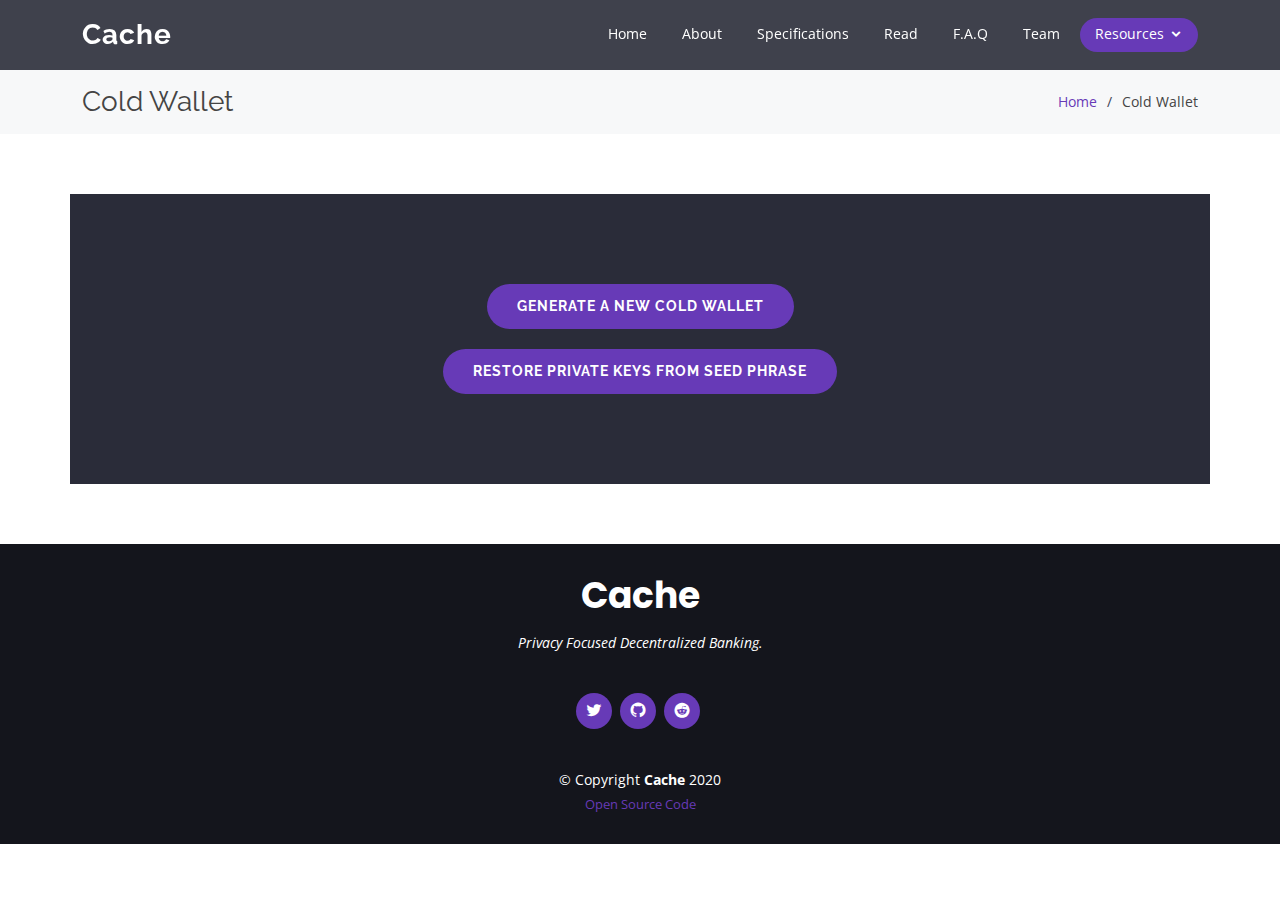
<file: cold-wallet.html>
<!DOCTYPE html>
<html lang="en">

<head>
  <meta charset="utf-8">
  <meta content="width=device-width, initial-scale=1.0" name="viewport">

  <title>Cache - Privacy Focused Decentralized Banking.</title>
  <meta content="" name="description">
  <meta content="" name="keywords">

  <!-- Favicons -->
  <link href="assets/img/favicon.png" rel="icon">
  <link href="assets/img/apple-touch-icon.png" rel="apple-touch-icon">

  <!-- Google Fonts -->
  <link href="https://fonts.googleapis.com/css?family=Open+Sans:300,300i,400,400i,600,600i,700,700i|Raleway:300,300i,400,400i,500,500i,600,600i,700,700i|Poppins:300,300i,400,400i,500,500i,600,600i,700,700i" rel="stylesheet">

  <!-- Vendor CSS Files -->
  <link href="assets/vendor/bootstrap/css/bootstrap.min.css" rel="stylesheet">
  <link href="assets/vendor/icofont/icofont.min.css" rel="stylesheet">
  <link href="assets/vendor/boxicons/css/boxicons.min.css" rel="stylesheet">
  <link href="assets/vendor/animate.css/animate.min.css" rel="stylesheet">
  <link href="assets/vendor/remixicon/remixicon.css" rel="stylesheet">
  <link href="assets/vendor/line-awesome/css/line-awesome.min.css" rel="stylesheet">
  <link href="assets/vendor/venobox/venobox.css" rel="stylesheet">
  <link href="assets/vendor/owl.carousel/assets/owl.carousel.min.css" rel="stylesheet">
  <link href="assets/vendor/aos/aos.css" rel="stylesheet">

  <!-- Template Main CSS File -->
  <link href="assets/css/style.css" rel="stylesheet">

  <!-- =======================================================
  * Template Name: Selecao - v3.0.0
  * Template URL: https://bootstrapmade.com/selecao-bootstrap-template/
  * Author: BootstrapMade.com
  * License: https://bootstrapmade.com/license/
  ======================================================== -->
</head>

<body>

  <!-- ======= Header ======= -->
  <header id="header" class="fixed-top d-flex align-items-center ">
    <div class="container d-flex align-items-center justify-content-between">

      <div class="logo">
        <h1 class="text-light"><a href="index.html">Cache</a></h1>
        <!-- Uncomment below if you prefer to use an image logo -->
        <!-- <a href="index.html"><img src="assets/img/logo.png" alt="" class="img-fluid"></a>-->
      </div>

      <nav class="nav-menu d-none d-lg-block">
        <ul>
          <li><a href="index.html">Home</a></li>
          <li><a href="index.html#about">About</a></li>
          <li><a href="index.html#services">Specifications</a></li>
          <li><a href="index.html#portfolio">Read</a></li>
          <li><a href="index.html#faq">F.A.Q</a></li>
          <li><a href="index.html#team">Team</a></li>
          <li class="drop-down active"><a href="">Resources</a>
            <ul>
              <li><a href="https://explorer.cxche.org/">Blockchain Explorer</a></li>
              <li><a href="#">Cold Wallet (TO DO)</a></li>
              <li><a href="https://miningpoolstats.stream/cache">Mining Pools</a></li>
              <li class="drop-down"><a href="#">Documents</a>
                <ul>
                  <li><a href="#">RPC Document (TO DO)</a></li>
                  <li><a href="#">Whitepaper (TO DO)</a></li>
                </ul>
              </li>
            </ul>
          </li>
        </ul>
      </nav><!-- .nav-menu -->

    </div>
  </header><!-- End Header -->

  <main id="main">

    <!-- ======= Breadcrumbs ======= -->
    <section class="breadcrumbs">
      <div class="container">

        <div class="d-flex justify-content-between align-items-center">
          <h2>Cold Wallet</h2>
          <ol>
            <li><a href="index.html">Home</a></li>
            <li>Cold Wallet</li>
          </ol>
        </div>

      </div>
    </section><!-- End Breadcrumbs -->

    <section class="inner-page">
      <div class="container">
        <div class="row narrow section-intro has-bottom-sep">
          <div class="cta column is-12 noprint has-text-centered">
            <div class="row" data-aos="zoom-out">
              <div class="col-lg-12 text-center">
                <a class="cta-btn align-middle" onclick="js:show_generate();">Generate A New Cold Wallet</a>
              </div>
              <div class="col-lg-12 text-center">
                <a class="cta-btn align-middle" onclick="js:show_restore();">Restore Private Keys From Seed Phrase</a>
              </div>
            </div>

            <!-- Generate New Wallet -->
            <div class="col-lg-12 text-center" id="generate" style="display:none;">
              <p class="noprint" style="margin-top: 20px;">For extra security, type a few random letters, words, numbers, or symbols below.</p>
              <div>
                <input id="user_entropy_widget" class="input" type="text" style="width:80%;" placeholder=" The more random stuff you type in this box, the better your keys will be." />
              </div>
              <br>
              <div class="col-lg-12 text-center">
                <a class="cta-btn align-middle" onclick="js:genwallet();">Create</a>
              </div>
            </div>

            <!-- Restore Old Wallet -->
            <div class="col-lg-12 text-center" id="restore" style="display:none;">
              <br>
              <br>
              <div>
                <input id="seed_phrase" class="input" type="text" style="width:80%;" placeholder="Enter your seed phrase words here." />
              </div>
              <br>
              <div class="col-lg-12 text-center">
                <a class="cta-btn align-middle" onclick="js:restore_keys();">Restore</a>
              </div>
            </div>

            <div class="columns row narrow section-intro has-bottom-sep" id="step2" style="display:none;">
              <div  class="col-full text-center">
                <br>
                <h3 class="subtitle is-size-5 d-print-block">Public Address</h3>
                <div class="notification is-info">
                  <span style="width:80%; font-family: monospace, monospace; word-wrap: break-word; color: #CCCCCC;" id="address_widget">Generating ...</span>
                </div>
              </div>
            </div>

            <div class="columns row narrow section-intro has-bottom-sep" id="step3" style="display:none;">
              <div  class="col-full text-center">
                <br>
                <h3 class="subtitle is-size-5 d-print-block">Seed Phrase</h3>
                <div class="notification is-danger">
                  <span style="width:80%; font-family: monospace, monospace; word-wrap: break-word; color: #CCCCCC;" id="mnemonic_widget">Generating ...</span>
                </div>
              </div>
            </div>
    
            <div class="columns row narrow section-intro has-bottom-sep" id="step4" style="display:none;">
              <div  class="col-full text-center">
                <br>
                <h3 class="subtitle is-size-5 d-print-block">View Key</h3>
                <div class="notification is-danger">
                  <span style="width:80%; font-family: monospace, monospace; word-wrap: break-word; color: #CCCCCC;" id="view_key_widget">Generating ...</span>
                </div>
                <br>
                <h3 class="subtitle is-size-5 d-print-block">Spend Key</h3>
                <div class="notification is-danger">
                  <span style="width:80%; font-family: monospace, monospace; word-wrap: break-word; color: #CCCCCC;" id="spend_key_widget">Generating ...</span>
                </div>
              </div>
            </div>
          </div>
        </div>
      </div>
    </section>

  </main><!-- End #main -->

  <!-- ======= Footer ======= -->
  <footer id="footer">
    <div class="container">
      <h3>Cache</h3>
      <p>Privacy Focused Decentralized Banking.</p>
      <div class="social-links">
        <a href="https://twitter.com/CacheCore" class="twitter"><i class="bx bxl-twitter"></i></a>
        <a href="https://github.com/cache-core" class="github"><i class="bx bxl-github"></i></a>
        <a href="https://reddit.com/r/cxche" class="reddit"><i class="bx bxl-reddit"></i></a>
      </div>
      <div class="copyright">
        &copy; Copyright <strong><span>Cache</span></strong> 2020
      </div>
      <div class="credits">
        <!-- All the links in the footer should remain intact. -->
        <!-- You can delete the links only if you purchased the pro version. -->
        <!-- Licensing information: https://bootstrapmade.com/license/ -->
        <!-- Purchase the pro version with working PHP/AJAX contact form: https://bootstrapmade.com/selecao-bootstrap-template/ -->
        <a href="https://github.com/cache-core">Open Source Code</a>
      </div>
    </div>
  </footer><!-- End Footer -->


  <a href="#" class="back-to-top"><i class="ri-arrow-up-line"></i></a>

  <!-- Vendor JS Files -->
  <script src="assets/vendor/jquery/jquery.min.js"></script>
  <script src="assets/vendor/bootstrap/js/bootstrap.bundle.min.js"></script>
  <script src="assets/vendor/jquery.easing/jquery.easing.min.js"></script>
  <script src="assets/vendor/php-email-form/validate.js"></script>
  <script src="assets/vendor/isotope-layout/isotope.pkgd.min.js"></script>
  <script src="assets/vendor/venobox/venobox.min.js"></script>
  <script src="assets/vendor/owl.carousel/owl.carousel.min.js"></script>
  <script src="assets/vendor/aos/aos.js"></script>

  <!-- Template Main JS File -->
  <script src="assets/js/main.js"></script>

  <!-- Cold Wallet JS Files -->
  <script type="text/javascript" src="assets/js/crypto/iframe-buster.js"></script>
  <script type="text/javascript" src="assets/js/crypto/crypto_utils.js"></script>
  <script type="text/javascript" src="assets/js/crypto/wallet.js"></script>
  <script src="assets/js/crypto/qrcode.js"></script>

</body>

</html>
</file>
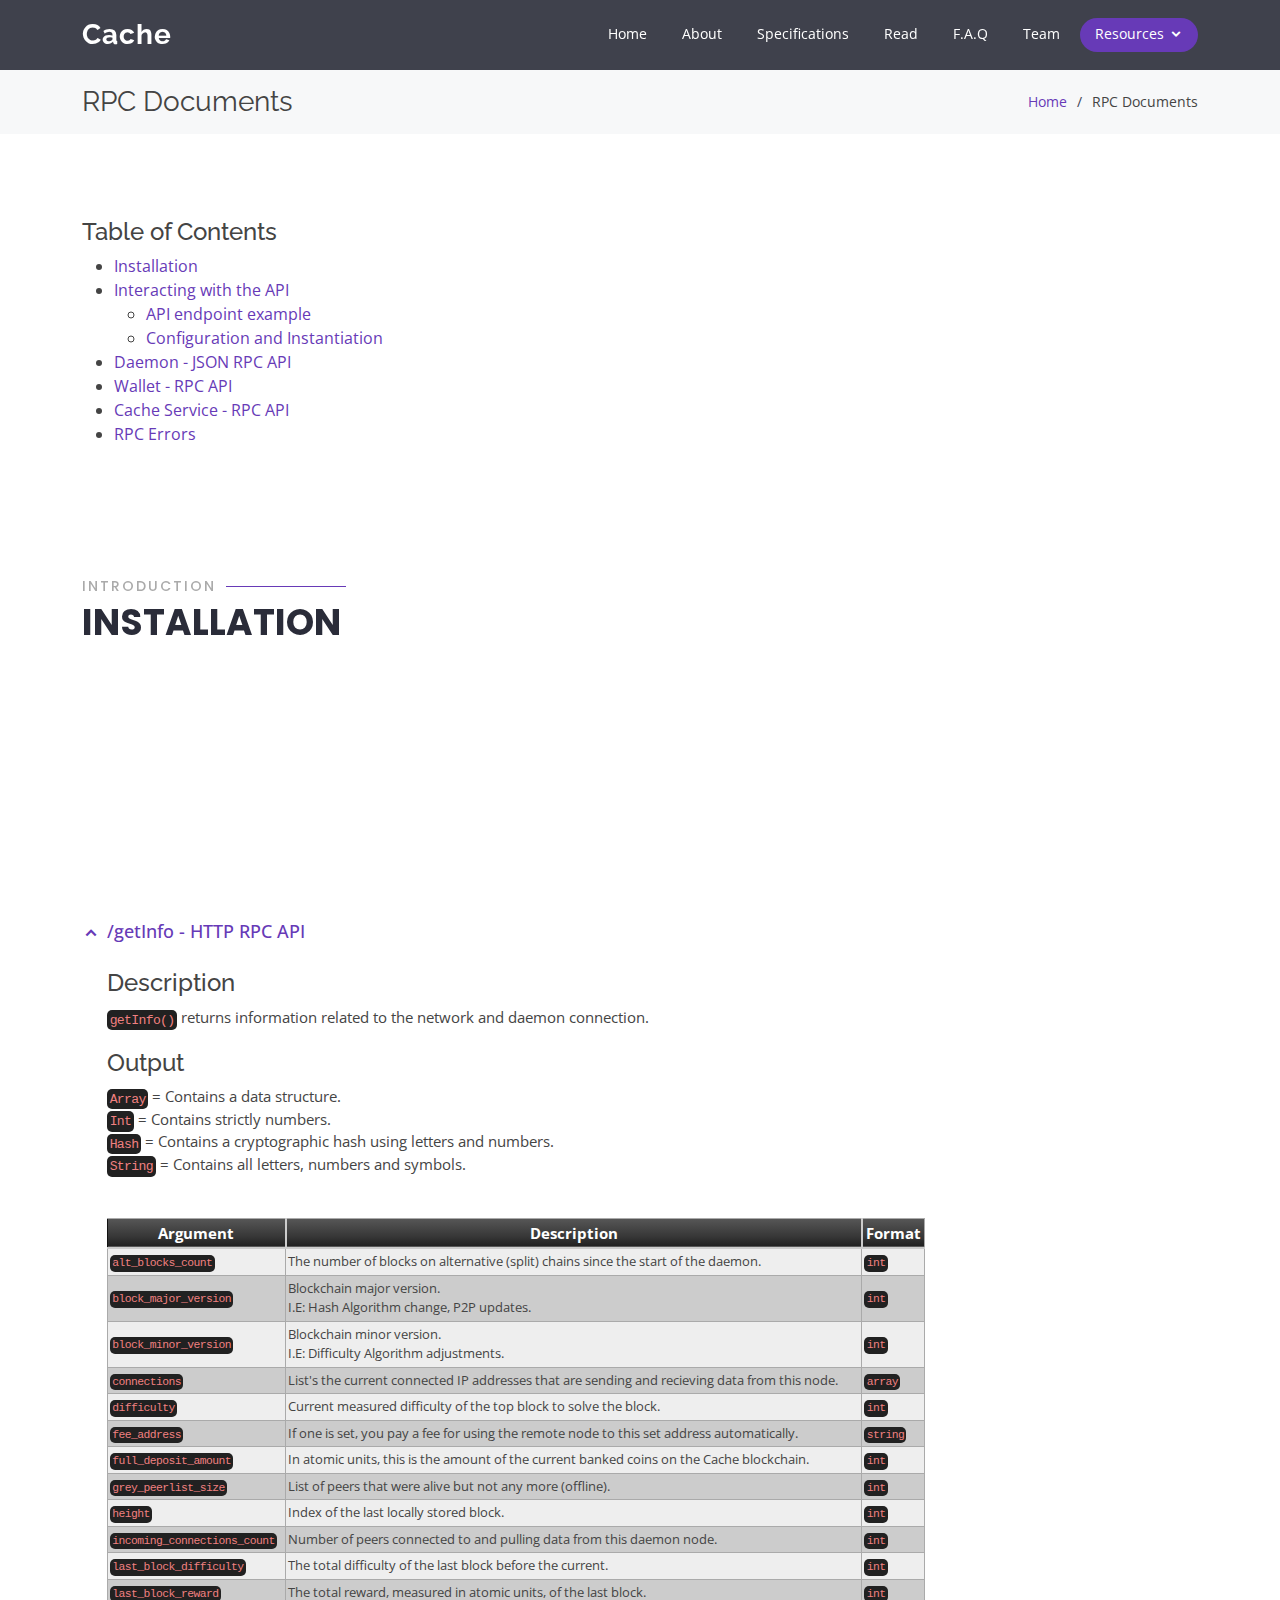
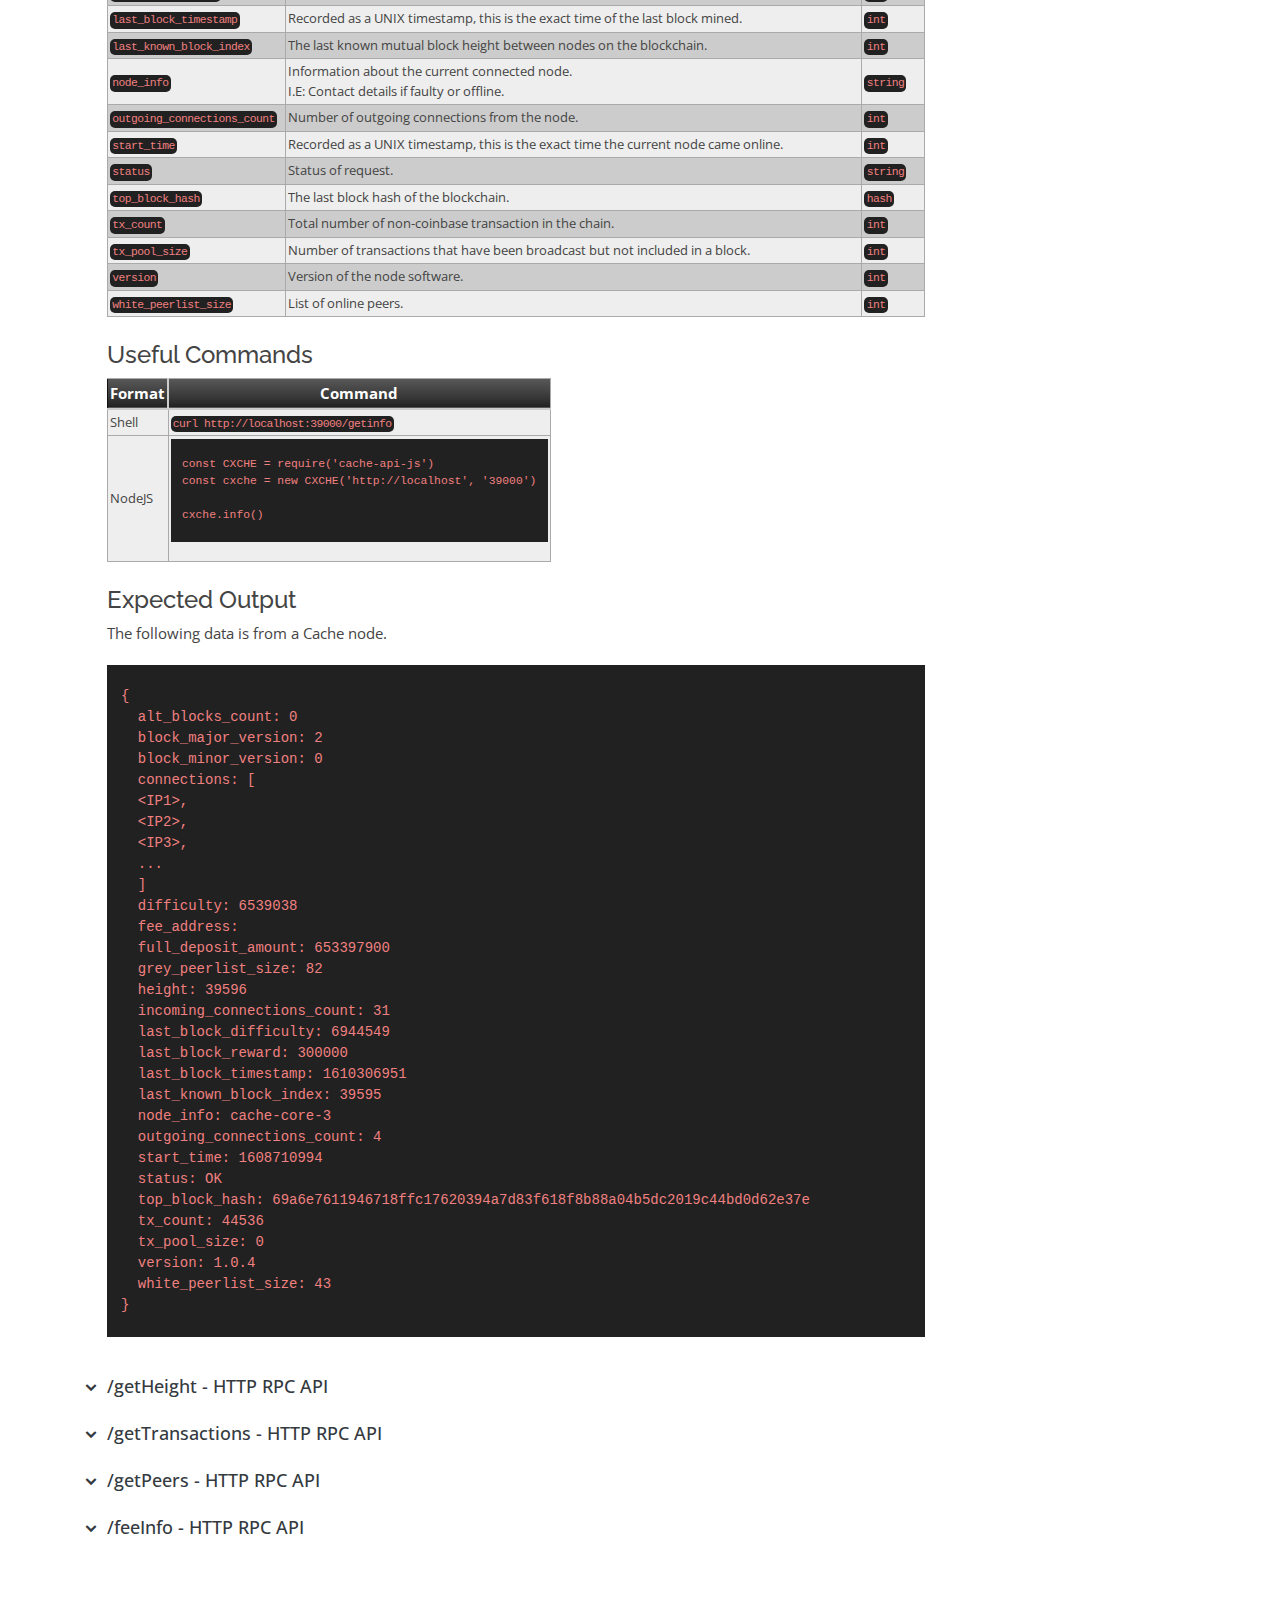
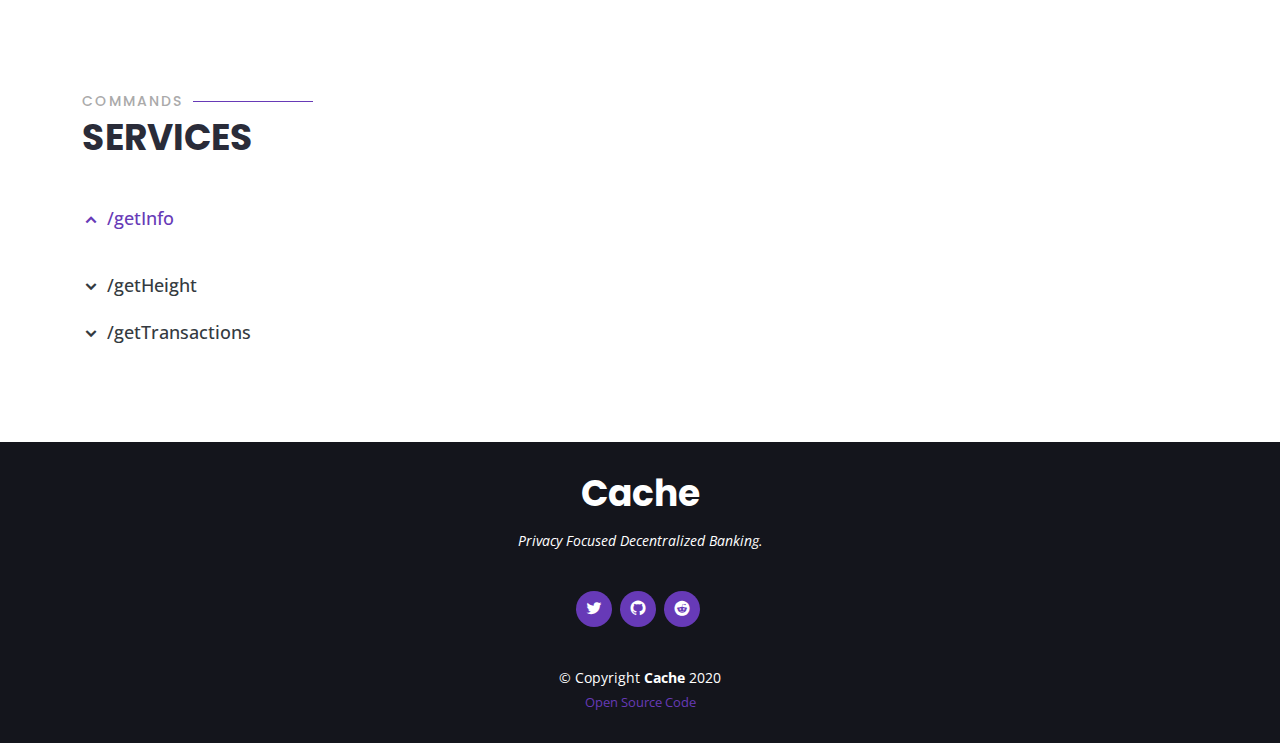
<file: rpc-docs.html>
<!DOCTYPE html>
<html lang="en">

<head>
  <meta charset="utf-8">
  <meta content="width=device-width, initial-scale=1.0" name="viewport">

  <title>Cache - Privacy Focused Decentralized Banking.</title>
  <meta content="" name="description">
  <meta content="" name="keywords">

  <!-- Favicons -->
  <link href="assets/img/favicon.png" rel="icon">
  <link href="assets/img/apple-touch-icon.png" rel="apple-touch-icon">

  <!-- Google Fonts -->
  <link href="https://fonts.googleapis.com/css?family=Open+Sans:300,300i,400,400i,600,600i,700,700i|Raleway:300,300i,400,400i,500,500i,600,600i,700,700i|Poppins:300,300i,400,400i,500,500i,600,600i,700,700i" rel="stylesheet">

  <!-- Vendor CSS Files -->
  <link href="assets/vendor/bootstrap/css/bootstrap.min.css" rel="stylesheet">
  <link href="assets/vendor/icofont/icofont.min.css" rel="stylesheet">
  <link href="assets/vendor/boxicons/css/boxicons.min.css" rel="stylesheet">
  <link href="assets/vendor/animate.css/animate.min.css" rel="stylesheet">
  <link href="assets/vendor/remixicon/remixicon.css" rel="stylesheet">
  <link href="assets/vendor/line-awesome/css/line-awesome.min.css" rel="stylesheet">
  <link href="assets/vendor/venobox/venobox.css" rel="stylesheet">
  <link href="assets/vendor/owl.carousel/assets/owl.carousel.min.css" rel="stylesheet">
  <link href="assets/vendor/aos/aos.css" rel="stylesheet">

  <!-- Template Main CSS File -->
  <link href="assets/css/style.css" rel="stylesheet">

  <!-- =======================================================
  * Template Name: Selecao - v3.0.0
  * Template URL: https://bootstrapmade.com/selecao-bootstrap-template/
  * Author: BootstrapMade.com
  * License: https://bootstrapmade.com/license/
  ======================================================== -->
</head>

<body>

  <!-- ======= Header ======= -->
  <header id="header" class="fixed-top d-flex align-items-center ">
    <div class="container d-flex align-items-center justify-content-between">

      <div class="logo">
        <h1 class="text-light"><a href="index.html">Cache</a></h1>
        <!-- Uncomment below if you prefer to use an image logo -->
        <!-- <a href="index.html"><img src="assets/img/logo.png" alt="" class="img-fluid"></a>-->
      </div>

      <nav class="nav-menu d-none d-lg-block">
        <ul>
          <li><a href="index.html">Home</a></li>
          <li><a href="index.html#about">About</a></li>
          <li><a href="index.html#services">Specifications</a></li>
          <li><a href="index.html#portfolio">Read</a></li>
          <li><a href="index.html#faq">F.A.Q</a></li>
          <li><a href="index.html#team">Team</a></li>
          <li class="drop-down active"><a href="">Resources</a>
            <ul>
              <li><a href="https://explorer.cxche.org/">Blockchain Explorer</a></li>
              <li><a href="#">Cold Wallet (TO DO)</a></li>
              <li><a href="https://miningpoolstats.stream/cache">Mining Pools</a></li>
              <li class="drop-down"><a href="#">Documents</a>
                <ul>
                  <li><a href="#">RPC Document (TO DO)</a></li>
                  <li><a href="#">Whitepaper (TO DO)</a></li>
                </ul>
              </li>
            </ul>
          </li>
        </ul>
      </nav><!-- .nav-menu -->

    </div>
  </header><!-- End Header -->

  <main id="main">

    <!-- ======= Breadcrumbs ======= -->
    <section class="breadcrumbs">
      <div class="container">

        <div class="d-flex justify-content-between align-items-center">
          <h2>RPC Documents</h2>
          <ol>
            <li><a href="index.html">Home</a></li>
            <li>RPC Documents</li>
          </ol>
        </div>

      </div>
    </section><!-- End Breadcrumbs -->

    <!-- Content -->
    <section class="inner-page toplist">
      <div class="container">
        <br>
        <h4>Table of Contents</h4>
        <ul>
          <li> <a href="#install">Installation</a></li>
          <li> <a href="">Interacting with the API</a></li><ul>
            <li> <a href="">API endpoint example</a></li>
            <li> <a href="">Configuration and Instantiation</a></li></ul>
          <li> <a href="#daemon">Daemon - JSON RPC API</a></li>
          <li> <a href="">Wallet - RPC API</a></li>
          <li> <a href="">Cache Service - RPC API</a></li>
          <li> <a href="">RPC Errors</a></li>
      </ul>
      </div>
    </section>

    <!-- Install -->
    <section id="install" class="inner-page toplist">
      <div class="container">

        <div class="section-title" data-aos="zoom-out">
          <h2>Introduction</h2>
          <p>Installation</p>
        </div>

      </div>
    </section>

    <!-- Daemon -->
    <section id="daemon" class="inner-page faq">
      <div class="container">

        <div class="section-title" data-aos="zoom-out">
          <h2>Commands</h2>
          <p>Daemon</p>
        </div>

        <ul class="faq-list">

          <li>
            <a data-bs-toggle="collapse" class="" data-bs-target="#faq1">/getInfo - HTTP RPC API <i class="icofont-simple-up"></i></a>

            <div id="faq1" class="collapse show" data-bs-parent=".faq-list">
              <br>
              <h4>Description</h4>
              <p><code>getInfo()</code> returns information related to the network and daemon connection.</p>

              <h4>Output</h4>
              <p>
                <code>Array</code> = Contains a data structure.
                <br>
                <code>Int</code> = Contains strictly numbers.
                <br>
                <code>Hash</code> = Contains a cryptographic hash using letters and numbers.
                <br>
                <code>String</code> = Contains all letters, numbers and symbols.
                <br><br>
              </p>


              <table class="customTable" style="width: 75%;">
                <thead>
                  <tr>
                    <th>Argument</th>
                    <th>Description</th>
                    <th>Format</th>
                  </tr>
                </thead>

                <tbody>
                  <tr>
                    <td><code>alt_blocks_count</code></td>
                    <td>The number of blocks on alternative (split) chains since the start of the daemon.</td>
                    <td><code>int</code></td>
                  </tr>

                  <tr>
                    <td><code>block_major_version</code></td>
                    <td>Blockchain major version.<br>I.E: Hash Algorithm change, P2P updates.</td>
                    <td><code>int</code></td>
                  </tr>

                  <tr>
                    <td><code>block_minor_version</code></td>
                    <td>Blockchain minor version.<br>I.E: Difficulty Algorithm adjustments.</td>
                    <td><code>int</code></td>
                  </tr>

                  <tr>
                    <td><code>connections</code></td>
                    <td>List's the current connected IP addresses that are sending and recieving data from this node.</td>
                    <td><code>array</code></td>
                  </tr>

                  <tr>
                    <td><code>difficulty</code></td>
                    <td>Current measured difficulty of the top block to solve the block.</td>
                    <td><code>int</code></td>
                  </tr>

                  <tr>
                    <td><code>fee_address</code></td>
                    <td>If one is set, you pay a fee for using the remote node to this set address automatically.</td>
                    <td><code>string</code></td>
                  </tr>

                  <tr>
                    <td><code>full_deposit_amount</code></td>
                    <td>In atomic units, this is the amount of the current banked coins on the Cache blockchain.</td>
                    <td><code>int</code></td>
                  </tr>

                  <tr>
                    <td><code>grey_peerlist_size</code></td>
                    <td>List of peers that were alive but not any more (offline).</td>
                    <td><code>int</code></td>
                  </tr>

                  <tr>
                    <td><code>height</code></td>
                    <td>Index of the last locally stored block.</td>
                    <td><code>int</code></td>
                  </tr>

                  <tr>
                    <td><code>incoming_connections_count</code></td>
                    <td>Number of peers connected to and pulling data from this daemon node.</td>
                    <td><code>int</code></td>
                  </tr>

                  <tr>
                    <td><code>last_block_difficulty</code></td>
                    <td>The total difficulty of the last block before the current.</td>
                    <td><code>int</code></td>
                  </tr>

                  <tr>
                    <td><code>last_block_reward</code></td>
                    <td>The total reward, measured in atomic units, of the last block.</td>
                    <td><code>int</code></td>
                  </tr>

                  <tr>
                    <td><code>last_block_timestamp</code></td>
                    <td>Recorded as a UNIX timestamp, this is the exact time of the last block mined.</td>
                    <td><code>int</code></td>
                  </tr>

                  <tr>
                    <td><code>last_known_block_index</code></td>
                    <td>The last known mutual block height between nodes on the blockchain.</td>
                    <td><code>int</code></td>
                  </tr>

                  <tr>
                    <td><code>node_info</code></td>
                    <td>Information about the current connected node.<br>I.E: Contact details if faulty or offline.</td>
                    <td><code>string</code></td>
                  </tr>

                  <tr>
                    <td><code>outgoing_connections_count</code></td>
                    <td>Number of outgoing connections from the node.</td>
                    <td><code>int</code></td>
                  </tr>

                  <tr>
                    <td><code>start_time</code></td>
                    <td>Recorded as a UNIX timestamp, this is the exact time the current node came online.</td>
                    <td><code>int</code></td>
                  </tr>

                  <tr>
                    <td><code>status</code></td>
                    <td>Status of request.</td>
                    <td><code>string</code></td>
                  </tr>

                  <tr>
                    <td><code>top_block_hash</code></td>
                    <td>The last block hash of the blockchain.</td>
                    <td><code>hash</code></td>
                  </tr>

                  <tr>
                    <td><code>tx_count</code></td>
                    <td>Total number of non-coinbase transaction in the chain.</td>
                    <td><code>int</code></td>
                  </tr>

                  <tr>
                    <td><code>tx_pool_size</code></td>
                    <td>Number of transactions that have been broadcast but not included in a block.</td>
                    <td><code>int</code></td>
                  </tr>

                  <tr>
                    <td><code>version</code></td>
                    <td>Version of the node software.</td>
                    <td><code>int</code></td>
                  </tr>

                  <tr>
                    <td><code>white_peerlist_size</code></td>
                    <td>List of online peers.</td>
                    <td><code>int</code></td>
                  </tr>

                </tbody>
              </table>

              <br>
              <h4>Useful Commands</h4>

              <table class="customTable" style="width: 30%;">
                <thead>
                  <tr>
                    <th>Format</th>
                    <th>Command</th>
                  </tr>
                </thead>

                <tbody>
                  <tr>
                    <td>Shell</td>
                    <td><code>curl http://localhost:39000/getinfo</code></td>
                  </tr>
                </tbody>
                <tbody>
                  <tr>
                    <td>NodeJS</td>
                    <td>
<pre>
  <code>
const CXCHE = require('cache-api-js')
const cxche = new CXCHE('http://localhost', '39000')
    
cxche.info()
  </code>
</pre></td>
                  </tr> 
                </tbody>
              </table>



              <br>
              <h4>Expected Output</h4>
              <p>The following data is from a Cache node. </p>
              <!-- We do this with <pre> and <code> so the text isn't aligned with all the new line spaces. -->
<pre style="width: 75%;">
  <code>
{
  alt_blocks_count: 0
  block_major_version: 2
  block_minor_version: 0
  connections: [
  &#60;IP1&#62;,
  &#60;IP2&#62;,
  &#60;IP3&#62;,
  ...
  ]
  difficulty: 6539038
  fee_address:
  full_deposit_amount: 653397900
  grey_peerlist_size: 82
  height: 39596
  incoming_connections_count: 31
  last_block_difficulty: 6944549
  last_block_reward: 300000
  last_block_timestamp: 1610306951
  last_known_block_index: 39595
  node_info: cache-core-3
  outgoing_connections_count: 4
  start_time: 1608710994
  status: OK
  top_block_hash: 69a6e7611946718ffc17620394a7d83f618f8b88a04b5dc2019c44bd0d62e37e
  tx_count: 44536
  tx_pool_size: 0
  version: 1.0.4
  white_peerlist_size: 43
}
  </code>
</pre>


            </div>
          </li>

          <li>
            <a data-bs-toggle="collapse" data-bs-target="#faq2" class="collapsed">/getHeight - HTTP RPC API <i class="icofont-simple-up"></i></a>
            <div id="faq2" class="collapse" data-bs-parent=".faq-list">
              <br>
              <h4>Description</h4>
              <p><code>getHeight()</code> returns the height of the node.</p>

              <h4>Output</h4>
              <p>
                <code>Int</code> = Contains strictly numbers.
                <br>
                <code>String</code> = Contains all letters, numbers and symbols.
                <br><br>
              </p>


              <table class="customTable" style="width: 30%;">
                <thead>
                  <tr>
                    <th>Argument</th>
                    <th>Description</th>
                    <th>Format</th>
                  </tr>
                </thead>

                <tbody>
                  <tr>
                    <td><code>height</code></td>
                    <td>Current node height.</td>
                    <td><code>int</code></td>
                  </tr>
                </tbody>

                <tbody>
                  <tr>
                    <td><code>status</code></td>
                    <td>Status of request.</td>
                    <td><code>string</code></td>
                  </tr>
                </tbody>
              </table>
              <br>
              <h4>Useful Commands</h4>

              <table class="customTable" style="width: 30%;">
                <thead>
                  <tr>
                    <th>Format</th>
                    <th>Command</th>
                  </tr>
                </thead>

                <tbody>
                  <tr>
                    <td>Shell</td>
                    <td><code>curl http://localhost:39000/getheight</code></td>
                  </tr>
                </tbody>
                <tbody>
                  <tr>
                    <td>NodeJS</td>
                    <td>
<pre>
  <code>
const CXCHE = require('cache-api-js')
const cxche = new CXCHE('http://localhost', '39000')
    
cxche.index()
  </code>
</pre></td>
                  </tr> 
                </tbody>
              </table>


              <br>
              <h4>Expected Output</h4>
              <p>The following data is from a Cache node. </p>
              <!-- We do this with <pre> and <code> so the text isn't aligned with all the new line spaces. -->
<pre style="width: 75%;">
  <code>
{
  height: 40819
  status: OK
}
  </code>
</pre>


            </div>
          </li>

          <li>
            <a data-bs-toggle="collapse" data-bs-target="#faq3" class="collapsed">/getTransactions - HTTP RPC API <i class="icofont-simple-up"></i></a>
            <div id="faq3" class="collapse" data-bs-parent=".faq-list">
              <br>
              <h4>Description</h4>
              <p><code>getTransactions()</code> returns list of missed transactions. <b>This command is obsolete and is due to be removed.</b></p>

              <h4>Output</h4>
              <p>
                <code>Array</code> = Contains a data structure.
                <br>
                <code>String</code> = Contains all letters, numbers and symbols.
                <br><br>
              </p>


              <table class="customTable" style="width: 40%;">
                <thead>
                  <tr>
                    <th>Argument</th>
                    <th>Description</th>
                    <th>Format</th>
                  </tr>
                </thead>

                <tbody>
                  <tr>
                    <td><code>missed_tx</code></td>
                    <td>Array of missed transactions.</td>
                    <td><code>array</code></td>
                  </tr>
                </tbody>

                <tbody>
                  <tr>
                    <td><code>status</code></td>
                    <td>Status of request.</td>
                    <td><code>string</code></td>
                  </tr>
                </tbody>

                <tbody>
                  <tr>
                    <td><code>txs_as_hex</code></td>
                    <td>Array of hex values of missed transactions.</td>
                    <td><code>array</code></td>
                  </tr>
                </tbody>
              </table>
              <br>
              <h4>Useful Commands</h4>

              <table class="customTable" style="width: 30%;">
                <thead>
                  <tr>
                    <th>Format</th>
                    <th>Command</th>
                  </tr>
                </thead>

                <tbody>
                  <tr>
                    <td>Shell</td>
                    <td><code>curl http://localhost:39000/gettransactions</code></td>
                  </tr>
                </tbody>
              </table>


              <br>
              <h4>Expected Output</h4>
              <p>The following data is from a Cache node. </p>
              <!-- We do this with <pre> and <code> so the text isn't aligned with all the new line spaces. -->
<pre style="width: 75%;">
  <code>
{
  missed_tx: []
  status: OK
  txs_as_hex: []
}
  </code>
</pre>


            </div>
          </li>

          <li>
            <a data-bs-toggle="collapse" data-bs-target="#faq4" class="collapsed">/getPeers - HTTP RPC API <i class="icofont-simple-up"></i></a>
            <div id="faq4" class="collapse" data-bs-parent=".faq-list">
              <br>
              <h4>Description</h4>
              <p><code>getPeers()</code> returns the list of peers connected to the node.</p>

              <h4>Output</h4>
              <p>
                <code>Array</code> = Contains a data structure.
                <br>
                <code>String</code> = Contains all letters, numbers and symbols.
                <br><br>
              </p>


              <table class="customTable" style="width: 30%;">
                <thead>
                  <tr>
                    <th>Argument</th>
                    <th>Description</th>
                    <th>Format</th>
                  </tr>
                </thead>

                <tbody>
                  <tr>
                    <td><code>peers</code></td>
                    <td>Array of peers (peer_ip:peer_port).</td>
                    <td><code>array</code></td>
                  </tr>
                </tbody>

                <tbody>
                  <tr>
                    <td><code>status</code></td>
                    <td>Status of request.</td>
                    <td><code>string</code></td>
                  </tr>
                </tbody>
              </table>

              <br>
              <h4>Useful Commands</h4>

              <table class="customTable" style="width: 30%;">
                <thead>
                  <tr>
                    <th>Format</th>
                    <th>Command</th>
                  </tr>
                </thead>

                <tbody>
                  <tr>
                    <td>Shell</td>
                    <td><code>curl http://localhost:39000/getpeers</code></td>
                  </tr>
                </tbody>
              </table>


              <br>
              <h4>Expected Output</h4>
              <p>The following data is from a Cache node. </p>
              <!-- We do this with <pre> and <code> so the text isn't aligned with all the new line spaces. -->
<pre style="width: 75%;">
  <code>
{
  peers: [
  &#60;IP1&#62;,
  &#60;IP2&#62;,
  &#60;IP3&#62;,
  ...
  ]
  status: OK
}
  </code>
</pre>


            </div>
          </li>

          <li>
            <a data-bs-toggle="collapse" data-bs-target="#faq5" class="collapsed">/feeInfo - HTTP RPC API <i class="icofont-simple-up"></i></a>
            <div id="faq5" class="collapse" data-bs-parent=".faq-list">
              <br>
              <h4>Description</h4>
              <p><code>getHeight()</code> returns the height of the node.</p>

              <h4>Output</h4>
              <p>
                <code>Int</code> = Contains strictly numbers.
                <br>
                <code>String</code> = Contains all letters, numbers and symbols.
                <br><br>
              </p>


              <table class="customTable" style="width: 40%;">
                <thead>
                  <tr>
                    <th>Argument</th>
                    <th>Description</th>
                    <th>Format</th>
                  </tr>
                </thead>

                <tbody>
                  <tr>
                    <td><code>address</code></td>
                    <td>Address to which the fee is paid.</td>
                    <td><code>int</code></td>
                  </tr>
                </tbody>

                <tbody>
                  <tr>
                    <td><code>amount</code></td>
                    <td>Fee amount.</td>
                    <td><code>int</code></td>
                  </tr>
                </tbody>

                <tbody>
                  <tr>
                    <td><code>status</code></td>
                    <td>Status of request.</td>
                    <td><code>string</code></td>
                  </tr>
                </tbody>
              </table>
              <br>
              <h4>Useful Commands</h4>

              <table class="customTable" style="width: 30%;">
                <thead>
                  <tr>
                    <th>Format</th>
                    <th>Command</th>
                  </tr>
                </thead>

                <tbody>
                  <tr>
                    <td>Shell</td>
                    <td><code>curl http://localhost:39000/feeinfo</code></td>
                  </tr>
                </tbody>
              </table>


              <br>
              <h4>Expected Output</h4>
              <p>The following data is from a Cache node. </p>
              <!-- We do this with <pre> and <code> so the text isn't aligned with all the new line spaces. -->
<pre style="width: 75%;">
  <code>
{
  address:
  amount: 0
  status: Node's fee address is not set
}
  </code>
</pre>


            </div>
          </li>
        </ul>
      </div>
    </section>
      
    <section class="inner-page faq">
      <div class="container">
      <div class="section-title">
        <h2>Commands</h2>
        <p>Services</p>
      </div>

      <ul class="faq-list">

        <li>
          <a data-bs-toggle="collapse" class="" data-bs-target="#faq1">/getInfo <i class="icofont-simple-up"></i></a>
          <div id="faq1" class="collapse show" data-bs-parent=".faq-list">
            <p>
              
            </p>
          </div>
        </li>

        <li>
          <a data-bs-toggle="collapse" data-bs-target="#faq2" class="collapsed">/getHeight <i class="icofont-simple-up"></i></a>
          <div id="faq2" class="collapse" data-bs-parent=".faq-list">
            <p>To create an offline wallet, or a "Cold Wallet" as it most-commonly reffered to, then you would head on over to the Paper Wallet website, turn your internet connection off an hit generate wallet until you feel comftable. You can also download the original source code for the website and generate a wallet that way... Your choice.
            </p>
          </div>
        </li>

        <li>
          <a data-bs-toggle="collapse" data-bs-target="#faq3" class="collapsed">/getTransactions <i class="icofont-simple-up"></i></a>
          <div id="faq3" class="collapse" data-bs-parent=".faq-list">
          </div>
        </li>

      </ul>
    </div>
    </section>

  </main><!-- End #main -->

  <!-- ======= Footer ======= -->
  <footer id="footer">
    <div class="container">
      <h3>Cache</h3>
      <p>Privacy Focused Decentralized Banking.</p>
      <div class="social-links">
        <a href="https://twitter.com/CacheCore" class="twitter"><i class="bx bxl-twitter"></i></a>
        <a href="https://github.com/cache-core" class="github"><i class="bx bxl-github"></i></a>
        <a href="https://reddit.com/r/cxche" class="reddit"><i class="bx bxl-reddit"></i></a>
      </div>
      <div class="copyright">
        &copy; Copyright <strong><span>Cache</span></strong> 2020
      </div>
      <div class="credits">
        <!-- All the links in the footer should remain intact. -->
        <!-- You can delete the links only if you purchased the pro version. -->
        <!-- Licensing information: https://bootstrapmade.com/license/ -->
        <!-- Purchase the pro version with working PHP/AJAX contact form: https://bootstrapmade.com/selecao-bootstrap-template/ -->
        <a href="https://github.com/cache-core">Open Source Code</a>
      </div>
    </div>
  </footer><!-- End Footer -->

  <a href="#" class="back-to-top"><i class="ri-arrow-up-line"></i></a>

  <!-- Vendor JS Files -->
  <script src="assets/vendor/jquery/jquery.min.js"></script>
  <script src="assets/vendor/bootstrap/js/bootstrap.bundle.min.js"></script>
  <script src="assets/vendor/jquery.easing/jquery.easing.min.js"></script>
  <script src="assets/vendor/php-email-form/validate.js"></script>
  <script src="assets/vendor/isotope-layout/isotope.pkgd.min.js"></script>
  <script src="assets/vendor/venobox/venobox.min.js"></script>
  <script src="assets/vendor/owl.carousel/owl.carousel.min.js"></script>
  <script src="assets/vendor/aos/aos.js"></script>

  <!-- Template Main JS File -->
  <script src="assets/js/main.js"></script>
</body>

</html>
</file>
<file: assets/vendor/venobox/venobox.css>
/* ------ venobox.css --------*/
.vbox-overlay *, .vbox-overlay *:before, .vbox-overlay *:after{
    -webkit-backface-visibility: hidden;
    -webkit-box-sizing:border-box;
    -moz-box-sizing:border-box;
    box-sizing:border-box;
}
.vbox-overlay * { 
    -webkit-backface-visibility: visible;
    backface-visibility: visible;
}
.vbox-overlay{
    display: -webkit-flex;
    display: flex;
    -webkit-flex-direction: column;
    flex-direction: column;
    -webkit-justify-content: center;
    justify-content: center;
    -webkit-align-items: center;
    align-items: center;
    position: fixed;
    left: 0;
    top: 0;
    bottom: 0;
    right: 0;
    z-index: 999999;
}

/* ----- navigation ----- */
.vbox-title{
    width: 100%;
    height: 40px;
    float: left;
    text-align: center;
    line-height: 28px;
    font-size: 12px;
    padding: 6px 50px;
    overflow: hidden;
    position: fixed;
    display: none;
    left: 0;
    z-index: 89;
}
.vbox-close{
    cursor: pointer;
    position: fixed;
    top: -1px;
    right: 0;
    width: 50px;
    height: 40px;
    padding: 6px;
    display: block;
    background-position:10px center;
    overflow: hidden;
    font-size: 24px;
    line-height: 1;
    text-align: center;
    z-index: 99;
}
.vbox-left{
    cursor: pointer;
    position: fixed;
    left: 0;
    height: 40px;
    overflow: hidden;
    line-height: 28px;
    font-size: 12px;
    z-index: 99;
    display: flex;
    align-items:center;
}
.vbox-num{
    display: inline-block;
    margin: 6px 0 6px 15px;
}
/* ----- Social share ----- */
.vbox-share{
    line-height: 28px;
    font-size: 12px;
    overflow: hidden;
    position: fixed;
    left: 0;
    z-index: 98;
    display: flex;
    align-items:center;
    justify-content: center;
    width: 100%;
    text-align: center;
}
.vbox-share svg{
    max-height: 28px;
    width: 28px;
    z-index: 10;
    margin-left: 12px;
    margin-top: 6px;
    margin-bottom: 6px;
    vertical-align: middle;
}


/* ----- navigation ARROWS ----- */
.vbox-next, .vbox-prev{
    position: fixed;
    top: 50%;
    margin-top: -15px;
    overflow: hidden;
    cursor: pointer;
    display: block;
    width: 45px;
    height: 45px;
    z-index: 99;
}
.vbox-next span, .vbox-prev span{
    position: relative;
    width: 20px;
    height: 20px;
    border: 2px solid transparent;
    border-top-color: #B6B6B6;
    border-right-color: #B6B6B6;
    text-indent: -100px;
    position: absolute;
    top: 8px;
    display: block;
}
.vbox-prev{
    left: 15px;
}
.vbox-next{
    right: 15px;
}
.vbox-prev span{
    left: 10px;
    -ms-transform: rotate(-135deg);
    -webkit-transform: rotate(-135deg);
    transform: rotate(-135deg);
}
.vbox-next span{
    -ms-transform: rotate(45deg);
    -webkit-transform: rotate(45deg);
    transform: rotate(45deg);
    right: 10px;
}
/* ------- inline window ------ */
.vbox-inline{
    width: 420px;
    height: 315px;
    height: 70vh;
    padding: 10px;
    background: #fff;
    margin: 0 auto;
    overflow: auto;
    text-align: left;
}
/* ------- Video & iFrames window ------ */
.venoframe{
    max-width: 100%;
    width: 100%;
    border: none;
    width: 100%;
    height: 260px;
    height: 70vh;
}
.venoframe.vbvid{
    height: 260px;
}
@media (min-width: 768px) {
    .venoframe, .vbox-inline{
        width: 90%;
        height: 360px;
        height: 70vh;
    }
    .venoframe.vbvid{
        width: 640px;
        height: 360px;
    }
}
@media (min-width: 992px) {
    .venoframe, .vbox-inline{
        max-width: 1200px;
        width: 80%;
        height: 540px;
        height: 70vh;
    }
    .venoframe.vbvid{
        width: 960px;
        height: 540px;
    }
}
/* 
Please do NOT edit this part! 
or at least read this note: http://i.imgur.com/7C0ws9e.gif
*/
.vbox-open{
    overflow: hidden;
}
.vbox-container{
    position: absolute;
    left: 0;
    right: 0;
    top: 0;
    bottom: 0;
    overflow-x: hidden;
    overflow-y: scroll;
    overflow-scrolling: touch;
    -webkit-overflow-scrolling: touch;
    z-index: 20;
    max-height: 100%;

}

.vbox-content{
    text-align: center;
    float: left;
    width: 100%;
    position: relative;
    overflow: hidden;
    padding: 20px 4%;
}
.vbox-container img{
    max-width: 100%;
    height: auto;
}
.vbox-figlio{
    box-shadow: 0 0 12px rgba(0,0,0,0.19), 0 6px 6px rgba(0,0,0,0.23);
    max-width: 100%;
    text-align: initial;
}
img.vbox-figlio{
    -webkit-user-select: none;
-khtml-user-select: none;
-moz-user-select: none;
-o-user-select: none;
user-select: none;
}
.vbox-content.swipe-left{
    margin-left: -200px !important;
}
.vbox-content.swipe-right{
    margin-left: 200px !important;
}
.vbox-animated{
    webkit-transition: margin 300ms ease-out;
    transition: margin 300ms ease-out;
}

/* ---------- preloader ----------
 * SPINKIT 
 * http://tobiasahlin.com/spinkit/
-------------------------------- */
.sk-double-bounce,.sk-rotating-plane{width:40px;height:40px;margin:40px auto}.sk-rotating-plane{background-color:#333;-webkit-animation:sk-rotatePlane 1.2s infinite ease-in-out;animation:sk-rotatePlane 1.2s infinite ease-in-out}@-webkit-keyframes sk-rotatePlane{0%{-webkit-transform:perspective(120px) rotateX(0) rotateY(0);transform:perspective(120px) rotateX(0) rotateY(0)}50%{-webkit-transform:perspective(120px) rotateX(-180.1deg) rotateY(0);transform:perspective(120px) rotateX(-180.1deg) rotateY(0)}100%{-webkit-transform:perspective(120px) rotateX(-180deg) rotateY(-179.9deg);transform:perspective(120px) rotateX(-180deg) rotateY(-179.9deg)}}@keyframes sk-rotatePlane{0%{-webkit-transform:perspective(120px) rotateX(0) rotateY(0);transform:perspective(120px) rotateX(0) rotateY(0)}50%{-webkit-transform:perspective(120px) rotateX(-180.1deg) rotateY(0);transform:perspective(120px) rotateX(-180.1deg) rotateY(0)}100%{-webkit-transform:perspective(120px) rotateX(-180deg) rotateY(-179.9deg);transform:perspective(120px) rotateX(-180deg) rotateY(-179.9deg)}}.sk-double-bounce{position:relative}.sk-double-bounce .sk-child{width:100%;height:100%;border-radius:50%;background-color:#333;opacity:.6;position:absolute;top:0;left:0;-webkit-animation:sk-doubleBounce 2s infinite ease-in-out;animation:sk-doubleBounce 2s infinite ease-in-out}.sk-chasing-dots .sk-child,.sk-spinner-pulse,.sk-three-bounce .sk-child{background-color:#333;border-radius:100%}.sk-double-bounce .sk-double-bounce2{-webkit-animation-delay:-1s;animation-delay:-1s}@-webkit-keyframes sk-doubleBounce{0%,100%{-webkit-transform:scale(0);transform:scale(0)}50%{-webkit-transform:scale(1);transform:scale(1)}}@keyframes sk-doubleBounce{0%,100%{-webkit-transform:scale(0);transform:scale(0)}50%{-webkit-transform:scale(1);transform:scale(1)}}.sk-wave{margin:40px auto;width:50px;height:40px;text-align:center;font-size:10px}.sk-wave .sk-rect{background-color:#333;height:100%;width:6px;display:inline-block;-webkit-animation:sk-waveStretchDelay 1.2s infinite ease-in-out;animation:sk-waveStretchDelay 1.2s infinite ease-in-out}.sk-wave .sk-rect1{-webkit-animation-delay:-1.2s;animation-delay:-1.2s}.sk-wave .sk-rect2{-webkit-animation-delay:-1.1s;animation-delay:-1.1s}.sk-wave .sk-rect3{-webkit-animation-delay:-1s;animation-delay:-1s}.sk-wave .sk-rect4{-webkit-animation-delay:-.9s;animation-delay:-.9s}.sk-wave .sk-rect5{-webkit-animation-delay:-.8s;animation-delay:-.8s}@-webkit-keyframes sk-waveStretchDelay{0%,100%,40%{-webkit-transform:scaleY(.4);transform:scaleY(.4)}20%{-webkit-transform:scaleY(1);transform:scaleY(1)}}@keyframes sk-waveStretchDelay{0%,100%,40%{-webkit-transform:scaleY(.4);transform:scaleY(.4)}20%{-webkit-transform:scaleY(1);transform:scaleY(1)}}.sk-wandering-cubes{margin:40px auto;width:40px;height:40px;position:relative}.sk-wandering-cubes .sk-cube{background-color:#333;width:10px;height:10px;position:absolute;top:0;left:0;-webkit-animation:sk-wanderingCube 1.8s ease-in-out -1.8s infinite both;animation:sk-wanderingCube 1.8s ease-in-out -1.8s infinite both}.sk-chasing-dots,.sk-spinner-pulse{width:40px;height:40px;margin:40px auto}.sk-wandering-cubes .sk-cube2{-webkit-animation-delay:-.9s;animation-delay:-.9s}@-webkit-keyframes sk-wanderingCube{0%{-webkit-transform:rotate(0);transform:rotate(0)}25%{-webkit-transform:translateX(30px) rotate(-90deg) scale(.5);transform:translateX(30px) rotate(-90deg) scale(.5)}50%{-webkit-transform:translateX(30px) translateY(30px) rotate(-179deg);transform:translateX(30px) translateY(30px) rotate(-179deg)}50.1%{-webkit-transform:translateX(30px) translateY(30px) rotate(-180deg);transform:translateX(30px) translateY(30px) rotate(-180deg)}75%{-webkit-transform:translateX(0) translateY(30px) rotate(-270deg) scale(.5);transform:translateX(0) translateY(30px) rotate(-270deg) scale(.5)}100%{-webkit-transform:rotate(-360deg);transform:rotate(-360deg)}}@keyframes sk-wanderingCube{0%{-webkit-transform:rotate(0);transform:rotate(0)}25%{-webkit-transform:translateX(30px) rotate(-90deg) scale(.5);transform:translateX(30px) rotate(-90deg) scale(.5)}50%{-webkit-transform:translateX(30px) translateY(30px) rotate(-179deg);transform:translateX(30px) translateY(30px) rotate(-179deg)}50.1%{-webkit-transform:translateX(30px) translateY(30px) rotate(-180deg);transform:translateX(30px) translateY(30px) rotate(-180deg)}75%{-webkit-transform:translateX(0) translateY(30px) rotate(-270deg) scale(.5);transform:translateX(0) translateY(30px) rotate(-270deg) scale(.5)}100%{-webkit-transform:rotate(-360deg);transform:rotate(-360deg)}}.sk-spinner-pulse{-webkit-animation:sk-pulseScaleOut 1s infinite ease-in-out;animation:sk-pulseScaleOut 1s infinite ease-in-out}@-webkit-keyframes sk-pulseScaleOut{0%{-webkit-transform:scale(0);transform:scale(0)}100%{-webkit-transform:scale(1);transform:scale(1);opacity:0}}@keyframes sk-pulseScaleOut{0%{-webkit-transform:scale(0);transform:scale(0)}100%{-webkit-transform:scale(1);transform:scale(1);opacity:0}}.sk-chasing-dots{position:relative;text-align:center;-webkit-animation:sk-chasingDotsRotate 2s infinite linear;animation:sk-chasingDotsRotate 2s infinite linear}.sk-chasing-dots .sk-child{width:60%;height:60%;display:inline-block;position:absolute;top:0;-webkit-animation:sk-chasingDotsBounce 2s infinite ease-in-out;animation:sk-chasingDotsBounce 2s infinite ease-in-out}.sk-chasing-dots .sk-dot2{top:auto;bottom:0;-webkit-animation-delay:-1s;animation-delay:-1s}@-webkit-keyframes sk-chasingDotsRotate{100%{-webkit-transform:rotate(360deg);transform:rotate(360deg)}}@keyframes sk-chasingDotsRotate{100%{-webkit-transform:rotate(360deg);transform:rotate(360deg)}}@-webkit-keyframes sk-chasingDotsBounce{0%,100%{-webkit-transform:scale(0);transform:scale(0)}50%{-webkit-transform:scale(1);transform:scale(1)}}@keyframes sk-chasingDotsBounce{0%,100%{-webkit-transform:scale(0);transform:scale(0)}50%{-webkit-transform:scale(1);transform:scale(1)}}.sk-three-bounce{margin:40px auto;width:80px;text-align:center}.sk-three-bounce .sk-child{width:20px;height:20px;display:inline-block;-webkit-animation:sk-three-bounce 1.4s ease-in-out 0s infinite both;animation:sk-three-bounce 1.4s ease-in-out 0s infinite both}.sk-circle .sk-child:before,.sk-fading-circle .sk-circle:before{display:block;border-radius:100%;content:'';background-color:#333}.sk-three-bounce .sk-bounce1{-webkit-animation-delay:-.32s;animation-delay:-.32s}.sk-three-bounce .sk-bounce2{-webkit-animation-delay:-.16s;animation-delay:-.16s}@-webkit-keyframes sk-three-bounce{0%,100%,80%{-webkit-transform:scale(0);transform:scale(0)}40%{-webkit-transform:scale(1);transform:scale(1)}}@keyframes sk-three-bounce{0%,100%,80%{-webkit-transform:scale(0);transform:scale(0)}40%{-webkit-transform:scale(1);transform:scale(1)}}.sk-circle{margin:40px auto;width:40px;height:40px;position:relative}.sk-circle .sk-child{width:100%;height:100%;position:absolute;left:0;top:0}.sk-circle .sk-child:before{margin:0 auto;width:15%;height:15%;-webkit-animation:sk-circleBounceDelay 1.2s infinite ease-in-out both;animation:sk-circleBounceDelay 1.2s infinite ease-in-out both}.sk-circle .sk-circle2{-webkit-transform:rotate(30deg);-ms-transform:rotate(30deg);transform:rotate(30deg)}.sk-circle .sk-circle3{-webkit-transform:rotate(60deg);-ms-transform:rotate(60deg);transform:rotate(60deg)}.sk-circle .sk-circle4{-webkit-transform:rotate(90deg);-ms-transform:rotate(90deg);transform:rotate(90deg)}.sk-circle .sk-circle5{-webkit-transform:rotate(120deg);-ms-transform:rotate(120deg);transform:rotate(120deg)}.sk-circle .sk-circle6{-webkit-transform:rotate(150deg);-ms-transform:rotate(150deg);transform:rotate(150deg)}.sk-circle .sk-circle7{-webkit-transform:rotate(180deg);-ms-transform:rotate(180deg);transform:rotate(180deg)}.sk-circle .sk-circle8{-webkit-transform:rotate(210deg);-ms-transform:rotate(210deg);transform:rotate(210deg)}.sk-circle .sk-circle9{-webkit-transform:rotate(240deg);-ms-transform:rotate(240deg);transform:rotate(240deg)}.sk-circle .sk-circle10{-webkit-transform:rotate(270deg);-ms-transform:rotate(270deg);transform:rotate(270deg)}.sk-circle .sk-circle11{-webkit-transform:rotate(300deg);-ms-transform:rotate(300deg);transform:rotate(300deg)}.sk-circle .sk-circle12{-webkit-transform:rotate(330deg);-ms-transform:rotate(330deg);transform:rotate(330deg)}.sk-circle .sk-circle2:before{-webkit-animation-delay:-1.1s;animation-delay:-1.1s}.sk-circle .sk-circle3:before{-webkit-animation-delay:-1s;animation-delay:-1s}.sk-circle .sk-circle4:before{-webkit-animation-delay:-.9s;animation-delay:-.9s}.sk-circle .sk-circle5:before{-webkit-animation-delay:-.8s;animation-delay:-.8s}.sk-circle .sk-circle6:before{-webkit-animation-delay:-.7s;animation-delay:-.7s}.sk-circle .sk-circle7:before{-webkit-animation-delay:-.6s;animation-delay:-.6s}.sk-circle .sk-circle8:before{-webkit-animation-delay:-.5s;animation-delay:-.5s}.sk-circle .sk-circle9:before{-webkit-animation-delay:-.4s;animation-delay:-.4s}.sk-circle .sk-circle10:before{-webkit-animation-delay:-.3s;animation-delay:-.3s}.sk-circle .sk-circle11:before{-webkit-animation-delay:-.2s;animation-delay:-.2s}.sk-circle .sk-circle12:before{-webkit-animation-delay:-.1s;animation-delay:-.1s}@-webkit-keyframes sk-circleBounceDelay{0%,100%,80%{-webkit-transform:scale(0);transform:scale(0)}40%{-webkit-transform:scale(1);transform:scale(1)}}@keyframes sk-circleBounceDelay{0%,100%,80%{-webkit-transform:scale(0);transform:scale(0)}40%{-webkit-transform:scale(1);transform:scale(1)}}.sk-cube-grid{width:40px;height:40px;margin:40px auto}.sk-cube-grid .sk-cube{width:33.33%;height:33.33%;background-color:#333;float:left;-webkit-animation:sk-cubeGridScaleDelay 1.3s infinite ease-in-out;animation:sk-cubeGridScaleDelay 1.3s infinite ease-in-out}.sk-cube-grid .sk-cube1{-webkit-animation-delay:.2s;animation-delay:.2s}.sk-cube-grid .sk-cube2{-webkit-animation-delay:.3s;animation-delay:.3s}.sk-cube-grid .sk-cube3{-webkit-animation-delay:.4s;animation-delay:.4s}.sk-cube-grid .sk-cube4{-webkit-animation-delay:.1s;animation-delay:.1s}.sk-cube-grid .sk-cube5{-webkit-animation-delay:.2s;animation-delay:.2s}.sk-cube-grid .sk-cube6{-webkit-animation-delay:.3s;animation-delay:.3s}.sk-cube-grid .sk-cube7{-webkit-animation-delay:0ms;animation-delay:0ms}.sk-cube-grid .sk-cube8{-webkit-animation-delay:.1s;animation-delay:.1s}.sk-cube-grid .sk-cube9{-webkit-animation-delay:.2s;animation-delay:.2s}@-webkit-keyframes sk-cubeGridScaleDelay{0%,100%,70%{-webkit-transform:scale3D(1,1,1);transform:scale3D(1,1,1)}35%{-webkit-transform:scale3D(0,0,1);transform:scale3D(0,0,1)}}@keyframes sk-cubeGridScaleDelay{0%,100%,70%{-webkit-transform:scale3D(1,1,1);transform:scale3D(1,1,1)}35%{-webkit-transform:scale3D(0,0,1);transform:scale3D(0,0,1)}}.sk-fading-circle{margin:40px auto;width:40px;height:40px;position:relative}.sk-fading-circle .sk-circle{width:100%;height:100%;position:absolute;left:0;top:0}.sk-fading-circle .sk-circle:before{margin:0 auto;width:15%;height:15%;-webkit-animation:sk-circleFadeDelay 1.2s infinite ease-in-out both;animation:sk-circleFadeDelay 1.2s infinite ease-in-out both}.sk-fading-circle .sk-circle2{-webkit-transform:rotate(30deg);-ms-transform:rotate(30deg);transform:rotate(30deg)}.sk-fading-circle .sk-circle3{-webkit-transform:rotate(60deg);-ms-transform:rotate(60deg);transform:rotate(60deg)}.sk-fading-circle .sk-circle4{-webkit-transform:rotate(90deg);-ms-transform:rotate(90deg);transform:rotate(90deg)}.sk-fading-circle .sk-circle5{-webkit-transform:rotate(120deg);-ms-transform:rotate(120deg);transform:rotate(120deg)}.sk-fading-circle .sk-circle6{-webkit-transform:rotate(150deg);-ms-transform:rotate(150deg);transform:rotate(150deg)}.sk-fading-circle .sk-circle7{-webkit-transform:rotate(180deg);-ms-transform:rotate(180deg);transform:rotate(180deg)}.sk-fading-circle .sk-circle8{-webkit-transform:rotate(210deg);-ms-transform:rotate(210deg);transform:rotate(210deg)}.sk-fading-circle .sk-circle9{-webkit-transform:rotate(240deg);-ms-transform:rotate(240deg);transform:rotate(240deg)}.sk-fading-circle .sk-circle10{-webkit-transform:rotate(270deg);-ms-transform:rotate(270deg);transform:rotate(270deg)}.sk-fading-circle .sk-circle11{-webkit-transform:rotate(300deg);-ms-transform:rotate(300deg);transform:rotate(300deg)}.sk-fading-circle .sk-circle12{-webkit-transform:rotate(330deg);-ms-transform:rotate(330deg);transform:rotate(330deg)}.sk-fading-circle .sk-circle2:before{-webkit-animation-delay:-1.1s;animation-delay:-1.1s}.sk-fading-circle .sk-circle3:before{-webkit-animation-delay:-1s;animation-delay:-1s}.sk-fading-circle .sk-circle4:before{-webkit-animation-delay:-.9s;animation-delay:-.9s}.sk-fading-circle .sk-circle5:before{-webkit-animation-delay:-.8s;animation-delay:-.8s}.sk-fading-circle .sk-circle6:before{-webkit-animation-delay:-.7s;animation-delay:-.7s}.sk-fading-circle .sk-circle7:before{-webkit-animation-delay:-.6s;animation-delay:-.6s}.sk-fading-circle .sk-circle8:before{-webkit-animation-delay:-.5s;animation-delay:-.5s}.sk-fading-circle .sk-circle9:before{-webkit-animation-delay:-.4s;animation-delay:-.4s}.sk-fading-circle .sk-circle10:before{-webkit-animation-delay:-.3s;animation-delay:-.3s}.sk-fading-circle .sk-circle11:before{-webkit-animation-delay:-.2s;animation-delay:-.2s}.sk-fading-circle .sk-circle12:before{-webkit-animation-delay:-.1s;animation-delay:-.1s}@-webkit-keyframes sk-circleFadeDelay{0%,100%,39%{opacity:0}40%{opacity:1}}@keyframes sk-circleFadeDelay{0%,100%,39%{opacity:0}40%{opacity:1}}.sk-folding-cube{margin:40px auto;width:40px;height:40px;position:relative;-webkit-transform:rotateZ(45deg);transform:rotateZ(45deg)}.sk-folding-cube .sk-cube{float:left;width:50%;height:50%;position:relative;-webkit-transform:scale(1.1);-ms-transform:scale(1.1);transform:scale(1.1)}.sk-folding-cube .sk-cube:before{content:'';position:absolute;top:0;left:0;width:100%;height:100%;background-color:#333;-webkit-animation:sk-foldCubeAngle 2.4s infinite linear both;animation:sk-foldCubeAngle 2.4s infinite linear both;-webkit-transform-origin:100% 100%;-ms-transform-origin:100% 100%;transform-origin:100% 100%}.sk-folding-cube .sk-cube2{-webkit-transform:scale(1.1) rotateZ(90deg);transform:scale(1.1) rotateZ(90deg)}.sk-folding-cube .sk-cube3{-webkit-transform:scale(1.1) rotateZ(180deg);transform:scale(1.1) rotateZ(180deg)}.sk-folding-cube .sk-cube4{-webkit-transform:scale(1.1) rotateZ(270deg);transform:scale(1.1) rotateZ(270deg)}.sk-folding-cube .sk-cube2:before{-webkit-animation-delay:.3s;animation-delay:.3s}.sk-folding-cube .sk-cube3:before{-webkit-animation-delay:.6s;animation-delay:.6s}.sk-folding-cube .sk-cube4:before{-webkit-animation-delay:.9s;animation-delay:.9s}@-webkit-keyframes sk-foldCubeAngle{0%,10%{-webkit-transform:perspective(140px) rotateX(-180deg);transform:perspective(140px) rotateX(-180deg);opacity:0}25%,75%{-webkit-transform:perspective(140px) rotateX(0);transform:perspective(140px) rotateX(0);opacity:1}100%,90%{-webkit-transform:perspective(140px) rotateY(180deg);transform:perspective(140px) rotateY(180deg);opacity:0}}@keyframes sk-foldCubeAngle{0%,10%{-webkit-transform:perspective(140px) rotateX(-180deg);transform:perspective(140px) rotateX(-180deg);opacity:0}25%,75%{-webkit-transform:perspective(140px) rotateX(0);transform:perspective(140px) rotateX(0);opacity:1}100%,90%{-webkit-transform:perspective(140px) rotateY(180deg);transform:perspective(140px) rotateY(180deg);opacity:0}}
</file>
<file: assets/vendor/line-awesome/css/line-awesome.min.css>
.la,.lab,.lad,.lal,.lar,.las{-moz-osx-font-smoothing:grayscale;-webkit-font-smoothing:antialiased;display:inline-block;font-style:normal;font-variant:normal;text-rendering:auto;line-height:1}.la-lg{font-size:1.33333em;line-height:.75em;vertical-align:-.0667em}.la-xs{font-size:.75em}.la-sm{font-size:.875em}.la-1x{font-size:1em}.la-2x{font-size:2em}.la-3x{font-size:3em}.la-4x{font-size:4em}.la-5x{font-size:5em}.la-6x{font-size:6em}.la-7x{font-size:7em}.la-8x{font-size:8em}.la-9x{font-size:9em}.la-10x{font-size:10em}.la-fw{text-align:center;width:1.25em}.la-ul{list-style-type:none;margin-left:2.5em;padding-left:0}.la-ul>li{position:relative}.la-li{left:-2em;position:absolute;text-align:center;width:2em;line-height:inherit}.la-border{border:solid .08em #eee;border-radius:.1em;padding:.2em .25em .15em}.la-pull-left{float:left}.la-pull-right{float:right}.la.la-pull-left,.lab.la-pull-left,.lal.la-pull-left,.lar.la-pull-left,.las.la-pull-left{margin-right:.3em}.la.la-pull-right,.lab.la-pull-right,.lal.la-pull-right,.lar.la-pull-right,.las.la-pull-right{margin-left:.3em}.la-spin{-webkit-animation:la-spin 2s infinite linear;animation:la-spin 2s infinite linear}.la-pulse{-webkit-animation:la-spin 1s infinite steps(8);animation:la-spin 1s infinite steps(8)}@-webkit-keyframes la-spin{0%{-webkit-transform:rotate(0);transform:rotate(0)}100%{-webkit-transform:rotate(360deg);transform:rotate(360deg)}}@keyframes la-spin{0%{-webkit-transform:rotate(0);transform:rotate(0)}100%{-webkit-transform:rotate(360deg);transform:rotate(360deg)}}.la-rotate-90{-webkit-transform:rotate(90deg);transform:rotate(90deg)}.la-rotate-180{-webkit-transform:rotate(180deg);transform:rotate(180deg)}.la-rotate-270{-webkit-transform:rotate(270deg);transform:rotate(270deg)}.la-flip-horizontal{-webkit-transform:scale(-1,1);transform:scale(-1,1)}.la-flip-vertical{-webkit-transform:scale(1,-1);transform:scale(1,-1)}.la-flip-both,.la-flip-horizontal.la-flip-vertical{-webkit-transform:scale(-1,-1);transform:scale(-1,-1)}:root .la-flip-both,:root .la-flip-horizontal,:root .la-flip-vertical,:root .la-rotate-180,:root .la-rotate-270,:root .la-rotate-90{-webkit-filter:none;filter:none}.la-stack{display:inline-block;height:2em;line-height:2em;position:relative;vertical-align:middle;width:2.5em}.la-stack-1x,.la-stack-2x{left:0;position:absolute;text-align:center;width:100%}.la-stack-1x{line-height:inherit}.la-stack-2x{font-size:2em}.la-inverse{color:#fff}.la-500px:before{content:"\f26e"}.la-accessible-icon:before{content:"\f368"}.la-accusoft:before{content:"\f369"}.la-acquisitions-incorporated:before{content:"\f6af"}.la-ad:before{content:"\f641"}.la-address-book:before{content:"\f2b9"}.la-address-card:before{content:"\f2bb"}.la-adjust:before{content:"\f042"}.la-adn:before{content:"\f170"}.la-adobe:before{content:"\f778"}.la-adversal:before{content:"\f36a"}.la-affiliatetheme:before{content:"\f36b"}.la-air-freshener:before{content:"\f5d0"}.la-airbnb:before{content:"\f834"}.la-algolia:before{content:"\f36c"}.la-align-center:before{content:"\f037"}.la-align-justify:before{content:"\f039"}.la-align-left:before{content:"\f036"}.la-align-right:before{content:"\f038"}.la-alipay:before{content:"\f642"}.la-allergies:before{content:"\f461"}.la-amazon:before{content:"\f270"}.la-amazon-pay:before{content:"\f42c"}.la-ambulance:before{content:"\f0f9"}.la-american-sign-language-interpreting:before{content:"\f2a3"}.la-amilia:before{content:"\f36d"}.la-anchor:before{content:"\f13d"}.la-android:before{content:"\f17b"}.la-angellist:before{content:"\f209"}.la-angle-double-down:before{content:"\f103"}.la-angle-double-left:before{content:"\f100"}.la-angle-double-right:before{content:"\f101"}.la-angle-double-up:before{content:"\f102"}.la-angle-down:before{content:"\f107"}.la-angle-left:before{content:"\f104"}.la-angle-right:before{content:"\f105"}.la-angle-up:before{content:"\f106"}.la-angry:before{content:"\f556"}.la-angrycreative:before{content:"\f36e"}.la-angular:before{content:"\f420"}.la-ankh:before{content:"\f644"}.la-app-store:before{content:"\f36f"}.la-app-store-ios:before{content:"\f370"}.la-apper:before{content:"\f371"}.la-apple:before{content:"\f179"}.la-apple-alt:before{content:"\f5d1"}.la-apple-pay:before{content:"\f415"}.la-archive:before{content:"\f187"}.la-archway:before{content:"\f557"}.la-arrow-alt-circle-down:before{content:"\f358"}.la-arrow-alt-circle-left:before{content:"\f359"}.la-arrow-alt-circle-right:before{content:"\f35a"}.la-arrow-alt-circle-up:before{content:"\f35b"}.la-arrow-circle-down:before{content:"\f0ab"}.la-arrow-circle-left:before{content:"\f0a8"}.la-arrow-circle-right:before{content:"\f0a9"}.la-arrow-circle-up:before{content:"\f0aa"}.la-arrow-down:before{content:"\f063"}.la-arrow-left:before{content:"\f060"}.la-arrow-right:before{content:"\f061"}.la-arrow-up:before{content:"\f062"}.la-arrows-alt:before{content:"\f0b2"}.la-arrows-alt-h:before{content:"\f337"}.la-arrows-alt-v:before{content:"\f338"}.la-artstation:before{content:"\f77a"}.la-assistive-listening-systems:before{content:"\f2a2"}.la-asterisk:before{content:"\f069"}.la-asymmetrik:before{content:"\f372"}.la-at:before{content:"\f1fa"}.la-atlas:before{content:"\f558"}.la-atlassian:before{content:"\f77b"}.la-atom:before{content:"\f5d2"}.la-audible:before{content:"\f373"}.la-audio-description:before{content:"\f29e"}.la-autoprefixer:before{content:"\f41c"}.la-avianex:before{content:"\f374"}.la-aviato:before{content:"\f421"}.la-award:before{content:"\f559"}.la-aws:before{content:"\f375"}.la-baby:before{content:"\f77c"}.la-baby-carriage:before{content:"\f77d"}.la-backspace:before{content:"\f55a"}.la-backward:before{content:"\f04a"}.la-bacon:before{content:"\f7e5"}.la-balance-scale:before{content:"\f24e"}.la-balance-scale-left:before{content:"\f515"}.la-balance-scale-right:before{content:"\f516"}.la-ban:before{content:"\f05e"}.la-band-aid:before{content:"\f462"}.la-bandcamp:before{content:"\f2d5"}.la-barcode:before{content:"\f02a"}.la-bars:before{content:"\f0c9"}.la-baseball-ball:before{content:"\f433"}.la-basketball-ball:before{content:"\f434"}.la-bath:before{content:"\f2cd"}.la-battery-empty:before{content:"\f244"}.la-battery-full:before{content:"\f240"}.la-battery-half:before{content:"\f242"}.la-battery-quarter:before{content:"\f243"}.la-battery-three-quarters:before{content:"\f241"}.la-battle-net:before{content:"\f835"}.la-bed:before{content:"\f236"}.la-beer:before{content:"\f0fc"}.la-behance:before{content:"\f1b4"}.la-behance-square:before{content:"\f1b5"}.la-bell:before{content:"\f0f3"}.la-bell-slash:before{content:"\f1f6"}.la-bezier-curve:before{content:"\f55b"}.la-bible:before{content:"\f647"}.la-bicycle:before{content:"\f206"}.la-biking:before{content:"\f84a"}.la-bimobject:before{content:"\f378"}.la-binoculars:before{content:"\f1e5"}.la-biohazard:before{content:"\f780"}.la-birthday-cake:before{content:"\f1fd"}.la-bitbucket:before{content:"\f171"}.la-bitcoin:before{content:"\f379"}.la-bity:before{content:"\f37a"}.la-black-tie:before{content:"\f27e"}.la-blackberry:before{content:"\f37b"}.la-blender:before{content:"\f517"}.la-blender-phone:before{content:"\f6b6"}.la-blind:before{content:"\f29d"}.la-blog:before{content:"\f781"}.la-blogger:before{content:"\f37c"}.la-blogger-b:before{content:"\f37d"}.la-bluetooth:before{content:"\f293"}.la-bluetooth-b:before{content:"\f294"}.la-bold:before{content:"\f032"}.la-bolt:before{content:"\f0e7"}.la-bomb:before{content:"\f1e2"}.la-bone:before{content:"\f5d7"}.la-bong:before{content:"\f55c"}.la-book:before{content:"\f02d"}.la-book-dead:before{content:"\f6b7"}.la-book-medical:before{content:"\f7e6"}.la-book-open:before{content:"\f518"}.la-book-reader:before{content:"\f5da"}.la-bookmark:before{content:"\f02e"}.la-bootstrap:before{content:"\f836"}.la-border-all:before{content:"\f84c"}.la-border-none:before{content:"\f850"}.la-border-style:before{content:"\f853"}.la-bowling-ball:before{content:"\f436"}.la-box:before{content:"\f466"}.la-box-open:before{content:"\f49e"}.la-boxes:before{content:"\f468"}.la-braille:before{content:"\f2a1"}.la-brain:before{content:"\f5dc"}.la-bread-slice:before{content:"\f7ec"}.la-briefcase:before{content:"\f0b1"}.la-briefcase-medical:before{content:"\f469"}.la-broadcast-tower:before{content:"\f519"}.la-broom:before{content:"\f51a"}.la-brush:before{content:"\f55d"}.la-btc:before{content:"\f15a"}.la-buffer:before{content:"\f837"}.la-bug:before{content:"\f188"}.la-building:before{content:"\f1ad"}.la-bullhorn:before{content:"\f0a1"}.la-bullseye:before{content:"\f140"}.la-burn:before{content:"\f46a"}.la-buromobelexperte:before{content:"\f37f"}.la-bus:before{content:"\f207"}.la-bus-alt:before{content:"\f55e"}.la-business-time:before{content:"\f64a"}.la-buy-n-large:before{content:"\f8a6"}.la-buysellads:before{content:"\f20d"}.la-calculator:before{content:"\f1ec"}.la-calendar:before{content:"\f133"}.la-calendar-alt:before{content:"\f073"}.la-calendar-check:before{content:"\f274"}.la-calendar-day:before{content:"\f783"}.la-calendar-minus:before{content:"\f272"}.la-calendar-plus:before{content:"\f271"}.la-calendar-times:before{content:"\f273"}.la-calendar-week:before{content:"\f784"}.la-camera:before{content:"\f030"}.la-camera-retro:before{content:"\f083"}.la-campground:before{content:"\f6bb"}.la-canadian-maple-leaf:before{content:"\f785"}.la-candy-cane:before{content:"\f786"}.la-cannabis:before{content:"\f55f"}.la-capsules:before{content:"\f46b"}.la-car:before{content:"\f1b9"}.la-car-alt:before{content:"\f5de"}.la-car-battery:before{content:"\f5df"}.la-car-crash:before{content:"\f5e1"}.la-car-side:before{content:"\f5e4"}.la-caret-down:before{content:"\f0d7"}.la-caret-left:before{content:"\f0d9"}.la-caret-right:before{content:"\f0da"}.la-caret-square-down:before{content:"\f150"}.la-caret-square-left:before{content:"\f191"}.la-caret-square-right:before{content:"\f152"}.la-caret-square-up:before{content:"\f151"}.la-caret-up:before{content:"\f0d8"}.la-carrot:before{content:"\f787"}.la-cart-arrow-down:before{content:"\f218"}.la-cart-plus:before{content:"\f217"}.la-cash-register:before{content:"\f788"}.la-cat:before{content:"\f6be"}.la-cc-amazon-pay:before{content:"\f42d"}.la-cc-amex:before{content:"\f1f3"}.la-cc-apple-pay:before{content:"\f416"}.la-cc-diners-club:before{content:"\f24c"}.la-cc-discover:before{content:"\f1f2"}.la-cc-jcb:before{content:"\f24b"}.la-cc-mastercard:before{content:"\f1f1"}.la-cc-paypal:before{content:"\f1f4"}.la-cc-stripe:before{content:"\f1f5"}.la-cc-visa:before{content:"\f1f0"}.la-centercode:before{content:"\f380"}.la-centos:before{content:"\f789"}.la-certificate:before{content:"\f0a3"}.la-chair:before{content:"\f6c0"}.la-chalkboard:before{content:"\f51b"}.la-chalkboard-teacher:before{content:"\f51c"}.la-charging-station:before{content:"\f5e7"}.la-chart-area:before{content:"\f1fe"}.la-chart-bar:before{content:"\f080"}.la-chart-line:before{content:"\f201"}.la-chart-pie:before{content:"\f200"}.la-check:before{content:"\f00c"}.la-check-circle:before{content:"\f058"}.la-check-double:before{content:"\f560"}.la-check-square:before{content:"\f14a"}.la-cheese:before{content:"\f7ef"}.la-chess:before{content:"\f439"}.la-chess-bishop:before{content:"\f43a"}.la-chess-board:before{content:"\f43c"}.la-chess-king:before{content:"\f43f"}.la-chess-knight:before{content:"\f441"}.la-chess-pawn:before{content:"\f443"}.la-chess-queen:before{content:"\f445"}.la-chess-rook:before{content:"\f447"}.la-chevron-circle-down:before{content:"\f13a"}.la-chevron-circle-left:before{content:"\f137"}.la-chevron-circle-right:before{content:"\f138"}.la-chevron-circle-up:before{content:"\f139"}.la-chevron-down:before{content:"\f078"}.la-chevron-left:before{content:"\f053"}.la-chevron-right:before{content:"\f054"}.la-chevron-up:before{content:"\f077"}.la-child:before{content:"\f1ae"}.la-chrome:before{content:"\f268"}.la-chromecast:before{content:"\f838"}.la-church:before{content:"\f51d"}.la-circle:before{content:"\f111"}.la-circle-notch:before{content:"\f1ce"}.la-city:before{content:"\f64f"}.la-clinic-medical:before{content:"\f7f2"}.la-clipboard:before{content:"\f328"}.la-clipboard-check:before{content:"\f46c"}.la-clipboard-list:before{content:"\f46d"}.la-clock:before{content:"\f017"}.la-clone:before{content:"\f24d"}.la-closed-captioning:before{content:"\f20a"}.la-cloud:before{content:"\f0c2"}.la-cloud-download-alt:before{content:"\f381"}.la-cloud-meatball:before{content:"\f73b"}.la-cloud-moon:before{content:"\f6c3"}.la-cloud-moon-rain:before{content:"\f73c"}.la-cloud-rain:before{content:"\f73d"}.la-cloud-showers-heavy:before{content:"\f740"}.la-cloud-sun:before{content:"\f6c4"}.la-cloud-sun-rain:before{content:"\f743"}.la-cloud-upload-alt:before{content:"\f382"}.la-cloudscale:before{content:"\f383"}.la-cloudsmith:before{content:"\f384"}.la-cloudversify:before{content:"\f385"}.la-cocktail:before{content:"\f561"}.la-code:before{content:"\f121"}.la-code-branch:before{content:"\f126"}.la-codepen:before{content:"\f1cb"}.la-codiepie:before{content:"\f284"}.la-coffee:before{content:"\f0f4"}.la-cog:before{content:"\f013"}.la-cogs:before{content:"\f085"}.la-coins:before{content:"\f51e"}.la-columns:before{content:"\f0db"}.la-comment:before{content:"\f075"}.la-comment-alt:before{content:"\f27a"}.la-comment-dollar:before{content:"\f651"}.la-comment-dots:before{content:"\f4ad"}.la-comment-medical:before{content:"\f7f5"}.la-comment-slash:before{content:"\f4b3"}.la-comments:before{content:"\f086"}.la-comments-dollar:before{content:"\f653"}.la-compact-disc:before{content:"\f51f"}.la-compass:before{content:"\f14e"}.la-compress:before{content:"\f066"}.la-compress-arrows-alt:before{content:"\f78c"}.la-concierge-bell:before{content:"\f562"}.la-confluence:before{content:"\f78d"}.la-connectdevelop:before{content:"\f20e"}.la-contao:before{content:"\f26d"}.la-cookie:before{content:"\f563"}.la-cookie-bite:before{content:"\f564"}.la-copy:before{content:"\f0c5"}.la-copyright:before{content:"\f1f9"}.la-cotton-bureau:before{content:"\f89e"}.la-couch:before{content:"\f4b8"}.la-cpanel:before{content:"\f388"}.la-creative-commons:before{content:"\f25e"}.la-creative-commons-by:before{content:"\f4e7"}.la-creative-commons-nc:before{content:"\f4e8"}.la-creative-commons-nc-eu:before{content:"\f4e9"}.la-creative-commons-nc-jp:before{content:"\f4ea"}.la-creative-commons-nd:before{content:"\f4eb"}.la-creative-commons-pd:before{content:"\f4ec"}.la-creative-commons-pd-alt:before{content:"\f4ed"}.la-creative-commons-remix:before{content:"\f4ee"}.la-creative-commons-sa:before{content:"\f4ef"}.la-creative-commons-sampling:before{content:"\f4f0"}.la-creative-commons-sampling-plus:before{content:"\f4f1"}.la-creative-commons-share:before{content:"\f4f2"}.la-creative-commons-zero:before{content:"\f4f3"}.la-credit-card:before{content:"\f09d"}.la-critical-role:before{content:"\f6c9"}.la-crop:before{content:"\f125"}.la-crop-alt:before{content:"\f565"}.la-cross:before{content:"\f654"}.la-crosshairs:before{content:"\f05b"}.la-crow:before{content:"\f520"}.la-crown:before{content:"\f521"}.la-crutch:before{content:"\f7f7"}.la-css3:before{content:"\f13c"}.la-css3-alt:before{content:"\f38b"}.la-cube:before{content:"\f1b2"}.la-cubes:before{content:"\f1b3"}.la-cut:before{content:"\f0c4"}.la-cuttlefish:before{content:"\f38c"}.la-d-and-d:before{content:"\f38d"}.la-d-and-d-beyond:before{content:"\f6ca"}.la-dashcube:before{content:"\f210"}.la-database:before{content:"\f1c0"}.la-deaf:before{content:"\f2a4"}.la-delicious:before{content:"\f1a5"}.la-democrat:before{content:"\f747"}.la-deploydog:before{content:"\f38e"}.la-deskpro:before{content:"\f38f"}.la-desktop:before{content:"\f108"}.la-dev:before{content:"\f6cc"}.la-deviantart:before{content:"\f1bd"}.la-dharmachakra:before{content:"\f655"}.la-dhl:before{content:"\f790"}.la-diagnoses:before{content:"\f470"}.la-diaspora:before{content:"\f791"}.la-dice:before{content:"\f522"}.la-dice-d20:before{content:"\f6cf"}.la-dice-d6:before{content:"\f6d1"}.la-dice-five:before{content:"\f523"}.la-dice-four:before{content:"\f524"}.la-dice-one:before{content:"\f525"}.la-dice-six:before{content:"\f526"}.la-dice-three:before{content:"\f527"}.la-dice-two:before{content:"\f528"}.la-digg:before{content:"\f1a6"}.la-digital-ocean:before{content:"\f391"}.la-digital-tachograph:before{content:"\f566"}.la-directions:before{content:"\f5eb"}.la-discord:before{content:"\f392"}.la-discourse:before{content:"\f393"}.la-divide:before{content:"\f529"}.la-dizzy:before{content:"\f567"}.la-dna:before{content:"\f471"}.la-dochub:before{content:"\f394"}.la-docker:before{content:"\f395"}.la-dog:before{content:"\f6d3"}.la-dollar-sign:before{content:"\f155"}.la-dolly:before{content:"\f472"}.la-dolly-flatbed:before{content:"\f474"}.la-donate:before{content:"\f4b9"}.la-door-closed:before{content:"\f52a"}.la-door-open:before{content:"\f52b"}.la-dot-circle:before{content:"\f192"}.la-dove:before{content:"\f4ba"}.la-download:before{content:"\f019"}.la-draft2digital:before{content:"\f396"}.la-drafting-compass:before{content:"\f568"}.la-dragon:before{content:"\f6d5"}.la-draw-polygon:before{content:"\f5ee"}.la-dribbble:before{content:"\f17d"}.la-dribbble-square:before{content:"\f397"}.la-dropbox:before{content:"\f16b"}.la-drum:before{content:"\f569"}.la-drum-steelpan:before{content:"\f56a"}.la-drumstick-bite:before{content:"\f6d7"}.la-drupal:before{content:"\f1a9"}.la-dumbbell:before{content:"\f44b"}.la-dumpster:before{content:"\f793"}.la-dumpster-fire:before{content:"\f794"}.la-dungeon:before{content:"\f6d9"}.la-dyalog:before{content:"\f399"}.la-earlybirds:before{content:"\f39a"}.la-ebay:before{content:"\f4f4"}.la-edge:before{content:"\f282"}.la-edit:before{content:"\f044"}.la-egg:before{content:"\f7fb"}.la-eject:before{content:"\f052"}.la-elementor:before{content:"\f430"}.la-ellipsis-h:before{content:"\f141"}.la-ellipsis-v:before{content:"\f142"}.la-ello:before{content:"\f5f1"}.la-ember:before{content:"\f423"}.la-empire:before{content:"\f1d1"}.la-envelope:before{content:"\f0e0"}.la-envelope-open:before{content:"\f2b6"}.la-envelope-open-text:before{content:"\f658"}.la-envelope-square:before{content:"\f199"}.la-envira:before{content:"\f299"}.la-equals:before{content:"\f52c"}.la-eraser:before{content:"\f12d"}.la-erlang:before{content:"\f39d"}.la-ethereum:before{content:"\f42e"}.la-ethernet:before{content:"\f796"}.la-etsy:before{content:"\f2d7"}.la-euro-sign:before{content:"\f153"}.la-evernote:before{content:"\f839"}.la-exchange-alt:before{content:"\f362"}.la-exclamation:before{content:"\f12a"}.la-exclamation-circle:before{content:"\f06a"}.la-exclamation-triangle:before{content:"\f071"}.la-expand:before{content:"\f065"}.la-expand-arrows-alt:before{content:"\f31e"}.la-expeditedssl:before{content:"\f23e"}.la-external-link-alt:before{content:"\f35d"}.la-external-link-square-alt:before{content:"\f360"}.la-eye:before{content:"\f06e"}.la-eye-dropper:before{content:"\f1fb"}.la-eye-slash:before{content:"\f070"}.la-facebook:before{content:"\f09a"}.la-facebook-f:before{content:"\f39e"}.la-facebook-messenger:before{content:"\f39f"}.la-facebook-square:before{content:"\f082"}.la-fan:before{content:"\f863"}.la-fantasy-flight-games:before{content:"\f6dc"}.la-fast-backward:before{content:"\f049"}.la-fast-forward:before{content:"\f050"}.la-fax:before{content:"\f1ac"}.la-feather:before{content:"\f52d"}.la-feather-alt:before{content:"\f56b"}.la-fedex:before{content:"\f797"}.la-fedora:before{content:"\f798"}.la-female:before{content:"\f182"}.la-fighter-jet:before{content:"\f0fb"}.la-figma:before{content:"\f799"}.la-file:before{content:"\f15b"}.la-file-alt:before{content:"\f15c"}.la-file-archive:before{content:"\f1c6"}.la-file-audio:before{content:"\f1c7"}.la-file-code:before{content:"\f1c9"}.la-file-contract:before{content:"\f56c"}.la-file-csv:before{content:"\f6dd"}.la-file-download:before{content:"\f56d"}.la-file-excel:before{content:"\f1c3"}.la-file-export:before{content:"\f56e"}.la-file-image:before{content:"\f1c5"}.la-file-import:before{content:"\f56f"}.la-file-invoice:before{content:"\f570"}.la-file-invoice-dollar:before{content:"\f571"}.la-file-medical:before{content:"\f477"}.la-file-medical-alt:before{content:"\f478"}.la-file-pdf:before{content:"\f1c1"}.la-file-powerpoint:before{content:"\f1c4"}.la-file-prescription:before{content:"\f572"}.la-file-signature:before{content:"\f573"}.la-file-upload:before{content:"\f574"}.la-file-video:before{content:"\f1c8"}.la-file-word:before{content:"\f1c2"}.la-fill:before{content:"\f575"}.la-fill-drip:before{content:"\f576"}.la-film:before{content:"\f008"}.la-filter:before{content:"\f0b0"}.la-fingerprint:before{content:"\f577"}.la-fire:before{content:"\f06d"}.la-fire-alt:before{content:"\f7e4"}.la-fire-extinguisher:before{content:"\f134"}.la-firefox:before{content:"\f269"}.la-first-aid:before{content:"\f479"}.la-first-order:before{content:"\f2b0"}.la-first-order-alt:before{content:"\f50a"}.la-firstdraft:before{content:"\f3a1"}.la-fish:before{content:"\f578"}.la-fist-raised:before{content:"\f6de"}.la-flag:before{content:"\f024"}.la-flag-checkered:before{content:"\f11e"}.la-flag-usa:before{content:"\f74d"}.la-flask:before{content:"\f0c3"}.la-flickr:before{content:"\f16e"}.la-flipboard:before{content:"\f44d"}.la-flushed:before{content:"\f579"}.la-fly:before{content:"\f417"}.la-folder:before{content:"\f07b"}.la-folder-minus:before{content:"\f65d"}.la-folder-open:before{content:"\f07c"}.la-folder-plus:before{content:"\f65e"}.la-font:before{content:"\f031"}.la-font-awesome:before{content:"\f2b4"}.la-font-awesome-alt:before{content:"\f35c"}.la-font-awesome-flag:before{content:"\f425"}.la-font-awesome-logo-full:before{content:"\f4e6"}.la-fonticons:before{content:"\f280"}.la-fonticons-fi:before{content:"\f3a2"}.la-football-ball:before{content:"\f44e"}.la-fort-awesome:before{content:"\f286"}.la-fort-awesome-alt:before{content:"\f3a3"}.la-forumbee:before{content:"\f211"}.la-forward:before{content:"\f04e"}.la-foursquare:before{content:"\f180"}.la-free-code-camp:before{content:"\f2c5"}.la-freebsd:before{content:"\f3a4"}.la-frog:before{content:"\f52e"}.la-frown:before{content:"\f119"}.la-frown-open:before{content:"\f57a"}.la-fulcrum:before{content:"\f50b"}.la-funnel-dollar:before{content:"\f662"}.la-futbol:before{content:"\f1e3"}.la-galactic-republic:before{content:"\f50c"}.la-galactic-senate:before{content:"\f50d"}.la-gamepad:before{content:"\f11b"}.la-gas-pump:before{content:"\f52f"}.la-gavel:before{content:"\f0e3"}.la-gem:before{content:"\f3a5"}.la-genderless:before{content:"\f22d"}.la-get-pocket:before{content:"\f265"}.la-gg:before{content:"\f260"}.la-gg-circle:before{content:"\f261"}.la-ghost:before{content:"\f6e2"}.la-gift:before{content:"\f06b"}.la-gifts:before{content:"\f79c"}.la-git:before{content:"\f1d3"}.la-git-alt:before{content:"\f841"}.la-git-square:before{content:"\f1d2"}.la-github:before{content:"\f09b"}.la-github-alt:before{content:"\f113"}.la-github-square:before{content:"\f092"}.la-gitkraken:before{content:"\f3a6"}.la-gitlab:before{content:"\f296"}.la-gitter:before{content:"\f426"}.la-glass-cheers:before{content:"\f79f"}.la-glass-martini:before{content:"\f000"}.la-glass-martini-alt:before{content:"\f57b"}.la-glass-whiskey:before{content:"\f7a0"}.la-glasses:before{content:"\f530"}.la-glide:before{content:"\f2a5"}.la-glide-g:before{content:"\f2a6"}.la-globe:before{content:"\f0ac"}.la-globe-africa:before{content:"\f57c"}.la-globe-americas:before{content:"\f57d"}.la-globe-asia:before{content:"\f57e"}.la-globe-europe:before{content:"\f7a2"}.la-gofore:before{content:"\f3a7"}.la-golf-ball:before{content:"\f450"}.la-goodreads:before{content:"\f3a8"}.la-goodreads-g:before{content:"\f3a9"}.la-google:before{content:"\f1a0"}.la-google-drive:before{content:"\f3aa"}.la-google-play:before{content:"\f3ab"}.la-google-plus:before{content:"\f2b3"}.la-google-plus-g:before{content:"\f0d5"}.la-google-plus-square:before{content:"\f0d4"}.la-google-wallet:before{content:"\f1ee"}.la-gopuram:before{content:"\f664"}.la-graduation-cap:before{content:"\f19d"}.la-gratipay:before{content:"\f184"}.la-grav:before{content:"\f2d6"}.la-greater-than:before{content:"\f531"}.la-greater-than-equal:before{content:"\f532"}.la-grimace:before{content:"\f57f"}.la-grin:before{content:"\f580"}.la-grin-alt:before{content:"\f581"}.la-grin-beam:before{content:"\f582"}.la-grin-beam-sweat:before{content:"\f583"}.la-grin-hearts:before{content:"\f584"}.la-grin-squint:before{content:"\f585"}.la-grin-squint-tears:before{content:"\f586"}.la-grin-stars:before{content:"\f587"}.la-grin-tears:before{content:"\f588"}.la-grin-tongue:before{content:"\f589"}.la-grin-tongue-squint:before{content:"\f58a"}.la-grin-tongue-wink:before{content:"\f58b"}.la-grin-wink:before{content:"\f58c"}.la-grip-horizontal:before{content:"\f58d"}.la-grip-lines:before{content:"\f7a4"}.la-grip-lines-vertical:before{content:"\f7a5"}.la-grip-vertical:before{content:"\f58e"}.la-gripfire:before{content:"\f3ac"}.la-grunt:before{content:"\f3ad"}.la-guitar:before{content:"\f7a6"}.la-gulp:before{content:"\f3ae"}.la-h-square:before{content:"\f0fd"}.la-hacker-news:before{content:"\f1d4"}.la-hacker-news-square:before{content:"\f3af"}.la-hackerrank:before{content:"\f5f7"}.la-hamburger:before{content:"\f805"}.la-hammer:before{content:"\f6e3"}.la-hamsa:before{content:"\f665"}.la-hand-holding:before{content:"\f4bd"}.la-hand-holding-heart:before{content:"\f4be"}.la-hand-holding-usd:before{content:"\f4c0"}.la-hand-lizard:before{content:"\f258"}.la-hand-middle-finger:before{content:"\f806"}.la-hand-paper:before{content:"\f256"}.la-hand-peace:before{content:"\f25b"}.la-hand-point-down:before{content:"\f0a7"}.la-hand-point-left:before{content:"\f0a5"}.la-hand-point-right:before{content:"\f0a4"}.la-hand-point-up:before{content:"\f0a6"}.la-hand-pointer:before{content:"\f25a"}.la-hand-rock:before{content:"\f255"}.la-hand-scissors:before{content:"\f257"}.la-hand-spock:before{content:"\f259"}.la-hands:before{content:"\f4c2"}.la-hands-helping:before{content:"\f4c4"}.la-handshake:before{content:"\f2b5"}.la-hanukiah:before{content:"\f6e6"}.la-hard-hat:before{content:"\f807"}.la-hashtag:before{content:"\f292"}.la-hat-cowboy:before{content:"\f8c0"}.la-hat-cowboy-side:before{content:"\f8c1"}.la-hat-wizard:before{content:"\f6e8"}.la-haykal:before{content:"\f666"}.la-hdd:before{content:"\f0a0"}.la-heading:before{content:"\f1dc"}.la-headphones:before{content:"\f025"}.la-headphones-alt:before{content:"\f58f"}.la-headset:before{content:"\f590"}.la-heart:before{content:"\f004"}.la-heart-broken:before{content:"\f7a9"}.la-heartbeat:before{content:"\f21e"}.la-helicopter:before{content:"\f533"}.la-highlighter:before{content:"\f591"}.la-hiking:before{content:"\f6ec"}.la-hippo:before{content:"\f6ed"}.la-hips:before{content:"\f452"}.la-hire-a-helper:before{content:"\f3b0"}.la-history:before{content:"\f1da"}.la-hockey-puck:before{content:"\f453"}.la-holly-berry:before{content:"\f7aa"}.la-home:before{content:"\f015"}.la-hooli:before{content:"\f427"}.la-hornbill:before{content:"\f592"}.la-horse:before{content:"\f6f0"}.la-horse-head:before{content:"\f7ab"}.la-hospital:before{content:"\f0f8"}.la-hospital-alt:before{content:"\f47d"}.la-hospital-symbol:before{content:"\f47e"}.la-hot-tub:before{content:"\f593"}.la-hotdog:before{content:"\f80f"}.la-hotel:before{content:"\f594"}.la-hotjar:before{content:"\f3b1"}.la-hourglass:before{content:"\f254"}.la-hourglass-end:before{content:"\f253"}.la-hourglass-half:before{content:"\f252"}.la-hourglass-start:before{content:"\f251"}.la-house-damage:before{content:"\f6f1"}.la-houzz:before{content:"\f27c"}.la-hryvnia:before{content:"\f6f2"}.la-html5:before{content:"\f13b"}.la-hubspot:before{content:"\f3b2"}.la-i-cursor:before{content:"\f246"}.la-ice-cream:before{content:"\f810"}.la-icicles:before{content:"\f7ad"}.la-icons:before{content:"\f86d"}.la-id-badge:before{content:"\f2c1"}.la-id-card:before{content:"\f2c2"}.la-id-card-alt:before{content:"\f47f"}.la-igloo:before{content:"\f7ae"}.la-image:before{content:"\f03e"}.la-images:before{content:"\f302"}.la-imdb:before{content:"\f2d8"}.la-inbox:before{content:"\f01c"}.la-indent:before{content:"\f03c"}.la-industry:before{content:"\f275"}.la-infinity:before{content:"\f534"}.la-info:before{content:"\f129"}.la-info-circle:before{content:"\f05a"}.la-instagram:before{content:"\f16d"}.la-intercom:before{content:"\f7af"}.la-internet-explorer:before{content:"\f26b"}.la-invision:before{content:"\f7b0"}.la-ioxhost:before{content:"\f208"}.la-italic:before{content:"\f033"}.la-itch-io:before{content:"\f83a"}.la-itunes:before{content:"\f3b4"}.la-itunes-note:before{content:"\f3b5"}.la-java:before{content:"\f4e4"}.la-jedi:before{content:"\f669"}.la-jedi-order:before{content:"\f50e"}.la-jenkins:before{content:"\f3b6"}.la-jira:before{content:"\f7b1"}.la-joget:before{content:"\f3b7"}.la-joint:before{content:"\f595"}.la-joomla:before{content:"\f1aa"}.la-journal-whills:before{content:"\f66a"}.la-js:before{content:"\f3b8"}.la-js-square:before{content:"\f3b9"}.la-jsfiddle:before{content:"\f1cc"}.la-kaaba:before{content:"\f66b"}.la-kaggle:before{content:"\f5fa"}.la-key:before{content:"\f084"}.la-keybase:before{content:"\f4f5"}.la-keyboard:before{content:"\f11c"}.la-keycdn:before{content:"\f3ba"}.la-khanda:before{content:"\f66d"}.la-kickstarter:before{content:"\f3bb"}.la-kickstarter-k:before{content:"\f3bc"}.la-kiss:before{content:"\f596"}.la-kiss-beam:before{content:"\f597"}.la-kiss-wink-heart:before{content:"\f598"}.la-kiwi-bird:before{content:"\f535"}.la-korvue:before{content:"\f42f"}.la-landmark:before{content:"\f66f"}.la-language:before{content:"\f1ab"}.la-laptop:before{content:"\f109"}.la-laptop-code:before{content:"\f5fc"}.la-laptop-medical:before{content:"\f812"}.la-laravel:before{content:"\f3bd"}.la-lastfm:before{content:"\f202"}.la-lastfm-square:before{content:"\f203"}.la-laugh:before{content:"\f599"}.la-laugh-beam:before{content:"\f59a"}.la-laugh-squint:before{content:"\f59b"}.la-laugh-wink:before{content:"\f59c"}.la-layer-group:before{content:"\f5fd"}.la-leaf:before{content:"\f06c"}.la-leanpub:before{content:"\f212"}.la-lemon:before{content:"\f094"}.la-less:before{content:"\f41d"}.la-less-than:before{content:"\f536"}.la-less-than-equal:before{content:"\f537"}.la-level-down-alt:before{content:"\f3be"}.la-level-up-alt:before{content:"\f3bf"}.la-life-ring:before{content:"\f1cd"}.la-lightbulb:before{content:"\f0eb"}.la-line:before{content:"\f3c0"}.la-link:before{content:"\f0c1"}.la-linkedin:before{content:"\f08c"}.la-linkedin-in:before{content:"\f0e1"}.la-linode:before{content:"\f2b8"}.la-linux:before{content:"\f17c"}.la-lira-sign:before{content:"\f195"}.la-list:before{content:"\f03a"}.la-list-alt:before{content:"\f022"}.la-list-ol:before{content:"\f0cb"}.la-list-ul:before{content:"\f0ca"}.la-location-arrow:before{content:"\f124"}.la-lock:before{content:"\f023"}.la-lock-open:before{content:"\f3c1"}.la-long-arrow-alt-down:before{content:"\f309"}.la-long-arrow-alt-left:before{content:"\f30a"}.la-long-arrow-alt-right:before{content:"\f30b"}.la-long-arrow-alt-up:before{content:"\f30c"}.la-low-vision:before{content:"\f2a8"}.la-luggage-cart:before{content:"\f59d"}.la-lyft:before{content:"\f3c3"}.la-magento:before{content:"\f3c4"}.la-magic:before{content:"\f0d0"}.la-magnet:before{content:"\f076"}.la-mail-bulk:before{content:"\f674"}.la-mailchimp:before{content:"\f59e"}.la-male:before{content:"\f183"}.la-mandalorian:before{content:"\f50f"}.la-map:before{content:"\f279"}.la-map-marked:before{content:"\f59f"}.la-map-marked-alt:before{content:"\f5a0"}.la-map-marker:before{content:"\f041"}.la-map-marker-alt:before{content:"\f3c5"}.la-map-pin:before{content:"\f276"}.la-map-signs:before{content:"\f277"}.la-markdown:before{content:"\f60f"}.la-marker:before{content:"\f5a1"}.la-mars:before{content:"\f222"}.la-mars-double:before{content:"\f227"}.la-mars-stroke:before{content:"\f229"}.la-mars-stroke-h:before{content:"\f22b"}.la-mars-stroke-v:before{content:"\f22a"}.la-mask:before{content:"\f6fa"}.la-mastodon:before{content:"\f4f6"}.la-maxcdn:before{content:"\f136"}.la-mdb:before{content:"\f8ca"}.la-medal:before{content:"\f5a2"}.la-medapps:before{content:"\f3c6"}.la-medium:before{content:"\f23a"}.la-medium-m:before{content:"\f3c7"}.la-medkit:before{content:"\f0fa"}.la-medrt:before{content:"\f3c8"}.la-meetup:before{content:"\f2e0"}.la-megaport:before{content:"\f5a3"}.la-meh:before{content:"\f11a"}.la-meh-blank:before{content:"\f5a4"}.la-meh-rolling-eyes:before{content:"\f5a5"}.la-memory:before{content:"\f538"}.la-mendeley:before{content:"\f7b3"}.la-menorah:before{content:"\f676"}.la-mercury:before{content:"\f223"}.la-meteor:before{content:"\f753"}.la-microchip:before{content:"\f2db"}.la-microphone:before{content:"\f130"}.la-microphone-alt:before{content:"\f3c9"}.la-microphone-alt-slash:before{content:"\f539"}.la-microphone-slash:before{content:"\f131"}.la-microscope:before{content:"\f610"}.la-microsoft:before{content:"\f3ca"}.la-minus:before{content:"\f068"}.la-minus-circle:before{content:"\f056"}.la-minus-square:before{content:"\f146"}.la-mitten:before{content:"\f7b5"}.la-mix:before{content:"\f3cb"}.la-mixcloud:before{content:"\f289"}.la-mizuni:before{content:"\f3cc"}.la-mobile:before{content:"\f10b"}.la-mobile-alt:before{content:"\f3cd"}.la-modx:before{content:"\f285"}.la-monero:before{content:"\f3d0"}.la-money-bill:before{content:"\f0d6"}.la-money-bill-alt:before{content:"\f3d1"}.la-money-bill-wave:before{content:"\f53a"}.la-money-bill-wave-alt:before{content:"\f53b"}.la-money-check:before{content:"\f53c"}.la-money-check-alt:before{content:"\f53d"}.la-monument:before{content:"\f5a6"}.la-moon:before{content:"\f186"}.la-mortar-pestle:before{content:"\f5a7"}.la-mosque:before{content:"\f678"}.la-motorcycle:before{content:"\f21c"}.la-mountain:before{content:"\f6fc"}.la-mouse:before{content:"\f8cc"}.la-mouse-pointer:before{content:"\f245"}.la-mug-hot:before{content:"\f7b6"}.la-music:before{content:"\f001"}.la-napster:before{content:"\f3d2"}.la-neos:before{content:"\f612"}.la-network-wired:before{content:"\f6ff"}.la-neuter:before{content:"\f22c"}.la-newspaper:before{content:"\f1ea"}.la-nimblr:before{content:"\f5a8"}.la-node:before{content:"\f419"}.la-node-js:before{content:"\f3d3"}.la-not-equal:before{content:"\f53e"}.la-notes-medical:before{content:"\f481"}.la-npm:before{content:"\f3d4"}.la-ns8:before{content:"\f3d5"}.la-nutritionix:before{content:"\f3d6"}.la-object-group:before{content:"\f247"}.la-object-ungroup:before{content:"\f248"}.la-odnoklassniki:before{content:"\f263"}.la-odnoklassniki-square:before{content:"\f264"}.la-oil-can:before{content:"\f613"}.la-old-republic:before{content:"\f510"}.la-om:before{content:"\f679"}.la-opencart:before{content:"\f23d"}.la-openid:before{content:"\f19b"}.la-opera:before{content:"\f26a"}.la-optin-monster:before{content:"\f23c"}.la-orcid:before{content:"\f8d2"}.la-osi:before{content:"\f41a"}.la-otter:before{content:"\f700"}.la-outdent:before{content:"\f03b"}.la-page4:before{content:"\f3d7"}.la-pagelines:before{content:"\f18c"}.la-pager:before{content:"\f815"}.la-paint-brush:before{content:"\f1fc"}.la-paint-roller:before{content:"\f5aa"}.la-palette:before{content:"\f53f"}.la-palfed:before{content:"\f3d8"}.la-pallet:before{content:"\f482"}.la-paper-plane:before{content:"\f1d8"}.la-paperclip:before{content:"\f0c6"}.la-parachute-box:before{content:"\f4cd"}.la-paragraph:before{content:"\f1dd"}.la-parking:before{content:"\f540"}.la-passport:before{content:"\f5ab"}.la-pastafarianism:before{content:"\f67b"}.la-paste:before{content:"\f0ea"}.la-patreon:before{content:"\f3d9"}.la-pause:before{content:"\f04c"}.la-pause-circle:before{content:"\f28b"}.la-paw:before{content:"\f1b0"}.la-paypal:before{content:"\f1ed"}.la-peace:before{content:"\f67c"}.la-pen:before{content:"\f304"}.la-pen-alt:before{content:"\f305"}.la-pen-fancy:before{content:"\f5ac"}.la-pen-nib:before{content:"\f5ad"}.la-pen-square:before{content:"\f14b"}.la-pencil-alt:before{content:"\f303"}.la-pencil-ruler:before{content:"\f5ae"}.la-penny-arcade:before{content:"\f704"}.la-people-carry:before{content:"\f4ce"}.la-pepper-hot:before{content:"\f816"}.la-percent:before{content:"\f295"}.la-percentage:before{content:"\f541"}.la-periscope:before{content:"\f3da"}.la-person-booth:before{content:"\f756"}.la-phabricator:before{content:"\f3db"}.la-phoenix-framework:before{content:"\f3dc"}.la-phoenix-squadron:before{content:"\f511"}.la-phone:before{content:"\f095"}.la-phone-alt:before{content:"\f879"}.la-phone-slash:before{content:"\f3dd"}.la-phone-square:before{content:"\f098"}.la-phone-square-alt:before{content:"\f87b"}.la-phone-volume:before{content:"\f2a0"}.la-photo-video:before{content:"\f87c"}.la-php:before{content:"\f457"}.la-pied-piper:before{content:"\f2ae"}.la-pied-piper-alt:before{content:"\f1a8"}.la-pied-piper-hat:before{content:"\f4e5"}.la-pied-piper-pp:before{content:"\f1a7"}.la-piggy-bank:before{content:"\f4d3"}.la-pills:before{content:"\f484"}.la-pinterest:before{content:"\f0d2"}.la-pinterest-p:before{content:"\f231"}.la-pinterest-square:before{content:"\f0d3"}.la-pizza-slice:before{content:"\f818"}.la-place-of-worship:before{content:"\f67f"}.la-plane:before{content:"\f072"}.la-plane-arrival:before{content:"\f5af"}.la-plane-departure:before{content:"\f5b0"}.la-play:before{content:"\f04b"}.la-play-circle:before{content:"\f144"}.la-playstation:before{content:"\f3df"}.la-plug:before{content:"\f1e6"}.la-plus:before{content:"\f067"}.la-plus-circle:before{content:"\f055"}.la-plus-square:before{content:"\f0fe"}.la-podcast:before{content:"\f2ce"}.la-poll:before{content:"\f681"}.la-poll-h:before{content:"\f682"}.la-poo:before{content:"\f2fe"}.la-poo-storm:before{content:"\f75a"}.la-poop:before{content:"\f619"}.la-portrait:before{content:"\f3e0"}.la-pound-sign:before{content:"\f154"}.la-power-off:before{content:"\f011"}.la-pray:before{content:"\f683"}.la-praying-hands:before{content:"\f684"}.la-prescription:before{content:"\f5b1"}.la-prescription-bottle:before{content:"\f485"}.la-prescription-bottle-alt:before{content:"\f486"}.la-print:before{content:"\f02f"}.la-procedures:before{content:"\f487"}.la-product-hunt:before{content:"\f288"}.la-project-diagram:before{content:"\f542"}.la-pushed:before{content:"\f3e1"}.la-puzzle-piece:before{content:"\f12e"}.la-python:before{content:"\f3e2"}.la-qq:before{content:"\f1d6"}.la-qrcode:before{content:"\f029"}.la-question:before{content:"\f128"}.la-question-circle:before{content:"\f059"}.la-quidditch:before{content:"\f458"}.la-quinscape:before{content:"\f459"}.la-quora:before{content:"\f2c4"}.la-quote-left:before{content:"\f10d"}.la-quote-right:before{content:"\f10e"}.la-quran:before{content:"\f687"}.la-r-project:before{content:"\f4f7"}.la-radiation:before{content:"\f7b9"}.la-radiation-alt:before{content:"\f7ba"}.la-rainbow:before{content:"\f75b"}.la-random:before{content:"\f074"}.la-raspberry-pi:before{content:"\f7bb"}.la-ravelry:before{content:"\f2d9"}.la-react:before{content:"\f41b"}.la-reacteurope:before{content:"\f75d"}.la-readme:before{content:"\f4d5"}.la-rebel:before{content:"\f1d0"}.la-receipt:before{content:"\f543"}.la-record-vinyl:before{content:"\f8d9"}.la-recycle:before{content:"\f1b8"}.la-red-river:before{content:"\f3e3"}.la-reddit:before{content:"\f1a1"}.la-reddit-alien:before{content:"\f281"}.la-reddit-square:before{content:"\f1a2"}.la-redhat:before{content:"\f7bc"}.la-redo:before{content:"\f01e"}.la-redo-alt:before{content:"\f2f9"}.la-registered:before{content:"\f25d"}.la-remove-format:before{content:"\f87d"}.la-renren:before{content:"\f18b"}.la-reply:before{content:"\f3e5"}.la-reply-all:before{content:"\f122"}.la-replyd:before{content:"\f3e6"}.la-republican:before{content:"\f75e"}.la-researchgate:before{content:"\f4f8"}.la-resolving:before{content:"\f3e7"}.la-restroom:before{content:"\f7bd"}.la-retweet:before{content:"\f079"}.la-rev:before{content:"\f5b2"}.la-ribbon:before{content:"\f4d6"}.la-ring:before{content:"\f70b"}.la-road:before{content:"\f018"}.la-robot:before{content:"\f544"}.la-rocket:before{content:"\f135"}.la-rocketchat:before{content:"\f3e8"}.la-rockrms:before{content:"\f3e9"}.la-route:before{content:"\f4d7"}.la-rss:before{content:"\f09e"}.la-rss-square:before{content:"\f143"}.la-ruble-sign:before{content:"\f158"}.la-ruler:before{content:"\f545"}.la-ruler-combined:before{content:"\f546"}.la-ruler-horizontal:before{content:"\f547"}.la-ruler-vertical:before{content:"\f548"}.la-running:before{content:"\f70c"}.la-rupee-sign:before{content:"\f156"}.la-sad-cry:before{content:"\f5b3"}.la-sad-tear:before{content:"\f5b4"}.la-safari:before{content:"\f267"}.la-salesforce:before{content:"\f83b"}.la-sass:before{content:"\f41e"}.la-satellite:before{content:"\f7bf"}.la-satellite-dish:before{content:"\f7c0"}.la-save:before{content:"\f0c7"}.la-schlix:before{content:"\f3ea"}.la-school:before{content:"\f549"}.la-screwdriver:before{content:"\f54a"}.la-scribd:before{content:"\f28a"}.la-scroll:before{content:"\f70e"}.la-sd-card:before{content:"\f7c2"}.la-search:before{content:"\f002"}.la-search-dollar:before{content:"\f688"}.la-search-location:before{content:"\f689"}.la-search-minus:before{content:"\f010"}.la-search-plus:before{content:"\f00e"}.la-searchengin:before{content:"\f3eb"}.la-seedling:before{content:"\f4d8"}.la-sellcast:before{content:"\f2da"}.la-sellsy:before{content:"\f213"}.la-server:before{content:"\f233"}.la-servicestack:before{content:"\f3ec"}.la-shapes:before{content:"\f61f"}.la-share:before{content:"\f064"}.la-share-alt:before{content:"\f1e0"}.la-share-alt-square:before{content:"\f1e1"}.la-share-square:before{content:"\f14d"}.la-shekel-sign:before{content:"\f20b"}.la-shield-alt:before{content:"\f3ed"}.la-ship:before{content:"\f21a"}.la-shipping-fast:before{content:"\f48b"}.la-shirtsinbulk:before{content:"\f214"}.la-shoe-prints:before{content:"\f54b"}.la-shopping-bag:before{content:"\f290"}.la-shopping-basket:before{content:"\f291"}.la-shopping-cart:before{content:"\f07a"}.la-shopware:before{content:"\f5b5"}.la-shower:before{content:"\f2cc"}.la-shuttle-van:before{content:"\f5b6"}.la-sign:before{content:"\f4d9"}.la-sign-in-alt:before{content:"\f2f6"}.la-sign-language:before{content:"\f2a7"}.la-sign-out-alt:before{content:"\f2f5"}.la-signal:before{content:"\f012"}.la-signature:before{content:"\f5b7"}.la-sim-card:before{content:"\f7c4"}.la-simplybuilt:before{content:"\f215"}.la-sistrix:before{content:"\f3ee"}.la-sitemap:before{content:"\f0e8"}.la-sith:before{content:"\f512"}.la-skating:before{content:"\f7c5"}.la-sketch:before{content:"\f7c6"}.la-skiing:before{content:"\f7c9"}.la-skiing-nordic:before{content:"\f7ca"}.la-skull:before{content:"\f54c"}.la-skull-crossbones:before{content:"\f714"}.la-skyatlas:before{content:"\f216"}.la-skype:before{content:"\f17e"}.la-slack:before{content:"\f198"}.la-slack-hash:before{content:"\f3ef"}.la-slash:before{content:"\f715"}.la-sleigh:before{content:"\f7cc"}.la-sliders-h:before{content:"\f1de"}.la-slideshare:before{content:"\f1e7"}.la-smile:before{content:"\f118"}.la-smile-beam:before{content:"\f5b8"}.la-smile-wink:before{content:"\f4da"}.la-smog:before{content:"\f75f"}.la-smoking:before{content:"\f48d"}.la-smoking-ban:before{content:"\f54d"}.la-sms:before{content:"\f7cd"}.la-snapchat:before{content:"\f2ab"}.la-snapchat-ghost:before{content:"\f2ac"}.la-snapchat-square:before{content:"\f2ad"}.la-snowboarding:before{content:"\f7ce"}.la-snowflake:before{content:"\f2dc"}.la-snowman:before{content:"\f7d0"}.la-snowplow:before{content:"\f7d2"}.la-socks:before{content:"\f696"}.la-solar-panel:before{content:"\f5ba"}.la-sort:before{content:"\f0dc"}.la-sort-alpha-down:before{content:"\f15d"}.la-sort-alpha-down-alt:before{content:"\f881"}.la-sort-alpha-up:before{content:"\f15e"}.la-sort-alpha-up-alt:before{content:"\f882"}.la-sort-amount-down:before{content:"\f160"}.la-sort-amount-down-alt:before{content:"\f884"}.la-sort-amount-up:before{content:"\f161"}.la-sort-amount-up-alt:before{content:"\f885"}.la-sort-down:before{content:"\f0dd"}.la-sort-numeric-down:before{content:"\f162"}.la-sort-numeric-down-alt:before{content:"\f886"}.la-sort-numeric-up:before{content:"\f163"}.la-sort-numeric-up-alt:before{content:"\f887"}.la-sort-up:before{content:"\f0de"}.la-soundcloud:before{content:"\f1be"}.la-sourcetree:before{content:"\f7d3"}.la-spa:before{content:"\f5bb"}.la-space-shuttle:before{content:"\f197"}.la-speakap:before{content:"\f3f3"}.la-speaker-deck:before{content:"\f83c"}.la-spell-check:before{content:"\f891"}.la-spider:before{content:"\f717"}.la-spinner:before{content:"\f110"}.la-splotch:before{content:"\f5bc"}.la-spotify:before{content:"\f1bc"}.la-spray-can:before{content:"\f5bd"}.la-square:before{content:"\f0c8"}.la-square-full:before{content:"\f45c"}.la-square-root-alt:before{content:"\f698"}.la-squarespace:before{content:"\f5be"}.la-stack-exchange:before{content:"\f18d"}.la-stack-overflow:before{content:"\f16c"}.la-stackpath:before{content:"\f842"}.la-stamp:before{content:"\f5bf"}.la-star:before{content:"\f005"}.la-star-and-crescent:before{content:"\f699"}.la-star-half:before{content:"\f089"}.la-star-half-alt:before{content:"\f5c0"}.la-star-of-david:before{content:"\f69a"}.la-star-of-life:before{content:"\f621"}.la-staylinked:before{content:"\f3f5"}.la-steam:before{content:"\f1b6"}.la-steam-square:before{content:"\f1b7"}.la-steam-symbol:before{content:"\f3f6"}.la-step-backward:before{content:"\f048"}.la-step-forward:before{content:"\f051"}.la-stethoscope:before{content:"\f0f1"}.la-sticker-mule:before{content:"\f3f7"}.la-sticky-note:before{content:"\f249"}.la-stop:before{content:"\f04d"}.la-stop-circle:before{content:"\f28d"}.la-stopwatch:before{content:"\f2f2"}.la-store:before{content:"\f54e"}.la-store-alt:before{content:"\f54f"}.la-strava:before{content:"\f428"}.la-stream:before{content:"\f550"}.la-street-view:before{content:"\f21d"}.la-strikethrough:before{content:"\f0cc"}.la-stripe:before{content:"\f429"}.la-stripe-s:before{content:"\f42a"}.la-stroopwafel:before{content:"\f551"}.la-studiovinari:before{content:"\f3f8"}.la-stumbleupon:before{content:"\f1a4"}.la-stumbleupon-circle:before{content:"\f1a3"}.la-subscript:before{content:"\f12c"}.la-subway:before{content:"\f239"}.la-suitcase:before{content:"\f0f2"}.la-suitcase-rolling:before{content:"\f5c1"}.la-sun:before{content:"\f185"}.la-superpowers:before{content:"\f2dd"}.la-superscript:before{content:"\f12b"}.la-supple:before{content:"\f3f9"}.la-surprise:before{content:"\f5c2"}.la-suse:before{content:"\f7d6"}.la-swatchbook:before{content:"\f5c3"}.la-swift:before{content:"\f8e1"}.la-swimmer:before{content:"\f5c4"}.la-swimming-pool:before{content:"\f5c5"}.la-symfony:before{content:"\f83d"}.la-synagogue:before{content:"\f69b"}.la-sync:before{content:"\f021"}.la-sync-alt:before{content:"\f2f1"}.la-syringe:before{content:"\f48e"}.la-table:before{content:"\f0ce"}.la-table-tennis:before{content:"\f45d"}.la-tablet:before{content:"\f10a"}.la-tablet-alt:before{content:"\f3fa"}.la-tablets:before{content:"\f490"}.la-tachometer-alt:before{content:"\f3fd"}.la-tag:before{content:"\f02b"}.la-tags:before{content:"\f02c"}.la-tape:before{content:"\f4db"}.la-tasks:before{content:"\f0ae"}.la-taxi:before{content:"\f1ba"}.la-teamspeak:before{content:"\f4f9"}.la-teeth:before{content:"\f62e"}.la-teeth-open:before{content:"\f62f"}.la-telegram:before{content:"\f2c6"}.la-telegram-plane:before{content:"\f3fe"}.la-temperature-high:before{content:"\f769"}.la-temperature-low:before{content:"\f76b"}.la-tencent-weibo:before{content:"\f1d5"}.la-tenge:before{content:"\f7d7"}.la-terminal:before{content:"\f120"}.la-text-height:before{content:"\f034"}.la-text-width:before{content:"\f035"}.la-th:before{content:"\f00a"}.la-th-large:before{content:"\f009"}.la-th-list:before{content:"\f00b"}.la-the-red-yeti:before{content:"\f69d"}.la-theater-masks:before{content:"\f630"}.la-themeco:before{content:"\f5c6"}.la-themeisle:before{content:"\f2b2"}.la-thermometer:before{content:"\f491"}.la-thermometer-empty:before{content:"\f2cb"}.la-thermometer-full:before{content:"\f2c7"}.la-thermometer-half:before{content:"\f2c9"}.la-thermometer-quarter:before{content:"\f2ca"}.la-thermometer-three-quarters:before{content:"\f2c8"}.la-think-peaks:before{content:"\f731"}.la-thumbs-down:before{content:"\f165"}.la-thumbs-up:before{content:"\f164"}.la-thumbtack:before{content:"\f08d"}.la-ticket-alt:before{content:"\f3ff"}.la-times:before{content:"\f00d"}.la-times-circle:before{content:"\f057"}.la-tint:before{content:"\f043"}.la-tint-slash:before{content:"\f5c7"}.la-tired:before{content:"\f5c8"}.la-toggle-off:before{content:"\f204"}.la-toggle-on:before{content:"\f205"}.la-toilet:before{content:"\f7d8"}.la-toilet-paper:before{content:"\f71e"}.la-toolbox:before{content:"\f552"}.la-tools:before{content:"\f7d9"}.la-tooth:before{content:"\f5c9"}.la-torah:before{content:"\f6a0"}.la-torii-gate:before{content:"\f6a1"}.la-tractor:before{content:"\f722"}.la-trade-federation:before{content:"\f513"}.la-trademark:before{content:"\f25c"}.la-traffic-light:before{content:"\f637"}.la-train:before{content:"\f238"}.la-tram:before{content:"\f7da"}.la-transgender:before{content:"\f224"}.la-transgender-alt:before{content:"\f225"}.la-trash:before{content:"\f1f8"}.la-trash-alt:before{content:"\f2ed"}.la-trash-restore:before{content:"\f829"}.la-trash-restore-alt:before{content:"\f82a"}.la-tree:before{content:"\f1bb"}.la-trello:before{content:"\f181"}.la-tripadvisor:before{content:"\f262"}.la-trophy:before{content:"\f091"}.la-truck:before{content:"\f0d1"}.la-truck-loading:before{content:"\f4de"}.la-truck-monster:before{content:"\f63b"}.la-truck-moving:before{content:"\f4df"}.la-truck-pickup:before{content:"\f63c"}.la-tshirt:before{content:"\f553"}.la-tty:before{content:"\f1e4"}.la-tumblr:before{content:"\f173"}.la-tumblr-square:before{content:"\f174"}.la-tv:before{content:"\f26c"}.la-twitch:before{content:"\f1e8"}.la-twitter:before{content:"\f099"}.la-twitter-square:before{content:"\f081"}.la-typo3:before{content:"\f42b"}.la-uber:before{content:"\f402"}.la-ubuntu:before{content:"\f7df"}.la-uikit:before{content:"\f403"}.la-umbraco:before{content:"\f8e8"}.la-umbrella:before{content:"\f0e9"}.la-umbrella-beach:before{content:"\f5ca"}.la-underline:before{content:"\f0cd"}.la-undo:before{content:"\f0e2"}.la-undo-alt:before{content:"\f2ea"}.la-uniregistry:before{content:"\f404"}.la-universal-access:before{content:"\f29a"}.la-university:before{content:"\f19c"}.la-unlink:before{content:"\f127"}.la-unlock:before{content:"\f09c"}.la-unlock-alt:before{content:"\f13e"}.la-untappd:before{content:"\f405"}.la-upload:before{content:"\f093"}.la-ups:before{content:"\f7e0"}.la-usb:before{content:"\f287"}.la-user:before{content:"\f007"}.la-user-alt:before{content:"\f406"}.la-user-alt-slash:before{content:"\f4fa"}.la-user-astronaut:before{content:"\f4fb"}.la-user-check:before{content:"\f4fc"}.la-user-circle:before{content:"\f2bd"}.la-user-clock:before{content:"\f4fd"}.la-user-cog:before{content:"\f4fe"}.la-user-edit:before{content:"\f4ff"}.la-user-friends:before{content:"\f500"}.la-user-graduate:before{content:"\f501"}.la-user-injured:before{content:"\f728"}.la-user-lock:before{content:"\f502"}.la-user-md:before{content:"\f0f0"}.la-user-minus:before{content:"\f503"}.la-user-ninja:before{content:"\f504"}.la-user-nurse:before{content:"\f82f"}.la-user-plus:before{content:"\f234"}.la-user-secret:before{content:"\f21b"}.la-user-shield:before{content:"\f505"}.la-user-slash:before{content:"\f506"}.la-user-tag:before{content:"\f507"}.la-user-tie:before{content:"\f508"}.la-user-times:before{content:"\f235"}.la-users:before{content:"\f0c0"}.la-users-cog:before{content:"\f509"}.la-usps:before{content:"\f7e1"}.la-ussunnah:before{content:"\f407"}.la-utensil-spoon:before{content:"\f2e5"}.la-utensils:before{content:"\f2e7"}.la-vaadin:before{content:"\f408"}.la-vector-square:before{content:"\f5cb"}.la-venus:before{content:"\f221"}.la-venus-double:before{content:"\f226"}.la-venus-mars:before{content:"\f228"}.la-viacoin:before{content:"\f237"}.la-viadeo:before{content:"\f2a9"}.la-viadeo-square:before{content:"\f2aa"}.la-vial:before{content:"\f492"}.la-vials:before{content:"\f493"}.la-viber:before{content:"\f409"}.la-video:before{content:"\f03d"}.la-video-slash:before{content:"\f4e2"}.la-vihara:before{content:"\f6a7"}.la-vimeo:before{content:"\f40a"}.la-vimeo-square:before{content:"\f194"}.la-vimeo-v:before{content:"\f27d"}.la-vine:before{content:"\f1ca"}.la-vk:before{content:"\f189"}.la-vnv:before{content:"\f40b"}.la-voicemail:before{content:"\f897"}.la-volleyball-ball:before{content:"\f45f"}.la-volume-down:before{content:"\f027"}.la-volume-mute:before{content:"\f6a9"}.la-volume-off:before{content:"\f026"}.la-volume-up:before{content:"\f028"}.la-vote-yea:before{content:"\f772"}.la-vr-cardboard:before{content:"\f729"}.la-vuejs:before{content:"\f41f"}.la-walking:before{content:"\f554"}.la-wallet:before{content:"\f555"}.la-warehouse:before{content:"\f494"}.la-water:before{content:"\f773"}.la-wave-square:before{content:"\f83e"}.la-waze:before{content:"\f83f"}.la-weebly:before{content:"\f5cc"}.la-weibo:before{content:"\f18a"}.la-weight:before{content:"\f496"}.la-weight-hanging:before{content:"\f5cd"}.la-weixin:before{content:"\f1d7"}.la-whatsapp:before{content:"\f232"}.la-whatsapp-square:before{content:"\f40c"}.la-wheelchair:before{content:"\f193"}.la-whmcs:before{content:"\f40d"}.la-wifi:before{content:"\f1eb"}.la-wikipedia-w:before{content:"\f266"}.la-wind:before{content:"\f72e"}.la-window-close:before{content:"\f410"}.la-window-maximize:before{content:"\f2d0"}.la-window-minimize:before{content:"\f2d1"}.la-window-restore:before{content:"\f2d2"}.la-windows:before{content:"\f17a"}.la-wine-bottle:before{content:"\f72f"}.la-wine-glass:before{content:"\f4e3"}.la-wine-glass-alt:before{content:"\f5ce"}.la-wix:before{content:"\f5cf"}.la-wizards-of-the-coast:before{content:"\f730"}.la-wolf-pack-battalion:before{content:"\f514"}.la-won-sign:before{content:"\f159"}.la-wordpress:before{content:"\f19a"}.la-wordpress-simple:before{content:"\f411"}.la-wpbeginner:before{content:"\f297"}.la-wpexplorer:before{content:"\f2de"}.la-wpforms:before{content:"\f298"}.la-wpressr:before{content:"\f3e4"}.la-wrench:before{content:"\f0ad"}.la-x-ray:before{content:"\f497"}.la-xbox:before{content:"\f412"}.la-xing:before{content:"\f168"}.la-xing-square:before{content:"\f169"}.la-y-combinator:before{content:"\f23b"}.la-yahoo:before{content:"\f19e"}.la-yammer:before{content:"\f840"}.la-yandex:before{content:"\f413"}.la-yandex-international:before{content:"\f414"}.la-yarn:before{content:"\f7e3"}.la-yelp:before{content:"\f1e9"}.la-yen-sign:before{content:"\f157"}.la-yin-yang:before{content:"\f6ad"}.la-yoast:before{content:"\f2b1"}.la-youtube:before{content:"\f167"}.la-youtube-square:before{content:"\f431"}.la-zhihu:before{content:"\f63f"}.sr-only{border:0;clip:rect(0,0,0,0);height:1px;margin:-1px;overflow:hidden;padding:0;position:absolute;width:1px}.sr-only-focusable:active,.sr-only-focusable:focus{clip:auto;height:auto;margin:0;overflow:visible;position:static;width:auto}@font-face{font-family:'Line Awesome Brands';font-style:normal;font-weight:400;font-display:auto;src:url(../fonts/la-brands-400.eot);src:url(../fonts/la-brands-400.eot?#iefix) format("embedded-opentype"),url(../fonts/la-brands-400.woff2) format("woff2"),url(../fonts/la-brands-400.woff) format("woff"),url(../fonts/la-brands-400.ttf) format("truetype"),url(../fonts/la-brands-400.svg#lineawesome) format("svg")}.lab{font-family:'Line Awesome Brands'}@font-face{font-family:'Line Awesome Free';font-style:normal;font-weight:400;font-display:auto;src:url(../fonts/la-regular-400.eot);src:url(../fonts/la-regular-400.eot?#iefix) format("embedded-opentype"),url(../fonts/la-regular-400.woff2) format("woff2"),url(../fonts/la-regular-400.woff) format("woff"),url(../fonts/la-regular-400.ttf) format("truetype"),url(../fonts/la-regular-400.svg#lineawesome) format("svg")}.lar{font-family:'Line Awesome Free';font-weight:400}@font-face{font-family:'Line Awesome Free';font-style:normal;font-weight:900;font-display:auto;src:url(../fonts/la-solid-900.eot);src:url(../fonts/la-solid-900.eot?#iefix) format("embedded-opentype"),url(../fonts/la-solid-900.woff2) format("woff2"),url(../fonts/la-solid-900.woff) format("woff"),url(../fonts/la-solid-900.ttf) format("truetype"),url(../fonts/la-solid-900.svg#lineawesome) format("svg")}.la,.las{font-family:'Line Awesome Free';font-weight:900}.la.la-glass:before{content:"\f000"}.la.la-meetup{font-family:'Line Awesome Brands';font-weight:400}.la.la-star-o{font-family:'Line Awesome Free';font-weight:400}.la.la-star-o:before{content:"\f005"}.la.la-remove:before{content:"\f00d"}.la.la-close:before{content:"\f00d"}.la.la-gear:before{content:"\f013"}.la.la-trash-o{font-family:'Line Awesome Free';font-weight:400}.la.la-trash-o:before{content:"\f2ed"}.la.la-file-o{font-family:'Line Awesome Free';font-weight:400}.la.la-file-o:before{content:"\f15b"}.la.la-clock-o{font-family:'Line Awesome Free';font-weight:400}.la.la-clock-o:before{content:"\f017"}.la.la-arrow-circle-o-down{font-family:'Line Awesome Free';font-weight:400}.la.la-arrow-circle-o-down:before{content:"\f358"}.la.la-arrow-circle-o-up{font-family:'Line Awesome Free';font-weight:400}.la.la-arrow-circle-o-up:before{content:"\f35b"}.la.la-play-circle-o{font-family:'Line Awesome Free';font-weight:400}.la.la-play-circle-o:before{content:"\f144"}.la.la-repeat:before{content:"\f01e"}.la.la-rotate-right:before{content:"\f01e"}.la.la-refresh:before{content:"\f021"}.la.la-list-alt{font-family:'Line Awesome Free';font-weight:400}.la.la-dedent:before{content:"\f03b"}.la.la-video-camera:before{content:"\f03d"}.la.la-picture-o{font-family:'Line Awesome Free';font-weight:400}.la.la-picture-o:before{content:"\f03e"}.la.la-photo{font-family:'Line Awesome Free';font-weight:400}.la.la-photo:before{content:"\f03e"}.la.la-image{font-family:'Line Awesome Free';font-weight:400}.la.la-image:before{content:"\f03e"}.la.la-pencil:before{content:"\f303"}.la.la-map-marker:before{content:"\f3c5"}.la.la-pencil-square-o{font-family:'Line Awesome Free';font-weight:400}.la.la-pencil-square-o:before{content:"\f044"}.la.la-share-square-o{font-family:'Line Awesome Free';font-weight:400}.la.la-share-square-o:before{content:"\f14d"}.la.la-check-square-o{font-family:'Line Awesome Free';font-weight:400}.la.la-check-square-o:before{content:"\f14a"}.la.la-arrows:before{content:"\f0b2"}.la.la-times-circle-o{font-family:'Line Awesome Free';font-weight:400}.la.la-times-circle-o:before{content:"\f057"}.la.la-check-circle-o{font-family:'Line Awesome Free';font-weight:400}.la.la-check-circle-o:before{content:"\f058"}.la.la-mail-forward:before{content:"\f064"}.la.la-eye{font-family:'Line Awesome Free';font-weight:400}.la.la-eye-slash{font-family:'Line Awesome Free';font-weight:400}.la.la-warning:before{content:"\f071"}.la.la-calendar:before{content:"\f073"}.la.la-arrows-v:before{content:"\f338"}.la.la-arrows-h:before{content:"\f337"}.la.la-bar-chart{font-family:'Line Awesome Free';font-weight:400}.la.la-bar-chart:before{content:"\f080"}.la.la-bar-chart-o{font-family:'Line Awesome Free';font-weight:400}.la.la-bar-chart-o:before{content:"\f080"}.la.la-twitter-square{font-family:'Line Awesome Brands';font-weight:400}.la.la-facebook-square{font-family:'Line Awesome Brands';font-weight:400}.la.la-gears:before{content:"\f085"}.la.la-thumbs-o-up{font-family:'Line Awesome Free';font-weight:400}.la.la-thumbs-o-up:before{content:"\f164"}.la.la-thumbs-o-down{font-family:'Line Awesome Free';font-weight:400}.la.la-thumbs-o-down:before{content:"\f165"}.la.la-heart-o{font-family:'Line Awesome Free';font-weight:400}.la.la-heart-o:before{content:"\f004"}.la.la-sign-out:before{content:"\f2f5"}.la.la-linkedin-square{font-family:'Line Awesome Brands';font-weight:400}.la.la-linkedin-square:before{content:"\f08c"}.la.la-thumb-tack:before{content:"\f08d"}.la.la-external-link:before{content:"\f35d"}.la.la-sign-in:before{content:"\f2f6"}.la.la-github-square{font-family:'Line Awesome Brands';font-weight:400}.la.la-lemon-o{font-family:'Line Awesome Free';font-weight:400}.la.la-lemon-o:before{content:"\f094"}.la.la-square-o{font-family:'Line Awesome Free';font-weight:400}.la.la-square-o:before{content:"\f0c8"}.la.la-bookmark-o{font-family:'Line Awesome Free';font-weight:400}.la.la-bookmark-o:before{content:"\f02e"}.la.la-twitter{font-family:'Line Awesome Brands';font-weight:400}.la.la-facebook{font-family:'Line Awesome Brands';font-weight:400}.la.la-facebook:before{content:"\f39e"}.la.la-facebook-f{font-family:'Line Awesome Brands';font-weight:400}.la.la-facebook-f:before{content:"\f39e"}.la.la-github{font-family:'Line Awesome Brands';font-weight:400}.la.la-credit-card{font-family:'Line Awesome Free';font-weight:400}.la.la-feed:before{content:"\f09e"}.la.la-hdd-o{font-family:'Line Awesome Free';font-weight:400}.la.la-hdd-o:before{content:"\f0a0"}.la.la-hand-o-right{font-family:'Line Awesome Free';font-weight:400}.la.la-hand-o-right:before{content:"\f0a4"}.la.la-hand-o-left{font-family:'Line Awesome Free';font-weight:400}.la.la-hand-o-left:before{content:"\f0a5"}.la.la-hand-o-up{font-family:'Line Awesome Free';font-weight:400}.la.la-hand-o-up:before{content:"\f0a6"}.la.la-hand-o-down{font-family:'Line Awesome Free';font-weight:400}.la.la-hand-o-down:before{content:"\f0a7"}.la.la-arrows-alt:before{content:"\f31e"}.la.la-group:before{content:"\f0c0"}.la.la-chain:before{content:"\f0c1"}.la.la-scissors:before{content:"\f0c4"}.la.la-files-o{font-family:'Line Awesome Free';font-weight:400}.la.la-files-o:before{content:"\f0c5"}.la.la-floppy-o{font-family:'Line Awesome Free';font-weight:400}.la.la-floppy-o:before{content:"\f0c7"}.la.la-navicon:before{content:"\f0c9"}.la.la-reorder:before{content:"\f0c9"}.la.la-pinterest{font-family:'Line Awesome Brands';font-weight:400}.la.la-pinterest-square{font-family:'Line Awesome Brands';font-weight:400}.la.la-google-plus-square{font-family:'Line Awesome Brands';font-weight:400}.la.la-google-plus{font-family:'Line Awesome Brands';font-weight:400}.la.la-google-plus:before{content:"\f0d5"}.la.la-money{font-family:'Line Awesome Free';font-weight:400}.la.la-money:before{content:"\f3d1"}.la.la-unsorted:before{content:"\f0dc"}.la.la-sort-desc:before{content:"\f0dd"}.la.la-sort-asc:before{content:"\f0de"}.la.la-linkedin{font-family:'Line Awesome Brands';font-weight:400}.la.la-linkedin:before{content:"\f0e1"}.la.la-rotate-left:before{content:"\f0e2"}.la.la-legal:before{content:"\f0e3"}.la.la-tachometer:before{content:"\f3fd"}.la.la-dashboard:before{content:"\f3fd"}.la.la-comment-o{font-family:'Line Awesome Free';font-weight:400}.la.la-comment-o:before{content:"\f075"}.la.la-comments-o{font-family:'Line Awesome Free';font-weight:400}.la.la-comments-o:before{content:"\f086"}.la.la-flash:before{content:"\f0e7"}.la.la-clipboard{font-family:'Line Awesome Free';font-weight:400}.la.la-paste{font-family:'Line Awesome Free';font-weight:400}.la.la-paste:before{content:"\f328"}.la.la-lightbulb-o{font-family:'Line Awesome Free';font-weight:400}.la.la-lightbulb-o:before{content:"\f0eb"}.la.la-exchange:before{content:"\f362"}.la.la-cloud-download:before{content:"\f381"}.la.la-cloud-upload:before{content:"\f382"}.la.la-bell-o{font-family:'Line Awesome Free';font-weight:400}.la.la-bell-o:before{content:"\f0f3"}.la.la-cutlery:before{content:"\f2e7"}.la.la-file-text-o{font-family:'Line Awesome Free';font-weight:400}.la.la-file-text-o:before{content:"\f15c"}.la.la-building-o{font-family:'Line Awesome Free';font-weight:400}.la.la-building-o:before{content:"\f1ad"}.la.la-hospital-o{font-family:'Line Awesome Free';font-weight:400}.la.la-hospital-o:before{content:"\f0f8"}.la.la-tablet:before{content:"\f3fa"}.la.la-mobile:before{content:"\f3cd"}.la.la-mobile-phone:before{content:"\f3cd"}.la.la-circle-o{font-family:'Line Awesome Free';font-weight:400}.la.la-circle-o:before{content:"\f111"}.la.la-mail-reply:before{content:"\f3e5"}.la.la-github-alt{font-family:'Line Awesome Brands';font-weight:400}.la.la-folder-o{font-family:'Line Awesome Free';font-weight:400}.la.la-folder-o:before{content:"\f07b"}.la.la-folder-open-o{font-family:'Line Awesome Free';font-weight:400}.la.la-folder-open-o:before{content:"\f07c"}.la.la-smile-o{font-family:'Line Awesome Free';font-weight:400}.la.la-smile-o:before{content:"\f118"}.la.la-frown-o{font-family:'Line Awesome Free';font-weight:400}.la.la-frown-o:before{content:"\f119"}.la.la-meh-o{font-family:'Line Awesome Free';font-weight:400}.la.la-meh-o:before{content:"\f11a"}.la.la-keyboard-o{font-family:'Line Awesome Free';font-weight:400}.la.la-keyboard-o:before{content:"\f11c"}.la.la-flag-o{font-family:'Line Awesome Free';font-weight:400}.la.la-flag-o:before{content:"\f024"}.la.la-mail-reply-all:before{content:"\f122"}.la.la-star-half-o{font-family:'Line Awesome Free';font-weight:400}.la.la-star-half-o:before{content:"\f089"}.la.la-star-half-empty{font-family:'Line Awesome Free';font-weight:400}.la.la-star-half-empty:before{content:"\f089"}.la.la-star-half-full{font-family:'Line Awesome Free';font-weight:400}.la.la-star-half-full:before{content:"\f089"}.la.la-code-fork:before{content:"\f126"}.la.la-chain-broken:before{content:"\f127"}.la.la-shield:before{content:"\f3ed"}.la.la-calendar-o{font-family:'Line Awesome Free';font-weight:400}.la.la-calendar-o:before{content:"\f133"}.la.la-maxcdn{font-family:'Line Awesome Brands';font-weight:400}.la.la-html5{font-family:'Line Awesome Brands';font-weight:400}.la.la-css3{font-family:'Line Awesome Brands';font-weight:400}.la.la-ticket:before{content:"\f3ff"}.la.la-minus-square-o{font-family:'Line Awesome Free';font-weight:400}.la.la-minus-square-o:before{content:"\f146"}.la.la-level-up:before{content:"\f3bf"}.la.la-level-down:before{content:"\f3be"}.la.la-pencil-square:before{content:"\f14b"}.la.la-external-link-square:before{content:"\f360"}.la.la-compass{font-family:'Line Awesome Free';font-weight:400}.la.la-caret-square-o-down{font-family:'Line Awesome Free';font-weight:400}.la.la-caret-square-o-down:before{content:"\f150"}.la.la-toggle-down{font-family:'Line Awesome Free';font-weight:400}.la.la-toggle-down:before{content:"\f150"}.la.la-caret-square-o-up{font-family:'Line Awesome Free';font-weight:400}.la.la-caret-square-o-up:before{content:"\f151"}.la.la-toggle-up{font-family:'Line Awesome Free';font-weight:400}.la.la-toggle-up:before{content:"\f151"}.la.la-caret-square-o-right{font-family:'Line Awesome Free';font-weight:400}.la.la-caret-square-o-right:before{content:"\f152"}.la.la-toggle-right{font-family:'Line Awesome Free';font-weight:400}.la.la-toggle-right:before{content:"\f152"}.la.la-eur:before{content:"\f153"}.la.la-euro:before{content:"\f153"}.la.la-gbp:before{content:"\f154"}.la.la-usd:before{content:"\f155"}.la.la-dollar:before{content:"\f155"}.la.la-inr:before{content:"\f156"}.la.la-rupee:before{content:"\f156"}.la.la-jpy:before{content:"\f157"}.la.la-cny:before{content:"\f157"}.la.la-rmb:before{content:"\f157"}.la.la-yen:before{content:"\f157"}.la.la-rub:before{content:"\f158"}.la.la-ruble:before{content:"\f158"}.la.la-rouble:before{content:"\f158"}.la.la-krw:before{content:"\f159"}.la.la-won:before{content:"\f159"}.la.la-btc{font-family:'Line Awesome Brands';font-weight:400}.la.la-bitcoin{font-family:'Line Awesome Brands';font-weight:400}.la.la-bitcoin:before{content:"\f15a"}.la.la-file-text:before{content:"\f15c"}.la.la-sort-alpha-asc:before{content:"\f15d"}.la.la-sort-alpha-desc:before{content:"\f881"}.la.la-sort-amount-asc:before{content:"\f160"}.la.la-sort-amount-desc:before{content:"\f884"}.la.la-sort-numeric-asc:before{content:"\f162"}.la.la-sort-numeric-desc:before{content:"\f886"}.la.la-youtube-square{font-family:'Line Awesome Brands';font-weight:400}.la.la-youtube{font-family:'Line Awesome Brands';font-weight:400}.la.la-xing{font-family:'Line Awesome Brands';font-weight:400}.la.la-xing-square{font-family:'Line Awesome Brands';font-weight:400}.la.la-youtube-play{font-family:'Line Awesome Brands';font-weight:400}.la.la-youtube-play:before{content:"\f167"}.la.la-dropbox{font-family:'Line Awesome Brands';font-weight:400}.la.la-stack-overflow{font-family:'Line Awesome Brands';font-weight:400}.la.la-instagram{font-family:'Line Awesome Brands';font-weight:400}.la.la-flickr{font-family:'Line Awesome Brands';font-weight:400}.la.la-adn{font-family:'Line Awesome Brands';font-weight:400}.la.la-bitbucket{font-family:'Line Awesome Brands';font-weight:400}.la.la-bitbucket-square{font-family:'Line Awesome Brands';font-weight:400}.la.la-bitbucket-square:before{content:"\f171"}.la.la-tumblr{font-family:'Line Awesome Brands';font-weight:400}.la.la-tumblr-square{font-family:'Line Awesome Brands';font-weight:400}.la.la-long-arrow-down:before{content:"\f309"}.la.la-long-arrow-up:before{content:"\f30c"}.la.la-long-arrow-left:before{content:"\f30a"}.la.la-long-arrow-right:before{content:"\f30b"}.la.la-apple{font-family:'Line Awesome Brands';font-weight:400}.la.la-windows{font-family:'Line Awesome Brands';font-weight:400}.la.la-android{font-family:'Line Awesome Brands';font-weight:400}.la.la-linux{font-family:'Line Awesome Brands';font-weight:400}.la.la-dribbble{font-family:'Line Awesome Brands';font-weight:400}.la.la-skype{font-family:'Line Awesome Brands';font-weight:400}.la.la-foursquare{font-family:'Line Awesome Brands';font-weight:400}.la.la-trello{font-family:'Line Awesome Brands';font-weight:400}.la.la-gratipay{font-family:'Line Awesome Brands';font-weight:400}.la.la-gittip{font-family:'Line Awesome Brands';font-weight:400}.la.la-gittip:before{content:"\f184"}.la.la-sun-o{font-family:'Line Awesome Free';font-weight:400}.la.la-sun-o:before{content:"\f185"}.la.la-moon-o{font-family:'Line Awesome Free';font-weight:400}.la.la-moon-o:before{content:"\f186"}.la.la-vk{font-family:'Line Awesome Brands';font-weight:400}.la.la-weibo{font-family:'Line Awesome Brands';font-weight:400}.la.la-renren{font-family:'Line Awesome Brands';font-weight:400}.la.la-pagelines{font-family:'Line Awesome Brands';font-weight:400}.la.la-stack-exchange{font-family:'Line Awesome Brands';font-weight:400}.la.la-arrow-circle-o-right{font-family:'Line Awesome Free';font-weight:400}.la.la-arrow-circle-o-right:before{content:"\f35a"}.la.la-arrow-circle-o-left{font-family:'Line Awesome Free';font-weight:400}.la.la-arrow-circle-o-left:before{content:"\f359"}.la.la-caret-square-o-left{font-family:'Line Awesome Free';font-weight:400}.la.la-caret-square-o-left:before{content:"\f191"}.la.la-toggle-left{font-family:'Line Awesome Free';font-weight:400}.la.la-toggle-left:before{content:"\f191"}.la.la-dot-circle-o{font-family:'Line Awesome Free';font-weight:400}.la.la-dot-circle-o:before{content:"\f192"}.la.la-vimeo-square{font-family:'Line Awesome Brands';font-weight:400}.la.la-try:before{content:"\f195"}.la.la-turkish-lira:before{content:"\f195"}.la.la-plus-square-o{font-family:'Line Awesome Free';font-weight:400}.la.la-plus-square-o:before{content:"\f0fe"}.la.la-slack{font-family:'Line Awesome Brands';font-weight:400}.la.la-wordpress{font-family:'Line Awesome Brands';font-weight:400}.la.la-openid{font-family:'Line Awesome Brands';font-weight:400}.la.la-institution:before{content:"\f19c"}.la.la-bank:before{content:"\f19c"}.la.la-mortar-board:before{content:"\f19d"}.la.la-yahoo{font-family:'Line Awesome Brands';font-weight:400}.la.la-google{font-family:'Line Awesome Brands';font-weight:400}.la.la-reddit{font-family:'Line Awesome Brands';font-weight:400}.la.la-reddit-square{font-family:'Line Awesome Brands';font-weight:400}.la.la-stumbleupon-circle{font-family:'Line Awesome Brands';font-weight:400}.la.la-stumbleupon{font-family:'Line Awesome Brands';font-weight:400}.la.la-delicious{font-family:'Line Awesome Brands';font-weight:400}.la.la-digg{font-family:'Line Awesome Brands';font-weight:400}.la.la-pied-piper-pp{font-family:'Line Awesome Brands';font-weight:400}.la.la-pied-piper-alt{font-family:'Line Awesome Brands';font-weight:400}.la.la-drupal{font-family:'Line Awesome Brands';font-weight:400}.la.la-joomla{font-family:'Line Awesome Brands';font-weight:400}.la.la-spoon:before{content:"\f2e5"}.la.la-behance{font-family:'Line Awesome Brands';font-weight:400}.la.la-behance-square{font-family:'Line Awesome Brands';font-weight:400}.la.la-steam{font-family:'Line Awesome Brands';font-weight:400}.la.la-steam-square{font-family:'Line Awesome Brands';font-weight:400}.la.la-automobile:before{content:"\f1b9"}.la.la-cab:before{content:"\f1ba"}.la.la-envelope-o{font-family:'Line Awesome Free';font-weight:400}.la.la-envelope-o:before{content:"\f0e0"}.la.la-deviantart{font-family:'Line Awesome Brands';font-weight:400}.la.la-soundcloud{font-family:'Line Awesome Brands';font-weight:400}.la.la-file-pdf-o{font-family:'Line Awesome Free';font-weight:400}.la.la-file-pdf-o:before{content:"\f1c1"}.la.la-file-word-o{font-family:'Line Awesome Free';font-weight:400}.la.la-file-word-o:before{content:"\f1c2"}.la.la-file-excel-o{font-family:'Line Awesome Free';font-weight:400}.la.la-file-excel-o:before{content:"\f1c3"}.la.la-file-powerpoint-o{font-family:'Line Awesome Free';font-weight:400}.la.la-file-powerpoint-o:before{content:"\f1c4"}.la.la-file-image-o{font-family:'Line Awesome Free';font-weight:400}.la.la-file-image-o:before{content:"\f1c5"}.la.la-file-photo-o{font-family:'Line Awesome Free';font-weight:400}.la.la-file-photo-o:before{content:"\f1c5"}.la.la-file-picture-o{font-family:'Line Awesome Free';font-weight:400}.la.la-file-picture-o:before{content:"\f1c5"}.la.la-file-archive-o{font-family:'Line Awesome Free';font-weight:400}.la.la-file-archive-o:before{content:"\f1c6"}.la.la-file-zip-o{font-family:'Line Awesome Free';font-weight:400}.la.la-file-zip-o:before{content:"\f1c6"}.la.la-file-audio-o{font-family:'Line Awesome Free';font-weight:400}.la.la-file-audio-o:before{content:"\f1c7"}.la.la-file-sound-o{font-family:'Line Awesome Free';font-weight:400}.la.la-file-sound-o:before{content:"\f1c7"}.la.la-file-video-o{font-family:'Line Awesome Free';font-weight:400}.la.la-file-video-o:before{content:"\f1c8"}.la.la-file-movie-o{font-family:'Line Awesome Free';font-weight:400}.la.la-file-movie-o:before{content:"\f1c8"}.la.la-file-code-o{font-family:'Line Awesome Free';font-weight:400}.la.la-file-code-o:before{content:"\f1c9"}.la.la-vine{font-family:'Line Awesome Brands';font-weight:400}.la.la-codepen{font-family:'Line Awesome Brands';font-weight:400}.la.la-jsfiddle{font-family:'Line Awesome Brands';font-weight:400}.la.la-life-ring{font-family:'Line Awesome Free';font-weight:400}.la.la-life-bouy{font-family:'Line Awesome Free';font-weight:400}.la.la-life-bouy:before{content:"\f1cd"}.la.la-life-buoy{font-family:'Line Awesome Free';font-weight:400}.la.la-life-buoy:before{content:"\f1cd"}.la.la-life-saver{font-family:'Line Awesome Free';font-weight:400}.la.la-life-saver:before{content:"\f1cd"}.la.la-support{font-family:'Line Awesome Free';font-weight:400}.la.la-support:before{content:"\f1cd"}.la.la-circle-o-notch:before{content:"\f1ce"}.la.la-rebel{font-family:'Line Awesome Brands';font-weight:400}.la.la-ra{font-family:'Line Awesome Brands';font-weight:400}.la.la-ra:before{content:"\f1d0"}.la.la-resistance{font-family:'Line Awesome Brands';font-weight:400}.la.la-resistance:before{content:"\f1d0"}.la.la-empire{font-family:'Line Awesome Brands';font-weight:400}.la.la-ge{font-family:'Line Awesome Brands';font-weight:400}.la.la-ge:before{content:"\f1d1"}.la.la-git-square{font-family:'Line Awesome Brands';font-weight:400}.la.la-git{font-family:'Line Awesome Brands';font-weight:400}.la.la-hacker-news{font-family:'Line Awesome Brands';font-weight:400}.la.la-y-combinator-square{font-family:'Line Awesome Brands';font-weight:400}.la.la-y-combinator-square:before{content:"\f1d4"}.la.la-yc-square{font-family:'Line Awesome Brands';font-weight:400}.la.la-yc-square:before{content:"\f1d4"}.la.la-tencent-weibo{font-family:'Line Awesome Brands';font-weight:400}.la.la-qq{font-family:'Line Awesome Brands';font-weight:400}.la.la-weixin{font-family:'Line Awesome Brands';font-weight:400}.la.la-wechat{font-family:'Line Awesome Brands';font-weight:400}.la.la-wechat:before{content:"\f1d7"}.la.la-send:before{content:"\f1d8"}.la.la-paper-plane-o{font-family:'Line Awesome Free';font-weight:400}.la.la-paper-plane-o:before{content:"\f1d8"}.la.la-send-o{font-family:'Line Awesome Free';font-weight:400}.la.la-send-o:before{content:"\f1d8"}.la.la-circle-thin{font-family:'Line Awesome Free';font-weight:400}.la.la-circle-thin:before{content:"\f111"}.la.la-header:before{content:"\f1dc"}.la.la-sliders:before{content:"\f1de"}.la.la-futbol-o{font-family:'Line Awesome Free';font-weight:400}.la.la-futbol-o:before{content:"\f1e3"}.la.la-soccer-ball-o{font-family:'Line Awesome Free';font-weight:400}.la.la-soccer-ball-o:before{content:"\f1e3"}.la.la-slideshare{font-family:'Line Awesome Brands';font-weight:400}.la.la-twitch{font-family:'Line Awesome Brands';font-weight:400}.la.la-yelp{font-family:'Line Awesome Brands';font-weight:400}.la.la-newspaper-o{font-family:'Line Awesome Free';font-weight:400}.la.la-newspaper-o:before{content:"\f1ea"}.la.la-paypal{font-family:'Line Awesome Brands';font-weight:400}.la.la-google-wallet{font-family:'Line Awesome Brands';font-weight:400}.la.la-cc-visa{font-family:'Line Awesome Brands';font-weight:400}.la.la-cc-mastercard{font-family:'Line Awesome Brands';font-weight:400}.la.la-cc-discover{font-family:'Line Awesome Brands';font-weight:400}.la.la-cc-amex{font-family:'Line Awesome Brands';font-weight:400}.la.la-cc-paypal{font-family:'Line Awesome Brands';font-weight:400}.la.la-cc-stripe{font-family:'Line Awesome Brands';font-weight:400}.la.la-bell-slash-o{font-family:'Line Awesome Free';font-weight:400}.la.la-bell-slash-o:before{content:"\f1f6"}.la.la-trash:before{content:"\f2ed"}.la.la-copyright{font-family:'Line Awesome Free';font-weight:400}.la.la-eyedropper:before{content:"\f1fb"}.la.la-area-chart:before{content:"\f1fe"}.la.la-pie-chart:before{content:"\f200"}.la.la-line-chart:before{content:"\f201"}.la.la-lastfm{font-family:'Line Awesome Brands';font-weight:400}.la.la-lastfm-square{font-family:'Line Awesome Brands';font-weight:400}.la.la-ioxhost{font-family:'Line Awesome Brands';font-weight:400}.la.la-angellist{font-family:'Line Awesome Brands';font-weight:400}.la.la-cc{font-family:'Line Awesome Free';font-weight:400}.la.la-cc:before{content:"\f20a"}.la.la-ils:before{content:"\f20b"}.la.la-shekel:before{content:"\f20b"}.la.la-sheqel:before{content:"\f20b"}.la.la-meanpath{font-family:'Line Awesome Brands';font-weight:400}.la.la-meanpath:before{content:"\f2b4"}.la.la-buysellads{font-family:'Line Awesome Brands';font-weight:400}.la.la-connectdevelop{font-family:'Line Awesome Brands';font-weight:400}.la.la-dashcube{font-family:'Line Awesome Brands';font-weight:400}.la.la-forumbee{font-family:'Line Awesome Brands';font-weight:400}.la.la-leanpub{font-family:'Line Awesome Brands';font-weight:400}.la.la-sellsy{font-family:'Line Awesome Brands';font-weight:400}.la.la-shirtsinbulk{font-family:'Line Awesome Brands';font-weight:400}.la.la-simplybuilt{font-family:'Line Awesome Brands';font-weight:400}.la.la-skyatlas{font-family:'Line Awesome Brands';font-weight:400}.la.la-diamond{font-family:'Line Awesome Free';font-weight:400}.la.la-diamond:before{content:"\f3a5"}.la.la-intersex:before{content:"\f224"}.la.la-facebook-official{font-family:'Line Awesome Brands';font-weight:400}.la.la-facebook-official:before{content:"\f09a"}.la.la-pinterest-p{font-family:'Line Awesome Brands';font-weight:400}.la.la-whatsapp{font-family:'Line Awesome Brands';font-weight:400}.la.la-hotel:before{content:"\f236"}.la.la-viacoin{font-family:'Line Awesome Brands';font-weight:400}.la.la-medium{font-family:'Line Awesome Brands';font-weight:400}.la.la-y-combinator{font-family:'Line Awesome Brands';font-weight:400}.la.la-yc{font-family:'Line Awesome Brands';font-weight:400}.la.la-yc:before{content:"\f23b"}.la.la-optin-monster{font-family:'Line Awesome Brands';font-weight:400}.la.la-opencart{font-family:'Line Awesome Brands';font-weight:400}.la.la-expeditedssl{font-family:'Line Awesome Brands';font-weight:400}.la.la-battery-4:before{content:"\f240"}.la.la-battery:before{content:"\f240"}.la.la-battery-3:before{content:"\f241"}.la.la-battery-2:before{content:"\f242"}.la.la-battery-1:before{content:"\f243"}.la.la-battery-0:before{content:"\f244"}.la.la-object-group{font-family:'Line Awesome Free';font-weight:400}.la.la-object-ungroup{font-family:'Line Awesome Free';font-weight:400}.la.la-sticky-note-o{font-family:'Line Awesome Free';font-weight:400}.la.la-sticky-note-o:before{content:"\f249"}.la.la-cc-jcb{font-family:'Line Awesome Brands';font-weight:400}.la.la-cc-diners-club{font-family:'Line Awesome Brands';font-weight:400}.la.la-clone{font-family:'Line Awesome Free';font-weight:400}.la.la-hourglass-o{font-family:'Line Awesome Free';font-weight:400}.la.la-hourglass-o:before{content:"\f254"}.la.la-hourglass-1:before{content:"\f251"}.la.la-hourglass-2:before{content:"\f252"}.la.la-hourglass-3:before{content:"\f253"}.la.la-hand-rock-o{font-family:'Line Awesome Free';font-weight:400}.la.la-hand-rock-o:before{content:"\f255"}.la.la-hand-grab-o{font-family:'Line Awesome Free';font-weight:400}.la.la-hand-grab-o:before{content:"\f255"}.la.la-hand-paper-o{font-family:'Line Awesome Free';font-weight:400}.la.la-hand-paper-o:before{content:"\f256"}.la.la-hand-stop-o{font-family:'Line Awesome Free';font-weight:400}.la.la-hand-stop-o:before{content:"\f256"}.la.la-hand-scissors-o{font-family:'Line Awesome Free';font-weight:400}.la.la-hand-scissors-o:before{content:"\f257"}.la.la-hand-lizard-o{font-family:'Line Awesome Free';font-weight:400}.la.la-hand-lizard-o:before{content:"\f258"}.la.la-hand-spock-o{font-family:'Line Awesome Free';font-weight:400}.la.la-hand-spock-o:before{content:"\f259"}.la.la-hand-pointer-o{font-family:'Line Awesome Free';font-weight:400}.la.la-hand-pointer-o:before{content:"\f25a"}.la.la-hand-peace-o{font-family:'Line Awesome Free';font-weight:400}.la.la-hand-peace-o:before{content:"\f25b"}.la.la-registered{font-family:'Line Awesome Free';font-weight:400}.la.la-creative-commons{font-family:'Line Awesome Brands';font-weight:400}.la.la-gg{font-family:'Line Awesome Brands';font-weight:400}.la.la-gg-circle{font-family:'Line Awesome Brands';font-weight:400}.la.la-tripadvisor{font-family:'Line Awesome Brands';font-weight:400}.la.la-odnoklassniki{font-family:'Line Awesome Brands';font-weight:400}.la.la-odnoklassniki-square{font-family:'Line Awesome Brands';font-weight:400}.la.la-get-pocket{font-family:'Line Awesome Brands';font-weight:400}.la.la-wikipedia-w{font-family:'Line Awesome Brands';font-weight:400}.la.la-safari{font-family:'Line Awesome Brands';font-weight:400}.la.la-chrome{font-family:'Line Awesome Brands';font-weight:400}.la.la-firefox{font-family:'Line Awesome Brands';font-weight:400}.la.la-opera{font-family:'Line Awesome Brands';font-weight:400}.la.la-internet-explorer{font-family:'Line Awesome Brands';font-weight:400}.la.la-television:before{content:"\f26c"}.la.la-contao{font-family:'Line Awesome Brands';font-weight:400}.la.la-500px{font-family:'Line Awesome Brands';font-weight:400}.la.la-amazon{font-family:'Line Awesome Brands';font-weight:400}.la.la-calendar-plus-o{font-family:'Line Awesome Free';font-weight:400}.la.la-calendar-plus-o:before{content:"\f271"}.la.la-calendar-minus-o{font-family:'Line Awesome Free';font-weight:400}.la.la-calendar-minus-o:before{content:"\f272"}.la.la-calendar-times-o{font-family:'Line Awesome Free';font-weight:400}.la.la-calendar-times-o:before{content:"\f273"}.la.la-calendar-check-o{font-family:'Line Awesome Free';font-weight:400}.la.la-calendar-check-o:before{content:"\f274"}.la.la-map-o{font-family:'Line Awesome Free';font-weight:400}.la.la-map-o:before{content:"\f279"}.la.la-commenting:before{content:"\f4ad"}.la.la-commenting-o{font-family:'Line Awesome Free';font-weight:400}.la.la-commenting-o:before{content:"\f4ad"}.la.la-houzz{font-family:'Line Awesome Brands';font-weight:400}.la.la-vimeo{font-family:'Line Awesome Brands';font-weight:400}.la.la-vimeo:before{content:"\f27d"}.la.la-black-tie{font-family:'Line Awesome Brands';font-weight:400}.la.la-fonticons{font-family:'Line Awesome Brands';font-weight:400}.la.la-reddit-alien{font-family:'Line Awesome Brands';font-weight:400}.la.la-edge{font-family:'Line Awesome Brands';font-weight:400}.la.la-credit-card-alt:before{content:"\f09d"}.la.la-codiepie{font-family:'Line Awesome Brands';font-weight:400}.la.la-modx{font-family:'Line Awesome Brands';font-weight:400}.la.la-fort-awesome{font-family:'Line Awesome Brands';font-weight:400}.la.la-usb{font-family:'Line Awesome Brands';font-weight:400}.la.la-product-hunt{font-family:'Line Awesome Brands';font-weight:400}.la.la-mixcloud{font-family:'Line Awesome Brands';font-weight:400}.la.la-scribd{font-family:'Line Awesome Brands';font-weight:400}.la.la-pause-circle-o{font-family:'Line Awesome Free';font-weight:400}.la.la-pause-circle-o:before{content:"\f28b"}.la.la-stop-circle-o{font-family:'Line Awesome Free';font-weight:400}.la.la-stop-circle-o:before{content:"\f28d"}.la.la-bluetooth{font-family:'Line Awesome Brands';font-weight:400}.la.la-bluetooth-b{font-family:'Line Awesome Brands';font-weight:400}.la.la-gitlab{font-family:'Line Awesome Brands';font-weight:400}.la.la-wpbeginner{font-family:'Line Awesome Brands';font-weight:400}.la.la-wpforms{font-family:'Line Awesome Brands';font-weight:400}.la.la-envira{font-family:'Line Awesome Brands';font-weight:400}.la.la-wheelchair-alt{font-family:'Line Awesome Brands';font-weight:400}.la.la-wheelchair-alt:before{content:"\f368"}.la.la-question-circle-o{font-family:'Line Awesome Free';font-weight:400}.la.la-question-circle-o:before{content:"\f059"}.la.la-volume-control-phone:before{content:"\f2a0"}.la.la-asl-interpreting:before{content:"\f2a3"}.la.la-deafness:before{content:"\f2a4"}.la.la-hard-of-hearing:before{content:"\f2a4"}.la.la-glide{font-family:'Line Awesome Brands';font-weight:400}.la.la-glide-g{font-family:'Line Awesome Brands';font-weight:400}.la.la-signing:before{content:"\f2a7"}.la.la-viadeo{font-family:'Line Awesome Brands';font-weight:400}.la.la-viadeo-square{font-family:'Line Awesome Brands';font-weight:400}.la.la-snapchat{font-family:'Line Awesome Brands';font-weight:400}.la.la-snapchat-ghost{font-family:'Line Awesome Brands';font-weight:400}.la.la-snapchat-square{font-family:'Line Awesome Brands';font-weight:400}.la.la-pied-piper{font-family:'Line Awesome Brands';font-weight:400}.la.la-first-order{font-family:'Line Awesome Brands';font-weight:400}.la.la-yoast{font-family:'Line Awesome Brands';font-weight:400}.la.la-themeisle{font-family:'Line Awesome Brands';font-weight:400}.la.la-google-plus-official{font-family:'Line Awesome Brands';font-weight:400}.la.la-google-plus-official:before{content:"\f2b3"}.la.la-google-plus-circle{font-family:'Line Awesome Brands';font-weight:400}.la.la-google-plus-circle:before{content:"\f2b3"}.la.la-font-awesome{font-family:'Line Awesome Brands';font-weight:400}.la.la-fa{font-family:'Line Awesome Brands';font-weight:400}.la.la-fa:before{content:"\f2b4"}.la.la-handshake-o{font-family:'Line Awesome Free';font-weight:400}.la.la-handshake-o:before{content:"\f2b5"}.la.la-envelope-open-o{font-family:'Line Awesome Free';font-weight:400}.la.la-envelope-open-o:before{content:"\f2b6"}.la.la-linode{font-family:'Line Awesome Brands';font-weight:400}.la.la-address-book-o{font-family:'Line Awesome Free';font-weight:400}.la.la-address-book-o:before{content:"\f2b9"}.la.la-vcard:before{content:"\f2bb"}.la.la-address-card-o{font-family:'Line Awesome Free';font-weight:400}.la.la-address-card-o:before{content:"\f2bb"}.la.la-vcard-o{font-family:'Line Awesome Free';font-weight:400}.la.la-vcard-o:before{content:"\f2bb"}.la.la-user-circle-o{font-family:'Line Awesome Free';font-weight:400}.la.la-user-circle-o:before{content:"\f2bd"}.la.la-user-o{font-family:'Line Awesome Free';font-weight:400}.la.la-user-o:before{content:"\f007"}.la.la-id-badge{font-family:'Line Awesome Free';font-weight:400}.la.la-drivers-license:before{content:"\f2c2"}.la.la-id-card-o{font-family:'Line Awesome Free';font-weight:400}.la.la-id-card-o:before{content:"\f2c2"}.la.la-drivers-license-o{font-family:'Line Awesome Free';font-weight:400}.la.la-drivers-license-o:before{content:"\f2c2"}.la.la-quora{font-family:'Line Awesome Brands';font-weight:400}.la.la-free-code-camp{font-family:'Line Awesome Brands';font-weight:400}.la.la-telegram{font-family:'Line Awesome Brands';font-weight:400}.la.la-thermometer-4:before{content:"\f2c7"}.la.la-thermometer:before{content:"\f2c7"}.la.la-thermometer-3:before{content:"\f2c8"}.la.la-thermometer-2:before{content:"\f2c9"}.la.la-thermometer-1:before{content:"\f2ca"}.la.la-thermometer-0:before{content:"\f2cb"}.la.la-bathtub:before{content:"\f2cd"}.la.la-s15:before{content:"\f2cd"}.la.la-window-maximize{font-family:'Line Awesome Free';font-weight:400}.la.la-window-restore{font-family:'Line Awesome Free';font-weight:400}.la.la-times-rectangle:before{content:"\f410"}.la.la-window-close-o{font-family:'Line Awesome Free';font-weight:400}.la.la-window-close-o:before{content:"\f410"}.la.la-times-rectangle-o{font-family:'Line Awesome Free';font-weight:400}.la.la-times-rectangle-o:before{content:"\f410"}.la.la-bandcamp{font-family:'Line Awesome Brands';font-weight:400}.la.la-grav{font-family:'Line Awesome Brands';font-weight:400}.la.la-etsy{font-family:'Line Awesome Brands';font-weight:400}.la.la-imdb{font-family:'Line Awesome Brands';font-weight:400}.la.la-ravelry{font-family:'Line Awesome Brands';font-weight:400}.la.la-eercast{font-family:'Line Awesome Brands';font-weight:400}.la.la-eercast:before{content:"\f2da"}.la.la-snowflake-o{font-family:'Line Awesome Free';font-weight:400}.la.la-snowflake-o:before{content:"\f2dc"}.la.la-superpowers{font-family:'Line Awesome Brands';font-weight:400}.la.la-wpexplorer{font-family:'Line Awesome Brands';font-weight:400}.la.la-spotify{font-family:'Line Awesome Brands';font-weight:400}
</file>
<file: assets/css/style.css>
/**
* Template Name: Selecao - v3.0.0
* Template URL: https://bootstrapmade.com/selecao-bootstrap-template/
* Author: BootstrapMade.com
* License: https://bootstrapmade.com/license/
*/

/*--------------------------------------------------------------
# General
--------------------------------------------------------------*/
body {
  font-family: "Open Sans", sans-serif;
  color: #444444;
}

a {
  color: #673AB7;
  text-decoration: none;
}

a:hover {
  color: #7E57C2;
  text-decoration: none;
}

h1, h2, h3, h4, h5, h6 {
  font-family: "Raleway", sans-serif;
}

@media (prefers-reduced-motion: no-preference) {
  :root {
    scroll-behavior: auto;
  }
}

/*--------------------------------------------------------------
# Back to top button
--------------------------------------------------------------*/
.back-to-top {
  position: fixed;
  display: none;
  right: 15px;
  bottom: 15px;
  z-index: 99999;
}

.back-to-top i {
  display: flex;
  align-items: center;
  justify-content: center;
  font-size: 24px;
  width: 40px;
  height: 40px;
  border-radius: 50px;
  background: #673AB7;
  color: #fff;
  transition: all 0.4s;
}

.back-to-top i:hover {
  background: #7E57C2;
  color: #fff;
}

/*--------------------------------------------------------------
# Disable AOS delay on mobile
--------------------------------------------------------------*/
@media screen and (max-width: 768px) {
  [data-aos-delay] {
    transition-delay: 0 !important;
  }
}

/*--------------------------------------------------------------
# Header
--------------------------------------------------------------*/
#header {
  height: 70px;
  transition: all 0.5s;
  z-index: 997;
  transition: all 0.5s;
  background: rgba(42, 44, 57, 0.9);
}

#header.header-transparent {
  background: transparent;
}

#header.header-scrolled {
  background: rgba(42, 44, 57, 0.9);
}

#header .logo h1 {
  font-size: 28px;
  margin: 0;
  padding: 0;
  line-height: 1;
  font-weight: 700;
  letter-spacing: 1px;
}

#header .logo h1 a, #header .logo h1 a:hover {
  color: #fff;
  text-decoration: none;
}

#header .logo img {
  padding: 0;
  margin: 0;
  max-height: 40px;
}

/*--------------------------------------------------------------
# Navigation Menu
--------------------------------------------------------------*/
/* Desktop Navigation */
.nav-menu, .nav-menu * {
  margin: 0;
  padding: 0;
  list-style: none;
}

.nav-menu > ul > li {
  position: relative;
  white-space: nowrap;
  float: left;
}

.nav-menu a {
  display: block;
  position: relative;
  color: #fff;
  padding: 5px 15px 7px 15px;
  margin-left: 5px;
  transition: 0.3s;
  font-size: 14px;
  border-radius: 50px;
  font-family: "Open Sans", sans-serif;
}

.nav-menu a:hover, .nav-menu .active > a, .nav-menu li:hover > a {
  background: #673AB7;
  text-decoration: none;
}

.nav-menu .drop-down ul {
  display: block;
  position: absolute;
  left: 0;
  top: calc(100% + 30px);
  z-index: 99;
  opacity: 0;
  visibility: hidden;
  padding: 10px 0;
  background: #fff;
  box-shadow: 0px 0px 30px rgba(127, 137, 161, 0.25);
  transition: ease all 0.3s;
  border-radius: 15px;
  margin-top: 5px;
}

.nav-menu .drop-down:hover > ul {
  opacity: 1;
  top: 100%;
  visibility: visible;
}

.nav-menu .drop-down li {
  min-width: 180px;
  position: relative;
}

.nav-menu .drop-down ul a {
  padding: 10px 20px;
  font-size: 14px;
  font-weight: 500;
  text-transform: none;
  color: #2a2c39;
}

.nav-menu .drop-down ul a:hover, .nav-menu .drop-down ul .active > a, .nav-menu .drop-down ul li:hover > a {
  color: #673AB7;
  background: none;
}

.nav-menu .drop-down > a:after {
  content: "\ea99";
  font-family: IcoFont;
  padding-left: 5px;
}

.nav-menu .drop-down .drop-down ul {
  top: 0;
  left: calc(100% - 30px);
}

.nav-menu .drop-down .drop-down:hover > ul {
  opacity: 1;
  top: 0;
  left: 100%;
}

.nav-menu .drop-down .drop-down > a {
  padding-right: 35px;
}

.nav-menu .drop-down .drop-down > a:after {
  content: "\eaa0";
  font-family: IcoFont;
  position: absolute;
  right: 15px;
}

@media (max-width: 1366px) {
  .nav-menu .drop-down .drop-down ul {
    left: -90%;
  }
  .nav-menu .drop-down .drop-down:hover > ul {
    left: -100%;
  }
  .nav-menu .drop-down .drop-down > a:after {
    content: "\ea9d";
  }
}

/* Mobile Navigation */
.mobile-nav-toggle {
  position: fixed;
  right: 15px;
  top: 15px;
  z-index: 9998;
  border: 0;
  background: none;
  font-size: 24px;
  transition: all 0.4s;
  outline: none !important;
  line-height: 1;
  cursor: pointer;
  text-align: right;
}

.mobile-nav-toggle i {
  color: #fff;
}

.mobile-nav {
  position: fixed;
  top: 55px;
  right: 15px;
  bottom: 15px;
  left: 15px;
  z-index: 9999;
  overflow-y: auto;
  background: #fff;
  transition: ease-in-out 0.2s;
  opacity: 0;
  visibility: hidden;
  border-radius: 10px;
  padding: 10px 0;
}

.mobile-nav * {
  margin: 0;
  padding: 0;
  list-style: none;
}

.mobile-nav a {
  display: block;
  position: relative;
  color: #2a2c39;
  padding: 10px 20px;
  font-weight: 500;
  outline: none;
}

.mobile-nav a:hover, .mobile-nav .active > a, .mobile-nav li:hover > a {
  color: #673AB7;
  text-decoration: none;
}

.mobile-nav .drop-down > a:after {
  content: "\ea99";
  font-family: IcoFont;
  padding-left: 10px;
  position: absolute;
  right: 15px;
}

.mobile-nav .active.drop-down > a:after {
  content: "\eaa1";
}

.mobile-nav .drop-down > a {
  padding-right: 35px;
}

.mobile-nav .drop-down ul {
  display: none;
  overflow: hidden;
}

.mobile-nav .drop-down li {
  padding-left: 20px;
}

.mobile-nav-overly {
  width: 100%;
  height: 100%;
  z-index: 9997;
  top: 0;
  left: 0;
  position: fixed;
  background: rgba(20, 21, 28, 0.6);
  overflow: hidden;
  display: none;
  transition: ease-in-out 0.2s;
}

.mobile-nav-active {
  overflow: hidden;
}

.mobile-nav-active .mobile-nav {
  opacity: 1;
  visibility: visible;
}

.mobile-nav-active .mobile-nav-toggle i {
  color: #fff;
}

/*--------------------------------------------------------------
# Hero Section
--------------------------------------------------------------*/
#hero {
  width: 100%;
  overflow: hidden;
  position: relative;
  background: radial-gradient(circle, rgba(33,33,33,1) 0%, rgba(49,27,146,1) 100%);
  padding: 0;
}

#hero .carousel-container {
  display: flex;
  justify-content: center;
  align-items: center;
  flex-direction: column;
  text-align: center;
  position: relative;
  height: 70vh;
  padding-top: 60px;
}

#hero h2 {
  color: #fff;
  margin-bottom: 30px;
  font-size: 48px;
  font-weight: 700;
}

#hero p {
  width: 80%;
  -webkit-animation-delay: 0.4s;
  animation-delay: 0.4s;
  margin: 0 auto 30px auto;
  color: #fff;
}

#hero .carousel-control-prev, #hero .carousel-control-next {
  width: 10%;
}

#hero .carousel-control-next-icon, #hero .carousel-control-prev-icon {
  background: none;
  font-size: 48px;
  line-height: 1;
  width: auto;
  height: auto;
}

#hero .btn-get-started {
  font-family: "Raleway", sans-serif;
  font-weight: 500;
  font-size: 14px;
  letter-spacing: 1px;
  display: inline-block;
  padding: 12px 32px;
  border-radius: 50px;
  transition: 0.5s;
  line-height: 1;
  margin: 10px;
  color: #fff;
  -webkit-animation-delay: 0.8s;
  animation-delay: 0.8s;
  border: 2px solid #673AB7;
}

#hero .btn-get-started:hover {
  background: #7E57C2;
  color: #fff;
  text-decoration: none;
}

@media (min-width: 1024px) {
  #hero p {
    width: 60%;
  }
  #hero .carousel-control-prev, #hero .carousel-control-next {
    width: 5%;
  }
}

@media (max-width: 768px) {
  #hero .carousel-container {
    height: 90vh;
  }
  #hero h2 {
    font-size: 28px;
  }
}

.hero-waves {
  display: block;
  width: 100%;
  height: 60px;
  position: relative;
}

.wave1 use {
  -webkit-animation: move-forever1 10s linear infinite;
  animation: move-forever1 10s linear infinite;
  -webkit-animation-delay: -2s;
  animation-delay: -2s;
}

.wave2 use {
  -webkit-animation: move-forever2 8s linear infinite;
  animation: move-forever2 8s linear infinite;
  -webkit-animation-delay: -2s;
  animation-delay: -2s;
}

.wave3 use {
  -webkit-animation: move-forever3 6s linear infinite;
  animation: move-forever3 6s linear infinite;
  -webkit-animation-delay: -2s;
  animation-delay: -2s;
}

@-webkit-keyframes move-forever1 {
  0% {
    transform: translate(85px, 0%);
  }
  100% {
    transform: translate(-90px, 0%);
  }
}

@keyframes move-forever1 {
  0% {
    transform: translate(85px, 0%);
  }
  100% {
    transform: translate(-90px, 0%);
  }
}

@-webkit-keyframes move-forever2 {
  0% {
    transform: translate(-90px, 0%);
  }
  100% {
    transform: translate(85px, 0%);
  }
}

@keyframes move-forever2 {
  0% {
    transform: translate(-90px, 0%);
  }
  100% {
    transform: translate(85px, 0%);
  }
}

@-webkit-keyframes move-forever3 {
  0% {
    transform: translate(-90px, 0%);
  }
  100% {
    transform: translate(85px, 0%);
  }
}

@keyframes move-forever3 {
  0% {
    transform: translate(-90px, 0%);
  }
  100% {
    transform: translate(85px, 0%);
  }
}

/*--------------------------------------------------------------
# Sections General
--------------------------------------------------------------*/
section {
  padding: 60px 0;
  overflow: hidden;
}

.section-title {
  padding-bottom: 40px;
}

.section-title h2 {
  font-size: 14px;
  font-weight: 500;
  padding: 0;
  line-height: 1px;
  margin: 0 0 5px 0;
  letter-spacing: 2px;
  text-transform: uppercase;
  color: #aaaaaa;
  font-family: "Poppins", sans-serif;
}

.section-title h2::after {
  content: "";
  width: 120px;
  height: 1px;
  display: inline-block;
  background:#673AB7;
  margin: 4px 10px;
}

.section-title p {
  margin: 0;
  margin: 0;
  font-size: 36px;
  font-weight: 700;
  text-transform: uppercase;
  font-family: "Poppins", sans-serif;
  color: #2a2c39;
}

/*--------------------------------------------------------------
# About
--------------------------------------------------------------*/
.about {
  padding-top: 80px;
}

.about .content h3 {
  font-weight: 600;
  font-size: 26px;
}

.about .content ul {
  list-style: none;
  padding: 0;
}

.about .content ul li {
  padding-left: 28px;
  position: relative;
}

.about .content ul li + li {
  margin-top: 10px;
}

.about .content ul i {
  position: absolute;
  left: 0;
  top: 2px;
  font-size: 20px;
  color: #673AB7;
  line-height: 1;
}

.about .content p:last-child {
  margin-bottom: 0;
}

.about .content .btn-learn-more {
  font-family: "Raleway", sans-serif;
  font-weight: 600;
  font-size: 14px;
  letter-spacing: 1px;
  display: inline-block;
  padding: 12px 32px;
  border-radius: 5px;
  transition: 0.3s;
  line-height: 1;
  color: #673AB7;
  -webkit-animation-delay: 0.8s;
  animation-delay: 0.8s;
  margin-top: 6px;
  border: 2px solid #673AB7;
}

.about .content .btn-learn-more:hover {
  background: #7E57C2;
  color: #fff;
  text-decoration: none;
}

/*--------------------------------------------------------------
# Features
--------------------------------------------------------------*/
.features .nav-tabs {
  border: 0;
}

.features .nav-link {
  border: 1px solid #d4d6df;
  padding: 15px;
  transition: 0.3s;
  color: #2a2c39;
  border-radius: 0;
  display: flex;
  align-items: center;
  justify-content: center;
}

.features .nav-link i {
  padding-right: 15px;
  font-size: 48px;
}

.features .nav-link h4 {
  font-size: 18px;
  font-weight: 600;
  margin: 0;
}

.features .nav-link:hover {
  color: #7E57C2;
}

.features .nav-link.active {
  background: #673AB7;
  color: #fff;
  border-color: #673AB7;
}

.features .nav-link.active:hover {
  background: #7E57C2;
  color: #fff;
  border-color: #7E57C2;
}

@media (max-width: 768px) {
  .features .nav-link i {
    padding: 0;
    line-height: 1;
    font-size: 36px;
  }
}

@media (max-width: 575px) {
  .features .nav-link {
    padding: 15px;
  }
  .features .nav-link i {
    font-size: 24px;
  }
}

.features .tab-content {
  margin-top: 30px;
}

.features .tab-pane h3 {
  font-weight: 600;
  font-size: 26px;
}

.features .tab-pane ul {
  list-style: none;
  padding: 0;
}

.features .tab-pane ul li {
  padding-bottom: 10px;
}

.features .tab-pane ul i {
  font-size: 20px;
  padding-right: 4px;
  color: #673AB7;
}

.features .tab-pane p:last-child {
  margin-bottom: 0;
}

/*--------------------------------------------------------------
# Cta
--------------------------------------------------------------*/
.cta {
  background: #2a2c39;
  padding: 80px 0;
}

.cta h3 {
  color: #fff;
  font-size: 28px;
  font-weight: 700;
}

.cta p {
  color: #fff;
}

.cta .cta-btn {
  font-family: "Raleway", sans-serif;
  text-transform: uppercase;
  font-weight: 700;
  font-size: 14px;
  letter-spacing: 1px;
  display: inline-block;
  padding: 12px 30px;
  border-radius: 50px;
  transition: 0.5s;
  margin: 10px;
  color: #fff;
  background: #673AB7;
}

.cta .cta-btn:hover {
  background: #fff;
  color: #7E57C2;
}

@media (max-width: 1024px) {
  .cta {
    background-attachment: scroll;
  }
}

@media (min-width: 769px) {
  .cta .cta-btn-container {
    display: flex;
    align-items: center;
    justify-content: flex-end;
  }
}

/*--------------------------------------------------------------
# Services
--------------------------------------------------------------*/
.services .icon-box {
  padding: 30px;
  position: relative;
  overflow: hidden;
  border-radius: 10px;
  background: #fff;
  box-shadow: 0 2px 29px 0 rgba(68, 88, 144, 0.12);
  transition: all 0.4s ease-in-out;
  width: 100%;
  height: 100%;
}

.services .icon-box:hover {
  transform: translateY(-10px);
  box-shadow: 0 2px 35px 0 rgba(68, 88, 144, 0.2);
}

.services .icon {
  position: absolute;
  left: -20px;
  top: calc(50% - 30px);
}

.services .icon i {
  font-size: 64px;
  line-height: 1;
  transition: 0.5s;
}

.services .title {
  margin-left: 40px;
  font-weight: 700;
  margin-bottom: 15px;
  font-size: 18px;
}

.services .title a {
  color: #2a2c39;
  transition: ease-in-out 0.3s;
}

.services .title a:hover {
  color: #673AB7;
}

.services .description {
  font-size: 14px;
  margin-left: 40px;
  line-height: 24px;
  margin-bottom: 0;
}

/*--------------------------------------------------------------
# Portfolio
--------------------------------------------------------------*/
.portfolio #portfolio-flters {
  list-style: none;
  margin-bottom: 20px;
}

.portfolio #portfolio-flters li {
  cursor: pointer;
  display: inline-block;
  margin: 0 0 10px 10px;
  font-size: 16px;
  font-weight: 500;
  line-height: 1;
  text-transform: uppercase;
  color: #444444;
  transition: all 0.3s ease-in-out;
}

.portfolio #portfolio-flters li::before {
  content: "[";
  margin-right: 6px;
  color: #fff;
  font-size: 18px;
  font-weight: 400;
  transition: all 0.3s ease-in-out;
}

.portfolio #portfolio-flters li::after {
  content: "]";
  margin-left: 6px;
  color: #fff;
  font-size: 18px;
  font-weight: 400;
  transition: all 0.3s ease-in-out;
}

.portfolio #portfolio-flters li:hover, .portfolio #portfolio-flters li.filter-active {
  color: #673AB7;
}

.portfolio #portfolio-flters li.filter-active::before, .portfolio #portfolio-flters li.filter-active::after {
  color: #673AB7;
}

.portfolio .portfolio-item {
  margin-bottom: 30px;
}

.portfolio .portfolio-item .portfolio-img {
  overflow: hidden;
}

.portfolio .portfolio-item .portfolio-img img {
  transition: all 0.8s ease-in-out;
}

.portfolio .portfolio-item .portfolio-info {
  opacity: 0;
  position: absolute;
  left: 15px;
  bottom: 0;
  z-index: 3;
  right: 15px;
  transition: all ease-in-out 0.3s;
  background: rgba(0, 0, 0, 0.5);
  padding: 10px 15px;
}

.portfolio .portfolio-item .portfolio-info h4 {
  font-size: 18px;
  color: #fff;
  font-weight: 600;
  color: #fff;
  margin-bottom: 0px;
}

.portfolio .portfolio-item .portfolio-info p {
  color: #fedac0;
  font-size: 14px;
  margin-bottom: 0;
}

.portfolio .portfolio-item .portfolio-info .preview-link, .portfolio .portfolio-item .portfolio-info .details-link {
  position: absolute;
  right: 40px;
  font-size: 24px;
  top: calc(50% - 18px);
  color: #fff;
  transition: 0.3s;
}

.portfolio .portfolio-item .portfolio-info .preview-link:hover, .portfolio .portfolio-item .portfolio-info .details-link:hover {
  color: #fd9f5b;
}

.portfolio .portfolio-item .portfolio-info .details-link {
  right: 10px;
}

.portfolio .portfolio-item .portfolio-links {
  opacity: 0;
  left: 0;
  right: 0;
  text-align: center;
  z-index: 3;
  position: absolute;
  transition: all ease-in-out 0.3s;
}

.portfolio .portfolio-item .portfolio-links a {
  color: #fff;
  margin: 0 2px;
  font-size: 28px;
  display: inline-block;
  transition: 0.3s;
}

.portfolio .portfolio-item .portfolio-links a:hover {
  color: #fd9f5b;
}

.portfolio .portfolio-item:hover .portfolio-img img {
  transform: scale(1.2);
}

.portfolio .portfolio-item:hover .portfolio-info {
  opacity: 1;
}

/*--------------------------------------------------------------
# Testimonials
--------------------------------------------------------------*/
.testimonials .testimonial-item {
  box-sizing: content-box;
  padding: 30px 30px 0 30px;
  margin: 30px 15px;
  text-align: center;
  min-height: 350px;
  box-shadow: 0px 2px 12px rgba(0, 0, 0, 0.08);
}

.testimonials .testimonial-item .testimonial-img {
  width: 90px;
  border-radius: 50%;
  border: 4px solid #fff;
  margin: 0 auto;
}

.testimonials .testimonial-item h3 {
  font-size: 18px;
  font-weight: bold;
  margin: 10px 0 5px 0;
  color: #111;
}

.testimonials .testimonial-item h4 {
  font-size: 14px;
  color: #999;
  margin: 0;
}

.testimonials .testimonial-item .quote-icon-left, .testimonials .testimonial-item .quote-icon-right {
  color: #fedac0;
  font-size: 26px;
}

.testimonials .testimonial-item .quote-icon-left {
  display: inline-block;
  left: -5px;
  position: relative;
}

.testimonials .testimonial-item .quote-icon-right {
  display: inline-block;
  right: -5px;
  position: relative;
  top: 10px;
}

.testimonials .testimonial-item p {
  font-style: italic;
  margin: 0 auto 15px auto;
}

.testimonials .owl-nav, .testimonials .owl-dots {
  margin-top: 5px;
  text-align: center;
}

.testimonials .owl-dot {
  display: inline-block;
  margin: 0 5px;
  width: 12px;
  height: 12px;
  border-radius: 50%;
  background-color: #ddd !important;
}

.testimonials .owl-dot.active {
  background-color: #673AB7 !important;
}

@media (max-width: 767px) {
  .testimonials {
    margin: 30px 10px;
  }
}

/*--------------------------------------------------------------
# Pricing
--------------------------------------------------------------*/
.pricing .box {
  padding: 20px;
  background: #fff;
  text-align: center;
  box-shadow: 0px 0px 4px rgba(0, 0, 0, 0.12);
  border-radius: 5px;
  position: relative;
  overflow: hidden;
}

.pricing h3 {
  font-weight: 400;
  margin: -20px -20px 25px -20px;
  padding: 30px 15px;
  font-size: 18px;
  font-weight: 600;
  color: #777777;
  background: #f8f8f8;
}

.pricing h4 {
  font-size: 36px;
  color: #673AB7;
  font-weight: 600;
  font-family: "Poppins", sans-serif;
  margin-bottom: 20px;
}

.pricing h4 sup {
  font-size: 20px;
  top: -15px;
  left: -3px;
}

.pricing h4 span {
  color: #bababa;
  font-size: 16px;
  font-weight: 300;
}

.pricing ul {
  padding: 0;
  list-style: none;
  color: #444444;
  text-align: center;
  line-height: 20px;
  font-size: 14px;
}

.pricing ul li {
  padding-bottom: 16px;
}

.pricing ul i {
  color: #673AB7;
  font-size: 18px;
  padding-right: 4px;
}

.pricing ul .na {
  color: #ccc;
  text-decoration: line-through;
}

.pricing .btn-wrap {
  margin: 20px -20px -20px -20px;
  padding: 20px 15px;
  background: #f8f8f8;
  text-align: center;
}

.pricing .btn-buy {
  background: #673AB7;
  display: inline-block;
  padding: 8px 35px 10px 35px;
  border-radius: 50px;
  color: #fff;
  transition: none;
  font-size: 14px;
  font-weight: 400;
  font-family: "Raleway", sans-serif;
  font-weight: 600;
  transition: 0.3s;
}

.pricing .btn-buy:hover {
  background: #fc8129;
}

.pricing .featured {
  border: 2px solid #673AB7;
}

.pricing .featured h3 {
  color: #fff;
  background: #673AB7;
}

.pricing .advanced {
  width: 200px;
  position: absolute;
  top: 18px;
  right: -68px;
  transform: rotate(45deg);
  z-index: 1;
  font-size: 14px;
  padding: 1px 0 3px 0;
  background: #673AB7;
  color: #fff;
}

/*--------------------------------------------------------------
# F.A.Q
--------------------------------------------------------------*/
.faq {
  padding: 60px 0;
}

.faq .faq-list {
  padding: 0;
  list-style: none;
}

.faq .faq-list li {
  padding: 0 0 20px 25px;
}

.faq .faq-list a {
  display: block;
  position: relative;
  font-family: #673AB7;
  font-size: 18px;
  font-weight: 500;
  cursor: pointer;
}

.faq .faq-list i {
  font-size: 18px;
  position: absolute;
  left: -25px;
  top: 6px;
}

.faq .faq-list p {
  margin-bottom: 20px;
  font-size: 15px;
}

.faq .faq-list a.collapse {
  color: #673AB7;
}

.faq .faq-list a.collapsed {
  color: #343a40;
}

.faq .faq-list a.collapsed:hover {
  color: #673AB7;
}

.faq .faq-list a.collapsed i::before {
  content: "\eab2" !important;
}

/*--------------------------------------------------------------
# Team
--------------------------------------------------------------*/
.team {
  background: #fff;
  padding: 60px 0;
}

.team .member {
  margin-bottom: 20px;
  overflow: hidden;
  border-radius: 5px;
  background: #fff;
  box-shadow: 0px 2px 15px rgba(0, 0, 0, 0.1);
}

.team .member .member-img {
  position: relative;
  overflow: hidden;
}

.team .member .social {
  position: absolute;
  left: 0;
  bottom: 30px;
  right: 0;
  opacity: 0;
  transition: ease-in-out 0.3s;
  text-align: center;
}

.team .member .social a {
  transition: color 0.3s;
  color: #2a2c39;
  margin: 0 3px;
  padding-top: 7px;
  border-radius: 50px;
  width: 36px;
  height: 36px;
  background: #673AB7;
  display: inline-block;
  transition: ease-in-out 0.3s;
  color: #fff;
}

.team .member .social a:hover {
  background: #7E57C2;
}

.team .member .social i {
  font-size: 18px;
}

.team .member .member-info {
  padding: 25px 15px;
}

.team .member .member-info h4 {
  font-weight: 700;
  margin-bottom: 5px;
  font-size: 18px;
  color: #2a2c39;
}

.team .member .member-info span {
  display: block;
  font-size: 13px;
  font-weight: 400;
  color: #aaaaaa;
}

.team .member .member-info p {
  font-style: italic;
  font-size: 14px;
  line-height: 26px;
  color: #777777;
}

.team .member:hover .social {
  opacity: 1;
  bottom: 15px;
}

/*--------------------------------------------------------------
# Contact
--------------------------------------------------------------*/
.contact .info {
  width: 100%;
  background: #fff;
}

.contact .info i {
  font-size: 20px;
  color: #673AB7;
  float: left;
  width: 44px;
  height: 44px;
  background: #ffecde;
  display: flex;
  justify-content: center;
  align-items: center;
  border-radius: 50px;
  transition: all 0.3s ease-in-out;
}

.contact .info h4 {
  padding: 0 0 0 60px;
  font-size: 22px;
  font-weight: 600;
  margin-bottom: 5px;
  color: #2a2c39;
}

.contact .info p {
  padding: 0 0 0 60px;
  margin-bottom: 0;
  font-size: 14px;
  color: #555974;
}

.contact .info .email, .contact .info .phone {
  margin-top: 40px;
}

.contact .info .email:hover i, .contact .info .address:hover i, .contact .info .phone:hover i {
  background: #673AB7;
  color: #fff;
}

.contact .php-email-form {
  width: 100%;
  background: #fff;
}

.contact .php-email-form .form-group {
  padding-bottom: 8px;
}

.contact .php-email-form .validate {
  display: none;
  color: red;
  margin: 0 0 15px 0;
  font-weight: 400;
  font-size: 13px;
}

.contact .php-email-form .error-message {
  display: none;
  color: #fff;
  background: #ed3c0d;
  text-align: left;
  padding: 15px;
  font-weight: 600;
}

.contact .php-email-form .error-message br + br {
  margin-top: 25px;
}

.contact .php-email-form .sent-message {
  display: none;
  color: #fff;
  background: #18d26e;
  text-align: center;
  padding: 15px;
  font-weight: 600;
}

.contact .php-email-form .loading {
  display: none;
  background: #fff;
  text-align: center;
  padding: 15px;
}

.contact .php-email-form .loading:before {
  content: "";
  display: inline-block;
  border-radius: 50%;
  width: 24px;
  height: 24px;
  margin: 0 10px -6px 0;
  border: 3px solid #18d26e;
  border-top-color: #eee;
  -webkit-animation: animate-loading 1s linear infinite;
  animation: animate-loading 1s linear infinite;
}

.contact .php-email-form input, .contact .php-email-form textarea {
  border-radius: 0;
  box-shadow: none;
  font-size: 14px;
}

.contact .php-email-form input {
  height: 44px;
}

.contact .php-email-form textarea {
  padding: 10px 12px;
}

.contact .php-email-form button[type="submit"] {
  background: #673AB7;
  border: 0;
  padding: 10px 24px;
  color: #fff;
  transition: 0.4s;
  border-radius: 50px;
}

.contact .php-email-form button[type="submit"]:hover {
  background: #fc8129;
}

@-webkit-keyframes animate-loading {
  0% {
    transform: rotate(0deg);
  }
  100% {
    transform: rotate(360deg);
  }
}

@keyframes animate-loading {
  0% {
    transform: rotate(0deg);
  }
  100% {
    transform: rotate(360deg);
  }
}

/*--------------------------------------------------------------
# Breadcrumbs
--------------------------------------------------------------*/
.breadcrumbs {
  padding: 15px 0;
  margin-top: 70px;
  background: #f7f8f9;
  min-height: 40px;
}

.breadcrumbs h2 {
  font-size: 28px;
  font-weight: 400;
  margin: 0;
}

.breadcrumbs ol {
  display: flex;
  flex-wrap: wrap;
  list-style: none;
  padding: 0;
  margin: 0;
  font-size: 14px;
}

@media (max-width: 992px) {
  .breadcrumbs ol {
    margin-top: 10px;
  }
}

.breadcrumbs ol li + li {
  padding-left: 10px;
}

.breadcrumbs ol li + li::before {
  display: inline-block;
  padding-right: 10px;
  color: #404356;
  content: "/";
}

@media (max-width: 768px) {
  .breadcrumbs .d-flex {
    display: block !important;
  }
  .breadcrumbs ol {
    display: block;
  }
  .breadcrumbs ol li {
    display: inline-block;
  }
}

/*--------------------------------------------------------------
# Portfolio Details
--------------------------------------------------------------*/
.portfolio-details {
  padding-top: 40px;
}

.portfolio-details .portfolio-details-container {
  position: relative;
}

.portfolio-details .portfolio-details-carousel {
  position: relative;
  z-index: 1;
}

.portfolio-details .portfolio-details-carousel .owl-nav, .portfolio-details .portfolio-details-carousel .owl-dots {
  margin-top: 5px;
  text-align: left;
}

.portfolio-details .portfolio-details-carousel .owl-dot {
  display: inline-block;
  margin: 0 10px 0 0;
  width: 12px;
  height: 12px;
  border-radius: 50%;
  background-color: #ddd !important;
}

.portfolio-details .portfolio-details-carousel .owl-dot.active {
  background-color: #673AB7 !important;
}

.portfolio-details .portfolio-info {
  padding: 30px;
  position: absolute;
  right: 0;
  bottom: -70px;
  background: #fff;
  box-shadow: 0px 2px 15px rgba(0, 0, 0, 0.1);
  z-index: 2;
}

.portfolio-details .portfolio-info h3 {
  font-size: 22px;
  font-weight: 700;
  margin-bottom: 20px;
  padding-bottom: 20px;
  border-bottom: 1px solid #eee;
}

.portfolio-details .portfolio-info ul {
  list-style: none;
  padding: 0;
  font-size: 15px;
}

.portfolio-details .portfolio-info ul li + li {
  margin-top: 10px;
}

.portfolio-details .portfolio-description {
  padding-top: 50px;
}

.portfolio-details .portfolio-description h2 {
  width: 50%;
  font-size: 26px;
  font-weight: 700;
  margin-bottom: 20px;
}

.portfolio-details .portfolio-description p {
  padding: 0 0 0 0;
}

@media (max-width: 768px) {
  .portfolio-details .portfolio-info {
    position: static;
    margin-top: 30px;
  }
}

/*--------------------------------------------------------------
# Footer
--------------------------------------------------------------*/
#footer {
  background: #14151c;
  color: #fff;
  font-size: 14px;
  text-align: center;
  padding: 30px 0;
}

#footer h3 {
  font-size: 36px;
  font-weight: 700;
  color: #fff;
  position: relative;
  font-family: "Poppins", sans-serif;
  padding: 0;
  margin: 0 0 15px 0;
}

#footer p {
  font-size: 15;
  font-style: italic;
  padding: 0;
  margin: 0 0 40px 0;
}

#footer .social-links {
  margin: 0 0 40px 0;
}

#footer .social-links a {
  font-size: 18px;
  display: inline-block;
  background: #673AB7;
  color: #fff;
  line-height: 1;
  padding: 8px 0;
  margin-right: 4px;
  border-radius: 50%;
  text-align: center;
  width: 36px;
  height: 36px;
  transition: 0.3s;
}

#footer .social-links a:hover {
  background: #7E57C2;
  color: #fff;
  text-decoration: none;
}

#footer .copyright {
  margin: 0 0 5px 0;
}

#footer .credits {
  font-size: 13px;
}

table.customTable {
  border: 1px solid #121212;
  background-color: #EEEEEE;
  width: 100%;
  text-align: left;
  border-collapse: collapse;
}

table.customTable td, table.customTable th {
  border: 1px solid #AAAAAA;
  padding: 3px 2px;
}

table.customTable tbody td {
  font-size: 13px;
}

table.customTable tr:nth-child(even) {
  background: #CCCCCC;
}

table.customTable thead {
  background: #212121;
  background: -moz-linear-gradient(top, #585858 0%, #373737 66%, #212121 100%);
  background: -webkit-linear-gradient(top, #585858 0%, #373737 66%, #212121 100%);
  background: linear-gradient(to bottom, #585858 0%, #373737 66%, #212121 100%);
  border-bottom: 2px solid #CCCCCC;
}

table.customTable thead th {
  font-size: 15px;
  font-weight: bold;
  color: #FFFFFF;
  text-align: center;
  border-left: 2px solid #CCCCCC;
}

table.customTable thead th:first-child {
  border-left: none;
}

table.customTable tfoot td {
  font-size: 14px;
}

table.customTable tfoot .links {
  text-align: right;
}

table.customTable tfoot .links a{
  display: inline-block;
  background: #1C6EA4;
  color: #FFFFFF;
  padding: 2px 8px;
  border-radius: 5px;
}

pre {
  background-color: #212121;
  overflow: auto;
  font-family: 'Monaco', monospace;
  padding: 0 1em;
}

code {
  font-family: Monaco, monospace;
  line-height: 100%;
  background-color: #212121;
  color: lightcoral;
  padding: 0.2em;
  letter-spacing: -0.05em;
  word-break: normal;
  border-radius: 5px;
}

pre code {
  border: none;
  background: none;
  line-height: 1em;
  letter-spacing: normal;
  word-break: break-all;
  color: lightcoral;
}

.toplist li a {
  text-decoration: none;

  -webkit-transition: font-size 0.3s ease, background-color 0.3s ease;
  -moz-transition: font-size 0.3s ease, background-color 0.3s ease;
  -o-transition: font-size 0.3s ease, background-color 0.3s ease;
  -ms-transition: font-size 0.3s ease, background-color 0.3s ease;
  transition: font-size 0.3s ease, background-color 0.3s ease;
  display: block;
}

.toplist li a:hover {
  font-size: 20px;
}

/* ------------------------------------------------------------------------- */
</file>
